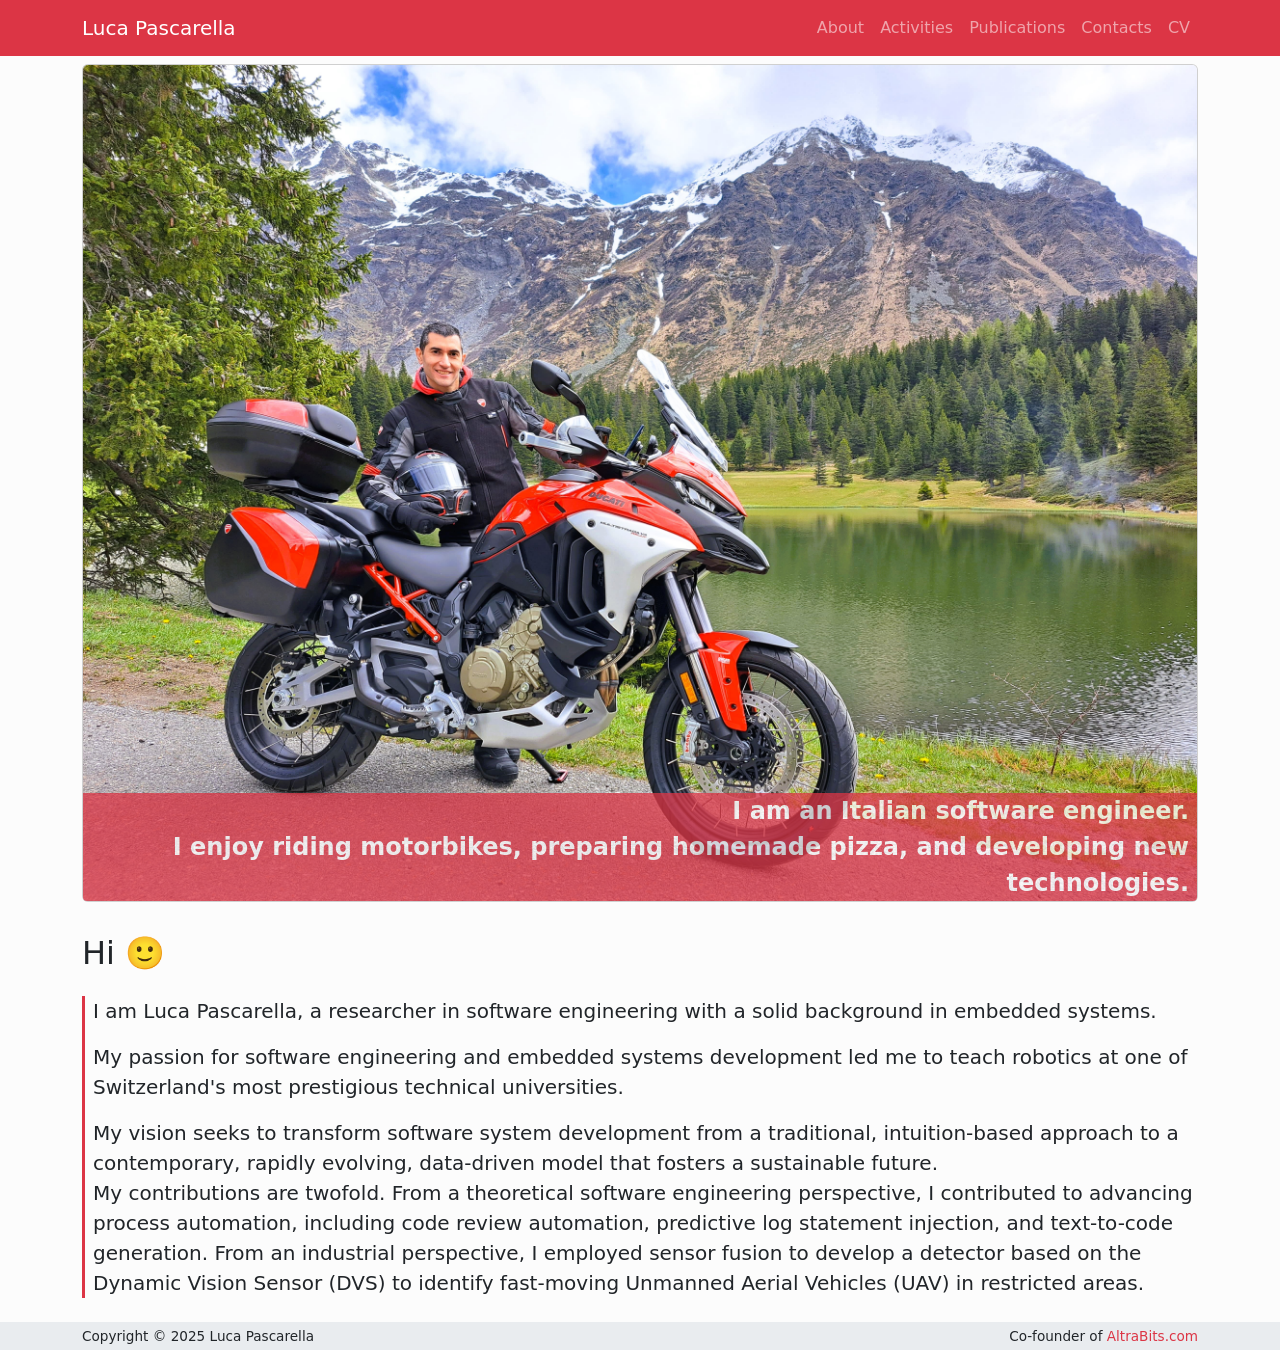
<file: index.html>
<!doctype html>
<html lang="en">
<head>
    <meta charset="UTF-8"/>

    <link rel="apple-touch-icon" sizes="180x180" href="/apple-touch-icon.png">
    <link rel="icon" type="image/png" sizes="32x32" href="/favicon-32x32.png">
    <link rel="icon" type="image/png" sizes="16x16" href="/favicon-16x16.png">

    <meta name="viewport" content="width=device-width, initial-scale=1.0"/>
    <meta name="theme-color" content="#dc3545"/>
    <!--
      manifest.json provides metadata used when your web app is installed on a
      user's mobile manage or desktop. See https://developers.google.com/web/fundamentals/web-app-manifest/
    -->
    <link rel="manifest" href="/manifest.json"/>

    <title>Luca Pascarella</title>
  <script type="module" crossorigin src="/assets/index-nh4qBogZ.js"></script>
  <link rel="stylesheet" crossorigin href="/assets/index-DZHImUOv.css">
</head>
<body>
<div id="root"></div>
</body>
</html>
</file>
<file: assets/index-DZHImUOv.css>
@charset "UTF-8";.form-select{--bs-form-select-bg-img: url("data:image/svg+xml,%3csvg xmlns='http://www.w3.org/2000/svg' viewBox='0 0 16 16'%3e%3cpath fill='none' stroke='%23343a40' stroke-linecap='round' stroke-linejoin='round' stroke-width='2' d='m2 5 6 6 6-6'/%3e%3c/svg%3e");display:block;width:100%;padding:.375rem 2.25rem .375rem .75rem;font-size:1rem;font-weight:400;line-height:1.5;color:var(--bs-body-color);-webkit-appearance:none;-moz-appearance:none;appearance:none;background-color:var(--bs-body-bg);background-image:var(--bs-form-select-bg-img),var(--bs-form-select-bg-icon, none);background-repeat:no-repeat;background-position:right .75rem center;background-size:16px 12px;border:var(--bs-border-width) solid var(--bs-border-color);border-radius:var(--bs-border-radius);transition:border-color .15s ease-in-out,box-shadow .15s ease-in-out}[data-bs-theme=dark] .form-select{--bs-form-select-bg-img: url("data:image/svg+xml,%3csvg xmlns='http://www.w3.org/2000/svg' viewBox='0 0 16 16'%3e%3cpath fill='none' stroke='%23dee2e6' stroke-linecap='round' stroke-linejoin='round' stroke-width='2' d='m2 5 6 6 6-6'/%3e%3c/svg%3e")}.form-check-input:checked[type=checkbox]{--bs-form-check-bg-image: url("data:image/svg+xml,%3csvg xmlns='http://www.w3.org/2000/svg' viewBox='0 0 20 20'%3e%3cpath fill='none' stroke='%23fff' stroke-linecap='round' stroke-linejoin='round' stroke-width='3' d='m6 10 3 3 6-6'/%3e%3c/svg%3e")}.form-check-input:checked[type=radio]{--bs-form-check-bg-image: url("data:image/svg+xml,%3csvg xmlns='http://www.w3.org/2000/svg' viewBox='-4 -4 8 8'%3e%3ccircle r='2' fill='%23fff'/%3e%3c/svg%3e")}.form-check-input[type=checkbox]:indeterminate{background-color:#dc3545;border-color:#dc3545;--bs-form-check-bg-image: url("data:image/svg+xml,%3csvg xmlns='http://www.w3.org/2000/svg' viewBox='0 0 20 20'%3e%3cpath fill='none' stroke='%23fff' stroke-linecap='round' stroke-linejoin='round' stroke-width='3' d='M6 10h8'/%3e%3c/svg%3e")}.form-switch .form-check-input{--bs-form-switch-bg: url("data:image/svg+xml,%3csvg xmlns='http://www.w3.org/2000/svg' viewBox='-4 -4 8 8'%3e%3ccircle r='3' fill='rgba%280, 0, 0, 0.25%29'/%3e%3c/svg%3e");width:2em;margin-left:-2.5em;background-image:var(--bs-form-switch-bg);background-position:left center;border-radius:2em;transition:background-position .15s ease-in-out}.form-switch .form-check-input:focus{--bs-form-switch-bg: url("data:image/svg+xml,%3csvg xmlns='http://www.w3.org/2000/svg' viewBox='-4 -4 8 8'%3e%3ccircle r='3' fill='rgb%28237.5, 154, 162%29'/%3e%3c/svg%3e")}.form-switch .form-check-input:checked{background-position:right center;--bs-form-switch-bg: url("data:image/svg+xml,%3csvg xmlns='http://www.w3.org/2000/svg' viewBox='-4 -4 8 8'%3e%3ccircle r='3' fill='%23fff'/%3e%3c/svg%3e")}[data-bs-theme=dark] .form-switch .form-check-input:not(:checked):not(:focus){--bs-form-switch-bg: url("data:image/svg+xml,%3csvg xmlns='http://www.w3.org/2000/svg' viewBox='-4 -4 8 8'%3e%3ccircle r='3' fill='rgba%28255, 255, 255, 0.25%29'/%3e%3c/svg%3e")}.was-validated .form-control:valid,.form-control.is-valid{border-color:var(--bs-form-valid-border-color);padding-right:calc(1.5em + .75rem);background-image:url("data:image/svg+xml,%3csvg xmlns='http://www.w3.org/2000/svg' viewBox='0 0 8 8'%3e%3cpath fill='%23198754' d='M2.3 6.73.6 4.53c-.4-1.04.46-1.4 1.1-.8l1.1 1.4 3.4-3.8c.6-.63 1.6-.27 1.2.7l-4 4.6c-.43.5-.8.4-1.1.1z'/%3e%3c/svg%3e");background-repeat:no-repeat;background-position:right calc(.375em + .1875rem) center;background-size:calc(.75em + .375rem) calc(.75em + .375rem)}.was-validated .form-select:valid:not([multiple]):not([size]),.was-validated .form-select:valid:not([multiple])[size="1"],.form-select.is-valid:not([multiple]):not([size]),.form-select.is-valid:not([multiple])[size="1"]{--bs-form-select-bg-icon: url("data:image/svg+xml,%3csvg xmlns='http://www.w3.org/2000/svg' viewBox='0 0 8 8'%3e%3cpath fill='%23198754' d='M2.3 6.73.6 4.53c-.4-1.04.46-1.4 1.1-.8l1.1 1.4 3.4-3.8c.6-.63 1.6-.27 1.2.7l-4 4.6c-.43.5-.8.4-1.1.1z'/%3e%3c/svg%3e");padding-right:4.125rem;background-position:right .75rem center,center right 2.25rem;background-size:16px 12px,calc(.75em + .375rem) calc(.75em + .375rem)}.was-validated .form-control:invalid,.form-control.is-invalid{border-color:var(--bs-form-invalid-border-color);padding-right:calc(1.5em + .75rem);background-image:url("data:image/svg+xml,%3csvg xmlns='http://www.w3.org/2000/svg' viewBox='0 0 12 12' width='12' height='12' fill='none' stroke='%23dc3545'%3e%3ccircle cx='6' cy='6' r='4.5'/%3e%3cpath stroke-linejoin='round' d='M5.8 3.6h.4L6 6.5z'/%3e%3ccircle cx='6' cy='8.2' r='.6' fill='%23dc3545' stroke='none'/%3e%3c/svg%3e");background-repeat:no-repeat;background-position:right calc(.375em + .1875rem) center;background-size:calc(.75em + .375rem) calc(.75em + .375rem)}.was-validated .form-select:invalid:not([multiple]):not([size]),.was-validated .form-select:invalid:not([multiple])[size="1"],.form-select.is-invalid:not([multiple]):not([size]),.form-select.is-invalid:not([multiple])[size="1"]{--bs-form-select-bg-icon: url("data:image/svg+xml,%3csvg xmlns='http://www.w3.org/2000/svg' viewBox='0 0 12 12' width='12' height='12' fill='none' stroke='%23dc3545'%3e%3ccircle cx='6' cy='6' r='4.5'/%3e%3cpath stroke-linejoin='round' d='M5.8 3.6h.4L6 6.5z'/%3e%3ccircle cx='6' cy='8.2' r='.6' fill='%23dc3545' stroke='none'/%3e%3c/svg%3e");padding-right:4.125rem;background-position:right .75rem center,center right 2.25rem;background-size:16px 12px,calc(.75em + .375rem) calc(.75em + .375rem)}.navbar{--bs-navbar-padding-x: 0;--bs-navbar-padding-y: .5rem;--bs-navbar-color: rgba(var(--bs-emphasis-color-rgb), .65);--bs-navbar-hover-color: rgba(var(--bs-emphasis-color-rgb), .8);--bs-navbar-disabled-color: rgba(var(--bs-emphasis-color-rgb), .3);--bs-navbar-active-color: rgba(var(--bs-emphasis-color-rgb), 1);--bs-navbar-brand-padding-y: .3125rem;--bs-navbar-brand-margin-end: 1rem;--bs-navbar-brand-font-size: 1.25rem;--bs-navbar-brand-color: rgba(var(--bs-emphasis-color-rgb), 1);--bs-navbar-brand-hover-color: rgba(var(--bs-emphasis-color-rgb), 1);--bs-navbar-nav-link-padding-x: .5rem;--bs-navbar-toggler-padding-y: .25rem;--bs-navbar-toggler-padding-x: .75rem;--bs-navbar-toggler-font-size: 1.25rem;--bs-navbar-toggler-icon-bg: url("data:image/svg+xml,%3csvg xmlns='http://www.w3.org/2000/svg' viewBox='0 0 30 30'%3e%3cpath stroke='rgba%2833, 37, 41, 0.75%29' stroke-linecap='round' stroke-miterlimit='10' stroke-width='2' d='M4 7h22M4 15h22M4 23h22'/%3e%3c/svg%3e");--bs-navbar-toggler-border-color: rgba(var(--bs-emphasis-color-rgb), .15);--bs-navbar-toggler-border-radius: var(--bs-border-radius);--bs-navbar-toggler-focus-width: .25rem;--bs-navbar-toggler-transition: box-shadow .15s ease-in-out;position:relative;display:flex;flex-wrap:wrap;align-items:center;justify-content:space-between;padding:var(--bs-navbar-padding-y) var(--bs-navbar-padding-x)}.navbar-dark,.navbar[data-bs-theme=dark]{--bs-navbar-color: rgba(255, 255, 255, .55);--bs-navbar-hover-color: rgba(255, 255, 255, .75);--bs-navbar-disabled-color: rgba(255, 255, 255, .25);--bs-navbar-active-color: #fff;--bs-navbar-brand-color: #fff;--bs-navbar-brand-hover-color: #fff;--bs-navbar-toggler-border-color: rgba(255, 255, 255, .1);--bs-navbar-toggler-icon-bg: url("data:image/svg+xml,%3csvg xmlns='http://www.w3.org/2000/svg' viewBox='0 0 30 30'%3e%3cpath stroke='rgba%28255, 255, 255, 0.55%29' stroke-linecap='round' stroke-miterlimit='10' stroke-width='2' d='M4 7h22M4 15h22M4 23h22'/%3e%3c/svg%3e")}[data-bs-theme=dark] .navbar-toggler-icon{--bs-navbar-toggler-icon-bg: url("data:image/svg+xml,%3csvg xmlns='http://www.w3.org/2000/svg' viewBox='0 0 30 30'%3e%3cpath stroke='rgba%28255, 255, 255, 0.55%29' stroke-linecap='round' stroke-miterlimit='10' stroke-width='2' d='M4 7h22M4 15h22M4 23h22'/%3e%3c/svg%3e")}.accordion{--bs-accordion-color: var(--bs-body-color);--bs-accordion-bg: var(--bs-body-bg);--bs-accordion-transition: color .15s ease-in-out, background-color .15s ease-in-out, border-color .15s ease-in-out, box-shadow .15s ease-in-out, border-radius .15s ease;--bs-accordion-border-color: var(--bs-border-color);--bs-accordion-border-width: var(--bs-border-width);--bs-accordion-border-radius: var(--bs-border-radius);--bs-accordion-inner-border-radius: calc(var(--bs-border-radius) - (var(--bs-border-width)));--bs-accordion-btn-padding-x: 1.25rem;--bs-accordion-btn-padding-y: 1rem;--bs-accordion-btn-color: var(--bs-body-color);--bs-accordion-btn-bg: var(--bs-accordion-bg);--bs-accordion-btn-icon: url("data:image/svg+xml,%3csvg xmlns='http://www.w3.org/2000/svg' viewBox='0 0 16 16' fill='none' stroke='%23212529' stroke-linecap='round' stroke-linejoin='round'%3e%3cpath d='M2 5L8 11L14 5'/%3e%3c/svg%3e");--bs-accordion-btn-icon-width: 1.25rem;--bs-accordion-btn-icon-transform: rotate(-180deg);--bs-accordion-btn-icon-transition: transform .2s ease-in-out;--bs-accordion-btn-active-icon: url("data:image/svg+xml,%3csvg xmlns='http://www.w3.org/2000/svg' viewBox='0 0 16 16' fill='none' stroke='rgb%2888, 21.2, 27.6%29' stroke-linecap='round' stroke-linejoin='round'%3e%3cpath d='M2 5L8 11L14 5'/%3e%3c/svg%3e");--bs-accordion-btn-focus-box-shadow: 0 0 0 .25rem rgba(220, 53, 69, .25);--bs-accordion-body-padding-x: 1.25rem;--bs-accordion-body-padding-y: 1rem;--bs-accordion-active-color: var(--bs-primary-text-emphasis);--bs-accordion-active-bg: var(--bs-primary-bg-subtle)}[data-bs-theme=dark] .accordion-button:after{--bs-accordion-btn-icon: url("data:image/svg+xml,%3csvg xmlns='http://www.w3.org/2000/svg' viewBox='0 0 16 16' fill='rgb%28234, 133.8, 143.4%29'%3e%3cpath fill-rule='evenodd' d='M1.646 4.646a.5.5 0 0 1 .708 0L8 10.293l5.646-5.647a.5.5 0 0 1 .708.708l-6 6a.5.5 0 0 1-.708 0l-6-6a.5.5 0 0 1 0-.708z'/%3e%3c/svg%3e");--bs-accordion-btn-active-icon: url("data:image/svg+xml,%3csvg xmlns='http://www.w3.org/2000/svg' viewBox='0 0 16 16' fill='rgb%28234, 133.8, 143.4%29'%3e%3cpath fill-rule='evenodd' d='M1.646 4.646a.5.5 0 0 1 .708 0L8 10.293l5.646-5.647a.5.5 0 0 1 .708.708l-6 6a.5.5 0 0 1-.708 0l-6-6a.5.5 0 0 1 0-.708z'/%3e%3c/svg%3e")}.btn-close{--bs-btn-close-color: #000;--bs-btn-close-bg: url("data:image/svg+xml,%3csvg xmlns='http://www.w3.org/2000/svg' viewBox='0 0 16 16' fill='%23000'%3e%3cpath d='M.293.293a1 1 0 0 1 1.414 0L8 6.586 14.293.293a1 1 0 1 1 1.414 1.414L9.414 8l6.293 6.293a1 1 0 0 1-1.414 1.414L8 9.414l-6.293 6.293a1 1 0 0 1-1.414-1.414L6.586 8 .293 1.707a1 1 0 0 1 0-1.414z'/%3e%3c/svg%3e");--bs-btn-close-opacity: .5;--bs-btn-close-hover-opacity: .75;--bs-btn-close-focus-shadow: 0 0 0 .25rem rgba(220, 53, 69, .25);--bs-btn-close-focus-opacity: 1;--bs-btn-close-disabled-opacity: .25;--bs-btn-close-white-filter: invert(1) grayscale(100%) brightness(200%);box-sizing:content-box;width:1em;height:1em;padding:.25em;color:var(--bs-btn-close-color);background:transparent var(--bs-btn-close-bg) center/1em auto no-repeat;border:0;border-radius:.375rem;opacity:var(--bs-btn-close-opacity)}.carousel-control-prev-icon{background-image:url("data:image/svg+xml,%3csvg xmlns='http://www.w3.org/2000/svg' viewBox='0 0 16 16' fill='%23fff'%3e%3cpath d='M11.354 1.646a.5.5 0 0 1 0 .708L5.707 8l5.647 5.646a.5.5 0 0 1-.708.708l-6-6a.5.5 0 0 1 0-.708l6-6a.5.5 0 0 1 .708 0z'/%3e%3c/svg%3e")}.carousel-control-next-icon{background-image:url("data:image/svg+xml,%3csvg xmlns='http://www.w3.org/2000/svg' viewBox='0 0 16 16' fill='%23fff'%3e%3cpath d='M4.646 1.646a.5.5 0 0 1 .708 0l6 6a.5.5 0 0 1 0 .708l-6 6a.5.5 0 0 1-.708-.708L10.293 8 4.646 2.354a.5.5 0 0 1 0-.708z'/%3e%3c/svg%3e")}/*!
 * Bootstrap  v5.3.3 (https://getbootstrap.com/)
 * Copyright 2011-2024 The Bootstrap Authors
 * Licensed under MIT (https://github.com/twbs/bootstrap/blob/main/LICENSE)
 */:root,[data-bs-theme=light]{--bs-blue: #0d6efd;--bs-indigo: #6610f2;--bs-purple: #6f42c1;--bs-pink: #d63384;--bs-red: #dc3545;--bs-orange: #fd7e14;--bs-yellow: #ffc107;--bs-green: #198754;--bs-teal: #20c997;--bs-cyan: #0dcaf0;--bs-black: #000;--bs-white: #fff;--bs-gray: #6c757d;--bs-gray-dark: #343a40;--bs-gray-100: #f8f9fa;--bs-gray-200: #e9ecef;--bs-gray-300: #dee2e6;--bs-gray-400: #ced4da;--bs-gray-500: #adb5bd;--bs-gray-600: #6c757d;--bs-gray-700: #495057;--bs-gray-800: #343a40;--bs-gray-900: #212529;--bs-primary: #dc3545;--bs-secondary: #6c757d;--bs-success: #198754;--bs-info: #0dcaf0;--bs-warning: #ffc107;--bs-danger: #dc3545;--bs-light: #f8f9fa;--bs-dark: #212529;--bs-primary-rgb: 220, 53, 69;--bs-secondary-rgb: 108, 117, 125;--bs-success-rgb: 25, 135, 84;--bs-info-rgb: 13, 202, 240;--bs-warning-rgb: 255, 193, 7;--bs-danger-rgb: 220, 53, 69;--bs-light-rgb: 248, 249, 250;--bs-dark-rgb: 33, 37, 41;--bs-primary-text-emphasis: rgb(88, 21.2, 27.6);--bs-secondary-text-emphasis: rgb(43.2, 46.8, 50);--bs-success-text-emphasis: rgb(10, 54, 33.6);--bs-info-text-emphasis: rgb(5.2, 80.8, 96);--bs-warning-text-emphasis: rgb(102, 77.2, 2.8);--bs-danger-text-emphasis: rgb(88, 21.2, 27.6);--bs-light-text-emphasis: #495057;--bs-dark-text-emphasis: #495057;--bs-primary-bg-subtle: rgb(248, 214.6, 217.8);--bs-secondary-bg-subtle: rgb(225.6, 227.4, 229);--bs-success-bg-subtle: rgb(209, 231, 220.8);--bs-info-bg-subtle: rgb(206.6, 244.4, 252);--bs-warning-bg-subtle: rgb(255, 242.6, 205.4);--bs-danger-bg-subtle: rgb(248, 214.6, 217.8);--bs-light-bg-subtle: rgb(251.5, 252, 252.5);--bs-dark-bg-subtle: #ced4da;--bs-primary-border-subtle: rgb(241, 174.2, 180.6);--bs-secondary-border-subtle: rgb(196.2, 199.8, 203);--bs-success-border-subtle: rgb(163, 207, 186.6);--bs-info-border-subtle: rgb(158.2, 233.8, 249);--bs-warning-border-subtle: rgb(255, 230.2, 155.8);--bs-danger-border-subtle: rgb(241, 174.2, 180.6);--bs-light-border-subtle: #e9ecef;--bs-dark-border-subtle: #adb5bd;--bs-white-rgb: 255, 255, 255;--bs-black-rgb: 0, 0, 0;--bs-font-sans-serif: system-ui, -apple-system, "Segoe UI", Roboto, "Helvetica Neue", "Noto Sans", "Liberation Sans", Arial, sans-serif, "Apple Color Emoji", "Segoe UI Emoji", "Segoe UI Symbol", "Noto Color Emoji";--bs-font-monospace: SFMono-Regular, Menlo, Monaco, Consolas, "Liberation Mono", "Courier New", monospace;--bs-gradient: linear-gradient(180deg, rgba(255, 255, 255, .15), rgba(255, 255, 255, 0));--bs-body-font-family: var(--bs-font-sans-serif);--bs-body-font-size: 1rem;--bs-body-font-weight: 400;--bs-body-line-height: 1.5;--bs-body-color: #212529;--bs-body-color-rgb: 33, 37, 41;--bs-body-bg: #FCFCFC;--bs-body-bg-rgb: 252, 252, 252;--bs-emphasis-color: #000;--bs-emphasis-color-rgb: 0, 0, 0;--bs-secondary-color: rgba(33, 37, 41, .75);--bs-secondary-color-rgb: 33, 37, 41;--bs-secondary-bg: #e9ecef;--bs-secondary-bg-rgb: 233, 236, 239;--bs-tertiary-color: rgba(33, 37, 41, .5);--bs-tertiary-color-rgb: 33, 37, 41;--bs-tertiary-bg: #f8f9fa;--bs-tertiary-bg-rgb: 248, 249, 250;--bs-heading-color: inherit;--bs-link-color: #dc3545;--bs-link-color-rgb: 220, 53, 69;--bs-link-decoration: underline;--bs-link-hover-color: rgb(176, 42.4, 55.2);--bs-link-hover-color-rgb: 176, 42, 55;--bs-code-color: #d63384;--bs-highlight-color: #212529;--bs-highlight-bg: rgb(255, 242.6, 205.4);--bs-border-width: 1px;--bs-border-style: solid;--bs-border-color: #dee2e6;--bs-border-color-translucent: rgba(0, 0, 0, .175);--bs-border-radius: .375rem;--bs-border-radius-sm: .25rem;--bs-border-radius-lg: .5rem;--bs-border-radius-xl: 1rem;--bs-border-radius-xxl: 2rem;--bs-border-radius-2xl: var(--bs-border-radius-xxl);--bs-border-radius-pill: 50rem;--bs-box-shadow: 0 .5rem 1rem rgba(0, 0, 0, .15);--bs-box-shadow-sm: 0 .125rem .25rem rgba(0, 0, 0, .075);--bs-box-shadow-lg: 0 1rem 3rem rgba(0, 0, 0, .175);--bs-box-shadow-inset: inset 0 1px 2px rgba(0, 0, 0, .075);--bs-focus-ring-width: .25rem;--bs-focus-ring-opacity: .25;--bs-focus-ring-color: rgba(220, 53, 69, .25);--bs-form-valid-color: #198754;--bs-form-valid-border-color: #198754;--bs-form-invalid-color: #dc3545;--bs-form-invalid-border-color: #dc3545}[data-bs-theme=dark]{color-scheme:dark;--bs-body-color: #dee2e6;--bs-body-color-rgb: 222, 226, 230;--bs-body-bg: #212529;--bs-body-bg-rgb: 33, 37, 41;--bs-emphasis-color: #fff;--bs-emphasis-color-rgb: 255, 255, 255;--bs-secondary-color: rgba(222, 226, 230, .75);--bs-secondary-color-rgb: 222, 226, 230;--bs-secondary-bg: #343a40;--bs-secondary-bg-rgb: 52, 58, 64;--bs-tertiary-color: rgba(222, 226, 230, .5);--bs-tertiary-color-rgb: 222, 226, 230;--bs-tertiary-bg: rgb(42.5, 47.5, 52.5);--bs-tertiary-bg-rgb: 43, 48, 53;--bs-primary-text-emphasis: rgb(234, 133.8, 143.4);--bs-secondary-text-emphasis: rgb(166.8, 172.2, 177);--bs-success-text-emphasis: rgb(117, 183, 152.4);--bs-info-text-emphasis: rgb(109.8, 223.2, 246);--bs-warning-text-emphasis: rgb(255, 217.8, 106.2);--bs-danger-text-emphasis: rgb(234, 133.8, 143.4);--bs-light-text-emphasis: #f8f9fa;--bs-dark-text-emphasis: #dee2e6;--bs-primary-bg-subtle: rgb(44, 10.6, 13.8);--bs-secondary-bg-subtle: rgb(21.6, 23.4, 25);--bs-success-bg-subtle: rgb(5, 27, 16.8);--bs-info-bg-subtle: rgb(2.6, 40.4, 48);--bs-warning-bg-subtle: rgb(51, 38.6, 1.4);--bs-danger-bg-subtle: rgb(44, 10.6, 13.8);--bs-light-bg-subtle: #343a40;--bs-dark-bg-subtle: #1a1d20;--bs-primary-border-subtle: rgb(132, 31.8, 41.4);--bs-secondary-border-subtle: rgb(64.8, 70.2, 75);--bs-success-border-subtle: rgb(15, 81, 50.4);--bs-info-border-subtle: rgb(7.8, 121.2, 144);--bs-warning-border-subtle: rgb(153, 115.8, 4.2);--bs-danger-border-subtle: rgb(132, 31.8, 41.4);--bs-light-border-subtle: #495057;--bs-dark-border-subtle: #343a40;--bs-heading-color: inherit;--bs-link-color: rgb(234, 133.8, 143.4);--bs-link-hover-color: rgb(238.2, 158.04, 165.72);--bs-link-color-rgb: 234, 134, 143;--bs-link-hover-color-rgb: 238, 158, 166;--bs-code-color: rgb(230.4, 132.6, 181.2);--bs-highlight-color: #dee2e6;--bs-highlight-bg: rgb(102, 77.2, 2.8);--bs-border-color: #495057;--bs-border-color-translucent: rgba(255, 255, 255, .15);--bs-form-valid-color: rgb(117, 183, 152.4);--bs-form-valid-border-color: rgb(117, 183, 152.4);--bs-form-invalid-color: rgb(234, 133.8, 143.4);--bs-form-invalid-border-color: rgb(234, 133.8, 143.4)}*,*:before,*:after{box-sizing:border-box}@media (prefers-reduced-motion: no-preference){:root{scroll-behavior:smooth}}body{margin:0;font-family:var(--bs-body-font-family);font-size:var(--bs-body-font-size);font-weight:var(--bs-body-font-weight);line-height:var(--bs-body-line-height);color:var(--bs-body-color);text-align:var(--bs-body-text-align);background-color:var(--bs-body-bg);-webkit-text-size-adjust:100%;-webkit-tap-highlight-color:rgba(0,0,0,0)}hr{margin:1rem 0;color:inherit;border:0;border-top:var(--bs-border-width) solid;opacity:.25}h6,.h6,h5,.h5,h4,.h4,h3,.h3,h2,.h2,h1,.h1{margin-top:0;margin-bottom:.5rem;font-weight:500;line-height:1.2;color:var(--bs-heading-color)}h1,.h1{font-size:calc(1.375rem + 1.5vw)}@media (min-width: 1200px){h1,.h1{font-size:2.5rem}}h2,.h2{font-size:calc(1.325rem + .9vw)}@media (min-width: 1200px){h2,.h2{font-size:2rem}}h3,.h3{font-size:calc(1.3rem + .6vw)}@media (min-width: 1200px){h3,.h3{font-size:1.75rem}}h4,.h4{font-size:calc(1.275rem + .3vw)}@media (min-width: 1200px){h4,.h4{font-size:1.5rem}}h5,.h5{font-size:1.25rem}h6,.h6{font-size:1rem}p{margin-top:0;margin-bottom:1rem}abbr[title]{text-decoration:underline dotted;cursor:help;text-decoration-skip-ink:none}address{margin-bottom:1rem;font-style:normal;line-height:inherit}ol,ul{padding-left:2rem}ol,ul,dl{margin-top:0;margin-bottom:1rem}ol ol,ul ul,ol ul,ul ol{margin-bottom:0}dt{font-weight:700}dd{margin-bottom:.5rem;margin-left:0}blockquote{margin:0 0 1rem}b,strong{font-weight:bolder}small,.small{font-size:.875em}mark,.mark{padding:.1875em;color:var(--bs-highlight-color);background-color:var(--bs-highlight-bg)}sub,sup{position:relative;font-size:.75em;line-height:0;vertical-align:baseline}sub{bottom:-.25em}sup{top:-.5em}a{color:rgba(var(--bs-link-color-rgb),var(--bs-link-opacity, 1));text-decoration:underline}a:hover{--bs-link-color-rgb: var(--bs-link-hover-color-rgb)}a:not([href]):not([class]),a:not([href]):not([class]):hover{color:inherit;text-decoration:none}pre,code,kbd,samp{font-family:var(--bs-font-monospace);font-size:1em}pre{display:block;margin-top:0;margin-bottom:1rem;overflow:auto;font-size:.875em}pre code{font-size:inherit;color:inherit;word-break:normal}code{font-size:.875em;color:var(--bs-code-color);word-wrap:break-word}a>code{color:inherit}kbd{padding:.1875rem .375rem;font-size:.875em;color:var(--bs-body-bg);background-color:var(--bs-body-color);border-radius:.25rem}kbd kbd{padding:0;font-size:1em}figure{margin:0 0 1rem}img,svg{vertical-align:middle}table{caption-side:bottom;border-collapse:collapse}caption{padding-top:.5rem;padding-bottom:.5rem;color:var(--bs-secondary-color);text-align:left}th{text-align:inherit;text-align:-webkit-match-parent}thead,tbody,tfoot,tr,td,th{border-color:inherit;border-style:solid;border-width:0}label{display:inline-block}button{border-radius:0}button:focus:not(:focus-visible){outline:0}input,button,select,optgroup,textarea{margin:0;font-family:inherit;font-size:inherit;line-height:inherit}button,select{text-transform:none}[role=button]{cursor:pointer}select{word-wrap:normal}select:disabled{opacity:1}[list]:not([type=date]):not([type=datetime-local]):not([type=month]):not([type=week]):not([type=time])::-webkit-calendar-picker-indicator{display:none!important}button,[type=button],[type=reset],[type=submit]{-webkit-appearance:button}button:not(:disabled),[type=button]:not(:disabled),[type=reset]:not(:disabled),[type=submit]:not(:disabled){cursor:pointer}::-moz-focus-inner{padding:0;border-style:none}textarea{resize:vertical}fieldset{min-width:0;padding:0;margin:0;border:0}legend{float:left;width:100%;padding:0;margin-bottom:.5rem;font-size:calc(1.275rem + .3vw);line-height:inherit}@media (min-width: 1200px){legend{font-size:1.5rem}}legend+*{clear:left}::-webkit-datetime-edit-fields-wrapper,::-webkit-datetime-edit-text,::-webkit-datetime-edit-minute,::-webkit-datetime-edit-hour-field,::-webkit-datetime-edit-day-field,::-webkit-datetime-edit-month-field,::-webkit-datetime-edit-year-field{padding:0}::-webkit-inner-spin-button{height:auto}[type=search]{-webkit-appearance:textfield;outline-offset:-2px}::-webkit-search-decoration{-webkit-appearance:none}::-webkit-color-swatch-wrapper{padding:0}::file-selector-button{font:inherit;-webkit-appearance:button}output{display:inline-block}iframe{border:0}summary{display:list-item;cursor:pointer}progress{vertical-align:baseline}[hidden]{display:none!important}.lead{font-size:1.25rem;font-weight:300}.display-1{font-size:calc(1.625rem + 4.5vw);font-weight:300;line-height:1.2}@media (min-width: 1200px){.display-1{font-size:5rem}}.display-2{font-size:calc(1.575rem + 3.9vw);font-weight:300;line-height:1.2}@media (min-width: 1200px){.display-2{font-size:4.5rem}}.display-3{font-size:calc(1.525rem + 3.3vw);font-weight:300;line-height:1.2}@media (min-width: 1200px){.display-3{font-size:4rem}}.display-4{font-size:calc(1.475rem + 2.7vw);font-weight:300;line-height:1.2}@media (min-width: 1200px){.display-4{font-size:3.5rem}}.display-5{font-size:calc(1.425rem + 2.1vw);font-weight:300;line-height:1.2}@media (min-width: 1200px){.display-5{font-size:3rem}}.display-6{font-size:calc(1.375rem + 1.5vw);font-weight:300;line-height:1.2}@media (min-width: 1200px){.display-6{font-size:2.5rem}}.list-unstyled,.list-inline{padding-left:0;list-style:none}.list-inline-item{display:inline-block}.list-inline-item:not(:last-child){margin-right:.5rem}.initialism{font-size:.875em;text-transform:uppercase}.blockquote{margin-bottom:1rem;font-size:1.25rem}.blockquote>:last-child{margin-bottom:0}.blockquote-footer{margin-top:-1rem;margin-bottom:1rem;font-size:.875em;color:#6c757d}.blockquote-footer:before{content:"— "}.img-fluid{max-width:100%;height:auto}.img-thumbnail{padding:.25rem;background-color:var(--bs-body-bg);border:var(--bs-border-width) solid var(--bs-border-color);border-radius:var(--bs-border-radius);max-width:100%;height:auto}.figure{display:inline-block}.figure-img{margin-bottom:.5rem;line-height:1}.figure-caption{font-size:.875em;color:var(--bs-secondary-color)}.container,.container-fluid,.container-xxl,.container-xl,.container-lg,.container-md,.container-sm{--bs-gutter-x: 1.5rem;--bs-gutter-y: 0;width:100%;padding-right:calc(var(--bs-gutter-x) * .5);padding-left:calc(var(--bs-gutter-x) * .5);margin-right:auto;margin-left:auto}@media (min-width: 576px){.container-sm,.container{max-width:540px}}@media (min-width: 768px){.container-md,.container-sm,.container{max-width:720px}}@media (min-width: 992px){.container-lg,.container-md,.container-sm,.container{max-width:960px}}@media (min-width: 1200px){.container-xl,.container-lg,.container-md,.container-sm,.container{max-width:1140px}}@media (min-width: 1400px){.container-xxl,.container-xl,.container-lg,.container-md,.container-sm,.container{max-width:1320px}}:root{--bs-breakpoint-xs: 0;--bs-breakpoint-sm: 576px;--bs-breakpoint-md: 768px;--bs-breakpoint-lg: 992px;--bs-breakpoint-xl: 1200px;--bs-breakpoint-xxl: 1400px}.row{--bs-gutter-x: 1.5rem;--bs-gutter-y: 0;display:flex;flex-wrap:wrap;margin-top:calc(-1 * var(--bs-gutter-y));margin-right:calc(-.5 * var(--bs-gutter-x));margin-left:calc(-.5 * var(--bs-gutter-x))}.row>*{flex-shrink:0;width:100%;max-width:100%;padding-right:calc(var(--bs-gutter-x) * .5);padding-left:calc(var(--bs-gutter-x) * .5);margin-top:var(--bs-gutter-y)}.col{flex:1 0 0%}.row-cols-auto>*{flex:0 0 auto;width:auto}.row-cols-1>*{flex:0 0 auto;width:100%}.row-cols-2>*{flex:0 0 auto;width:50%}.row-cols-3>*{flex:0 0 auto;width:33.33333333%}.row-cols-4>*{flex:0 0 auto;width:25%}.row-cols-5>*{flex:0 0 auto;width:20%}.row-cols-6>*{flex:0 0 auto;width:16.66666667%}.col-auto{flex:0 0 auto;width:auto}.col-1{flex:0 0 auto;width:8.33333333%}.col-2{flex:0 0 auto;width:16.66666667%}.col-3{flex:0 0 auto;width:25%}.col-4{flex:0 0 auto;width:33.33333333%}.col-5{flex:0 0 auto;width:41.66666667%}.col-6{flex:0 0 auto;width:50%}.col-7{flex:0 0 auto;width:58.33333333%}.col-8{flex:0 0 auto;width:66.66666667%}.col-9{flex:0 0 auto;width:75%}.col-10{flex:0 0 auto;width:83.33333333%}.col-11{flex:0 0 auto;width:91.66666667%}.col-12{flex:0 0 auto;width:100%}.offset-1{margin-left:8.33333333%}.offset-2{margin-left:16.66666667%}.offset-3{margin-left:25%}.offset-4{margin-left:33.33333333%}.offset-5{margin-left:41.66666667%}.offset-6{margin-left:50%}.offset-7{margin-left:58.33333333%}.offset-8{margin-left:66.66666667%}.offset-9{margin-left:75%}.offset-10{margin-left:83.33333333%}.offset-11{margin-left:91.66666667%}.g-0,.gx-0{--bs-gutter-x: 0}.g-0,.gy-0{--bs-gutter-y: 0}.g-1,.gx-1{--bs-gutter-x: .25rem}.g-1,.gy-1{--bs-gutter-y: .25rem}.g-2,.gx-2{--bs-gutter-x: .5rem}.g-2,.gy-2{--bs-gutter-y: .5rem}.g-3,.gx-3{--bs-gutter-x: 1rem}.g-3,.gy-3{--bs-gutter-y: 1rem}.g-4,.gx-4{--bs-gutter-x: 1.5rem}.g-4,.gy-4{--bs-gutter-y: 1.5rem}.g-5,.gx-5{--bs-gutter-x: 3rem}.g-5,.gy-5{--bs-gutter-y: 3rem}@media (min-width: 576px){.col-sm{flex:1 0 0%}.row-cols-sm-auto>*{flex:0 0 auto;width:auto}.row-cols-sm-1>*{flex:0 0 auto;width:100%}.row-cols-sm-2>*{flex:0 0 auto;width:50%}.row-cols-sm-3>*{flex:0 0 auto;width:33.33333333%}.row-cols-sm-4>*{flex:0 0 auto;width:25%}.row-cols-sm-5>*{flex:0 0 auto;width:20%}.row-cols-sm-6>*{flex:0 0 auto;width:16.66666667%}.col-sm-auto{flex:0 0 auto;width:auto}.col-sm-1{flex:0 0 auto;width:8.33333333%}.col-sm-2{flex:0 0 auto;width:16.66666667%}.col-sm-3{flex:0 0 auto;width:25%}.col-sm-4{flex:0 0 auto;width:33.33333333%}.col-sm-5{flex:0 0 auto;width:41.66666667%}.col-sm-6{flex:0 0 auto;width:50%}.col-sm-7{flex:0 0 auto;width:58.33333333%}.col-sm-8{flex:0 0 auto;width:66.66666667%}.col-sm-9{flex:0 0 auto;width:75%}.col-sm-10{flex:0 0 auto;width:83.33333333%}.col-sm-11{flex:0 0 auto;width:91.66666667%}.col-sm-12{flex:0 0 auto;width:100%}.offset-sm-0{margin-left:0}.offset-sm-1{margin-left:8.33333333%}.offset-sm-2{margin-left:16.66666667%}.offset-sm-3{margin-left:25%}.offset-sm-4{margin-left:33.33333333%}.offset-sm-5{margin-left:41.66666667%}.offset-sm-6{margin-left:50%}.offset-sm-7{margin-left:58.33333333%}.offset-sm-8{margin-left:66.66666667%}.offset-sm-9{margin-left:75%}.offset-sm-10{margin-left:83.33333333%}.offset-sm-11{margin-left:91.66666667%}.g-sm-0,.gx-sm-0{--bs-gutter-x: 0}.g-sm-0,.gy-sm-0{--bs-gutter-y: 0}.g-sm-1,.gx-sm-1{--bs-gutter-x: .25rem}.g-sm-1,.gy-sm-1{--bs-gutter-y: .25rem}.g-sm-2,.gx-sm-2{--bs-gutter-x: .5rem}.g-sm-2,.gy-sm-2{--bs-gutter-y: .5rem}.g-sm-3,.gx-sm-3{--bs-gutter-x: 1rem}.g-sm-3,.gy-sm-3{--bs-gutter-y: 1rem}.g-sm-4,.gx-sm-4{--bs-gutter-x: 1.5rem}.g-sm-4,.gy-sm-4{--bs-gutter-y: 1.5rem}.g-sm-5,.gx-sm-5{--bs-gutter-x: 3rem}.g-sm-5,.gy-sm-5{--bs-gutter-y: 3rem}}@media (min-width: 768px){.col-md{flex:1 0 0%}.row-cols-md-auto>*{flex:0 0 auto;width:auto}.row-cols-md-1>*{flex:0 0 auto;width:100%}.row-cols-md-2>*{flex:0 0 auto;width:50%}.row-cols-md-3>*{flex:0 0 auto;width:33.33333333%}.row-cols-md-4>*{flex:0 0 auto;width:25%}.row-cols-md-5>*{flex:0 0 auto;width:20%}.row-cols-md-6>*{flex:0 0 auto;width:16.66666667%}.col-md-auto{flex:0 0 auto;width:auto}.col-md-1{flex:0 0 auto;width:8.33333333%}.col-md-2{flex:0 0 auto;width:16.66666667%}.col-md-3{flex:0 0 auto;width:25%}.col-md-4{flex:0 0 auto;width:33.33333333%}.col-md-5{flex:0 0 auto;width:41.66666667%}.col-md-6{flex:0 0 auto;width:50%}.col-md-7{flex:0 0 auto;width:58.33333333%}.col-md-8{flex:0 0 auto;width:66.66666667%}.col-md-9{flex:0 0 auto;width:75%}.col-md-10{flex:0 0 auto;width:83.33333333%}.col-md-11{flex:0 0 auto;width:91.66666667%}.col-md-12{flex:0 0 auto;width:100%}.offset-md-0{margin-left:0}.offset-md-1{margin-left:8.33333333%}.offset-md-2{margin-left:16.66666667%}.offset-md-3{margin-left:25%}.offset-md-4{margin-left:33.33333333%}.offset-md-5{margin-left:41.66666667%}.offset-md-6{margin-left:50%}.offset-md-7{margin-left:58.33333333%}.offset-md-8{margin-left:66.66666667%}.offset-md-9{margin-left:75%}.offset-md-10{margin-left:83.33333333%}.offset-md-11{margin-left:91.66666667%}.g-md-0,.gx-md-0{--bs-gutter-x: 0}.g-md-0,.gy-md-0{--bs-gutter-y: 0}.g-md-1,.gx-md-1{--bs-gutter-x: .25rem}.g-md-1,.gy-md-1{--bs-gutter-y: .25rem}.g-md-2,.gx-md-2{--bs-gutter-x: .5rem}.g-md-2,.gy-md-2{--bs-gutter-y: .5rem}.g-md-3,.gx-md-3{--bs-gutter-x: 1rem}.g-md-3,.gy-md-3{--bs-gutter-y: 1rem}.g-md-4,.gx-md-4{--bs-gutter-x: 1.5rem}.g-md-4,.gy-md-4{--bs-gutter-y: 1.5rem}.g-md-5,.gx-md-5{--bs-gutter-x: 3rem}.g-md-5,.gy-md-5{--bs-gutter-y: 3rem}}@media (min-width: 992px){.col-lg{flex:1 0 0%}.row-cols-lg-auto>*{flex:0 0 auto;width:auto}.row-cols-lg-1>*{flex:0 0 auto;width:100%}.row-cols-lg-2>*{flex:0 0 auto;width:50%}.row-cols-lg-3>*{flex:0 0 auto;width:33.33333333%}.row-cols-lg-4>*{flex:0 0 auto;width:25%}.row-cols-lg-5>*{flex:0 0 auto;width:20%}.row-cols-lg-6>*{flex:0 0 auto;width:16.66666667%}.col-lg-auto{flex:0 0 auto;width:auto}.col-lg-1{flex:0 0 auto;width:8.33333333%}.col-lg-2{flex:0 0 auto;width:16.66666667%}.col-lg-3{flex:0 0 auto;width:25%}.col-lg-4{flex:0 0 auto;width:33.33333333%}.col-lg-5{flex:0 0 auto;width:41.66666667%}.col-lg-6{flex:0 0 auto;width:50%}.col-lg-7{flex:0 0 auto;width:58.33333333%}.col-lg-8{flex:0 0 auto;width:66.66666667%}.col-lg-9{flex:0 0 auto;width:75%}.col-lg-10{flex:0 0 auto;width:83.33333333%}.col-lg-11{flex:0 0 auto;width:91.66666667%}.col-lg-12{flex:0 0 auto;width:100%}.offset-lg-0{margin-left:0}.offset-lg-1{margin-left:8.33333333%}.offset-lg-2{margin-left:16.66666667%}.offset-lg-3{margin-left:25%}.offset-lg-4{margin-left:33.33333333%}.offset-lg-5{margin-left:41.66666667%}.offset-lg-6{margin-left:50%}.offset-lg-7{margin-left:58.33333333%}.offset-lg-8{margin-left:66.66666667%}.offset-lg-9{margin-left:75%}.offset-lg-10{margin-left:83.33333333%}.offset-lg-11{margin-left:91.66666667%}.g-lg-0,.gx-lg-0{--bs-gutter-x: 0}.g-lg-0,.gy-lg-0{--bs-gutter-y: 0}.g-lg-1,.gx-lg-1{--bs-gutter-x: .25rem}.g-lg-1,.gy-lg-1{--bs-gutter-y: .25rem}.g-lg-2,.gx-lg-2{--bs-gutter-x: .5rem}.g-lg-2,.gy-lg-2{--bs-gutter-y: .5rem}.g-lg-3,.gx-lg-3{--bs-gutter-x: 1rem}.g-lg-3,.gy-lg-3{--bs-gutter-y: 1rem}.g-lg-4,.gx-lg-4{--bs-gutter-x: 1.5rem}.g-lg-4,.gy-lg-4{--bs-gutter-y: 1.5rem}.g-lg-5,.gx-lg-5{--bs-gutter-x: 3rem}.g-lg-5,.gy-lg-5{--bs-gutter-y: 3rem}}@media (min-width: 1200px){.col-xl{flex:1 0 0%}.row-cols-xl-auto>*{flex:0 0 auto;width:auto}.row-cols-xl-1>*{flex:0 0 auto;width:100%}.row-cols-xl-2>*{flex:0 0 auto;width:50%}.row-cols-xl-3>*{flex:0 0 auto;width:33.33333333%}.row-cols-xl-4>*{flex:0 0 auto;width:25%}.row-cols-xl-5>*{flex:0 0 auto;width:20%}.row-cols-xl-6>*{flex:0 0 auto;width:16.66666667%}.col-xl-auto{flex:0 0 auto;width:auto}.col-xl-1{flex:0 0 auto;width:8.33333333%}.col-xl-2{flex:0 0 auto;width:16.66666667%}.col-xl-3{flex:0 0 auto;width:25%}.col-xl-4{flex:0 0 auto;width:33.33333333%}.col-xl-5{flex:0 0 auto;width:41.66666667%}.col-xl-6{flex:0 0 auto;width:50%}.col-xl-7{flex:0 0 auto;width:58.33333333%}.col-xl-8{flex:0 0 auto;width:66.66666667%}.col-xl-9{flex:0 0 auto;width:75%}.col-xl-10{flex:0 0 auto;width:83.33333333%}.col-xl-11{flex:0 0 auto;width:91.66666667%}.col-xl-12{flex:0 0 auto;width:100%}.offset-xl-0{margin-left:0}.offset-xl-1{margin-left:8.33333333%}.offset-xl-2{margin-left:16.66666667%}.offset-xl-3{margin-left:25%}.offset-xl-4{margin-left:33.33333333%}.offset-xl-5{margin-left:41.66666667%}.offset-xl-6{margin-left:50%}.offset-xl-7{margin-left:58.33333333%}.offset-xl-8{margin-left:66.66666667%}.offset-xl-9{margin-left:75%}.offset-xl-10{margin-left:83.33333333%}.offset-xl-11{margin-left:91.66666667%}.g-xl-0,.gx-xl-0{--bs-gutter-x: 0}.g-xl-0,.gy-xl-0{--bs-gutter-y: 0}.g-xl-1,.gx-xl-1{--bs-gutter-x: .25rem}.g-xl-1,.gy-xl-1{--bs-gutter-y: .25rem}.g-xl-2,.gx-xl-2{--bs-gutter-x: .5rem}.g-xl-2,.gy-xl-2{--bs-gutter-y: .5rem}.g-xl-3,.gx-xl-3{--bs-gutter-x: 1rem}.g-xl-3,.gy-xl-3{--bs-gutter-y: 1rem}.g-xl-4,.gx-xl-4{--bs-gutter-x: 1.5rem}.g-xl-4,.gy-xl-4{--bs-gutter-y: 1.5rem}.g-xl-5,.gx-xl-5{--bs-gutter-x: 3rem}.g-xl-5,.gy-xl-5{--bs-gutter-y: 3rem}}@media (min-width: 1400px){.col-xxl{flex:1 0 0%}.row-cols-xxl-auto>*{flex:0 0 auto;width:auto}.row-cols-xxl-1>*{flex:0 0 auto;width:100%}.row-cols-xxl-2>*{flex:0 0 auto;width:50%}.row-cols-xxl-3>*{flex:0 0 auto;width:33.33333333%}.row-cols-xxl-4>*{flex:0 0 auto;width:25%}.row-cols-xxl-5>*{flex:0 0 auto;width:20%}.row-cols-xxl-6>*{flex:0 0 auto;width:16.66666667%}.col-xxl-auto{flex:0 0 auto;width:auto}.col-xxl-1{flex:0 0 auto;width:8.33333333%}.col-xxl-2{flex:0 0 auto;width:16.66666667%}.col-xxl-3{flex:0 0 auto;width:25%}.col-xxl-4{flex:0 0 auto;width:33.33333333%}.col-xxl-5{flex:0 0 auto;width:41.66666667%}.col-xxl-6{flex:0 0 auto;width:50%}.col-xxl-7{flex:0 0 auto;width:58.33333333%}.col-xxl-8{flex:0 0 auto;width:66.66666667%}.col-xxl-9{flex:0 0 auto;width:75%}.col-xxl-10{flex:0 0 auto;width:83.33333333%}.col-xxl-11{flex:0 0 auto;width:91.66666667%}.col-xxl-12{flex:0 0 auto;width:100%}.offset-xxl-0{margin-left:0}.offset-xxl-1{margin-left:8.33333333%}.offset-xxl-2{margin-left:16.66666667%}.offset-xxl-3{margin-left:25%}.offset-xxl-4{margin-left:33.33333333%}.offset-xxl-5{margin-left:41.66666667%}.offset-xxl-6{margin-left:50%}.offset-xxl-7{margin-left:58.33333333%}.offset-xxl-8{margin-left:66.66666667%}.offset-xxl-9{margin-left:75%}.offset-xxl-10{margin-left:83.33333333%}.offset-xxl-11{margin-left:91.66666667%}.g-xxl-0,.gx-xxl-0{--bs-gutter-x: 0}.g-xxl-0,.gy-xxl-0{--bs-gutter-y: 0}.g-xxl-1,.gx-xxl-1{--bs-gutter-x: .25rem}.g-xxl-1,.gy-xxl-1{--bs-gutter-y: .25rem}.g-xxl-2,.gx-xxl-2{--bs-gutter-x: .5rem}.g-xxl-2,.gy-xxl-2{--bs-gutter-y: .5rem}.g-xxl-3,.gx-xxl-3{--bs-gutter-x: 1rem}.g-xxl-3,.gy-xxl-3{--bs-gutter-y: 1rem}.g-xxl-4,.gx-xxl-4{--bs-gutter-x: 1.5rem}.g-xxl-4,.gy-xxl-4{--bs-gutter-y: 1.5rem}.g-xxl-5,.gx-xxl-5{--bs-gutter-x: 3rem}.g-xxl-5,.gy-xxl-5{--bs-gutter-y: 3rem}}.table{--bs-table-color-type: initial;--bs-table-bg-type: initial;--bs-table-color-state: initial;--bs-table-bg-state: initial;--bs-table-color: var(--bs-emphasis-color);--bs-table-bg: var(--bs-body-bg);--bs-table-border-color: var(--bs-border-color);--bs-table-accent-bg: transparent;--bs-table-striped-color: var(--bs-emphasis-color);--bs-table-striped-bg: rgba(var(--bs-emphasis-color-rgb), .05);--bs-table-active-color: var(--bs-emphasis-color);--bs-table-active-bg: rgba(var(--bs-emphasis-color-rgb), .1);--bs-table-hover-color: var(--bs-emphasis-color);--bs-table-hover-bg: rgba(var(--bs-emphasis-color-rgb), .075);width:100%;margin-bottom:1rem;vertical-align:top;border-color:var(--bs-table-border-color)}.table>:not(caption)>*>*{padding:.5rem;color:var(--bs-table-color-state, var(--bs-table-color-type, var(--bs-table-color)));background-color:var(--bs-table-bg);border-bottom-width:var(--bs-border-width);box-shadow:inset 0 0 0 9999px var(--bs-table-bg-state, var(--bs-table-bg-type, var(--bs-table-accent-bg)))}.table>tbody{vertical-align:inherit}.table>thead{vertical-align:bottom}.table-group-divider{border-top:calc(var(--bs-border-width) * 2) solid currentcolor}.caption-top{caption-side:top}.table-sm>:not(caption)>*>*{padding:.25rem}.table-bordered>:not(caption)>*{border-width:var(--bs-border-width) 0}.table-bordered>:not(caption)>*>*{border-width:0 var(--bs-border-width)}.table-borderless>:not(caption)>*>*{border-bottom-width:0}.table-borderless>:not(:first-child){border-top-width:0}.table-striped>tbody>tr:nth-of-type(odd)>*{--bs-table-color-type: var(--bs-table-striped-color);--bs-table-bg-type: var(--bs-table-striped-bg)}.table-striped-columns>:not(caption)>tr>:nth-child(2n){--bs-table-color-type: var(--bs-table-striped-color);--bs-table-bg-type: var(--bs-table-striped-bg)}.table-active{--bs-table-color-state: var(--bs-table-active-color);--bs-table-bg-state: var(--bs-table-active-bg)}.table-hover>tbody>tr:hover>*{--bs-table-color-state: var(--bs-table-hover-color);--bs-table-bg-state: var(--bs-table-hover-bg)}.table-primary{--bs-table-color: #000;--bs-table-bg: rgb(248, 214.6, 217.8);--bs-table-border-color: rgb(198.4, 171.68, 174.24);--bs-table-striped-bg: rgb(235.6, 203.87, 206.91);--bs-table-striped-color: #000;--bs-table-active-bg: rgb(223.2, 193.14, 196.02);--bs-table-active-color: #000;--bs-table-hover-bg: rgb(229.4, 198.505, 201.465);--bs-table-hover-color: #000;color:var(--bs-table-color);border-color:var(--bs-table-border-color)}.table-secondary{--bs-table-color: #000;--bs-table-bg: rgb(225.6, 227.4, 229);--bs-table-border-color: rgb(180.48, 181.92, 183.2);--bs-table-striped-bg: rgb(214.32, 216.03, 217.55);--bs-table-striped-color: #000;--bs-table-active-bg: rgb(203.04, 204.66, 206.1);--bs-table-active-color: #000;--bs-table-hover-bg: rgb(208.68, 210.345, 211.825);--bs-table-hover-color: #000;color:var(--bs-table-color);border-color:var(--bs-table-border-color)}.table-success{--bs-table-color: #000;--bs-table-bg: rgb(209, 231, 220.8);--bs-table-border-color: rgb(167.2, 184.8, 176.64);--bs-table-striped-bg: rgb(198.55, 219.45, 209.76);--bs-table-striped-color: #000;--bs-table-active-bg: rgb(188.1, 207.9, 198.72);--bs-table-active-color: #000;--bs-table-hover-bg: rgb(193.325, 213.675, 204.24);--bs-table-hover-color: #000;color:var(--bs-table-color);border-color:var(--bs-table-border-color)}.table-info{--bs-table-color: #000;--bs-table-bg: rgb(206.6, 244.4, 252);--bs-table-border-color: rgb(165.28, 195.52, 201.6);--bs-table-striped-bg: rgb(196.27, 232.18, 239.4);--bs-table-striped-color: #000;--bs-table-active-bg: rgb(185.94, 219.96, 226.8);--bs-table-active-color: #000;--bs-table-hover-bg: rgb(191.105, 226.07, 233.1);--bs-table-hover-color: #000;color:var(--bs-table-color);border-color:var(--bs-table-border-color)}.table-warning{--bs-table-color: #000;--bs-table-bg: rgb(255, 242.6, 205.4);--bs-table-border-color: rgb(204, 194.08, 164.32);--bs-table-striped-bg: rgb(242.25, 230.47, 195.13);--bs-table-striped-color: #000;--bs-table-active-bg: rgb(229.5, 218.34, 184.86);--bs-table-active-color: #000;--bs-table-hover-bg: rgb(235.875, 224.405, 189.995);--bs-table-hover-color: #000;color:var(--bs-table-color);border-color:var(--bs-table-border-color)}.table-danger{--bs-table-color: #000;--bs-table-bg: rgb(248, 214.6, 217.8);--bs-table-border-color: rgb(198.4, 171.68, 174.24);--bs-table-striped-bg: rgb(235.6, 203.87, 206.91);--bs-table-striped-color: #000;--bs-table-active-bg: rgb(223.2, 193.14, 196.02);--bs-table-active-color: #000;--bs-table-hover-bg: rgb(229.4, 198.505, 201.465);--bs-table-hover-color: #000;color:var(--bs-table-color);border-color:var(--bs-table-border-color)}.table-light{--bs-table-color: #000;--bs-table-bg: #f8f9fa;--bs-table-border-color: rgb(198.4, 199.2, 200);--bs-table-striped-bg: rgb(235.6, 236.55, 237.5);--bs-table-striped-color: #000;--bs-table-active-bg: rgb(223.2, 224.1, 225);--bs-table-active-color: #000;--bs-table-hover-bg: rgb(229.4, 230.325, 231.25);--bs-table-hover-color: #000;color:var(--bs-table-color);border-color:var(--bs-table-border-color)}.table-dark{--bs-table-color: #fff;--bs-table-bg: #212529;--bs-table-border-color: rgb(77.4, 80.6, 83.8);--bs-table-striped-bg: rgb(44.1, 47.9, 51.7);--bs-table-striped-color: #fff;--bs-table-active-bg: rgb(55.2, 58.8, 62.4);--bs-table-active-color: #fff;--bs-table-hover-bg: rgb(49.65, 53.35, 57.05);--bs-table-hover-color: #fff;color:var(--bs-table-color);border-color:var(--bs-table-border-color)}.table-responsive{overflow-x:auto;-webkit-overflow-scrolling:touch}@media (max-width: 575.98px){.table-responsive-sm{overflow-x:auto;-webkit-overflow-scrolling:touch}}@media (max-width: 767.98px){.table-responsive-md{overflow-x:auto;-webkit-overflow-scrolling:touch}}@media (max-width: 991.98px){.table-responsive-lg{overflow-x:auto;-webkit-overflow-scrolling:touch}}@media (max-width: 1199.98px){.table-responsive-xl{overflow-x:auto;-webkit-overflow-scrolling:touch}}@media (max-width: 1399.98px){.table-responsive-xxl{overflow-x:auto;-webkit-overflow-scrolling:touch}}.form-label{margin-bottom:.5rem}.col-form-label{padding-top:calc(.375rem + var(--bs-border-width));padding-bottom:calc(.375rem + var(--bs-border-width));margin-bottom:0;font-size:inherit;line-height:1.5}.col-form-label-lg{padding-top:calc(.5rem + var(--bs-border-width));padding-bottom:calc(.5rem + var(--bs-border-width));font-size:1.25rem}.col-form-label-sm{padding-top:calc(.25rem + var(--bs-border-width));padding-bottom:calc(.25rem + var(--bs-border-width));font-size:.875rem}.form-text{margin-top:.25rem;font-size:.875em;color:var(--bs-secondary-color)}.form-control{display:block;width:100%;padding:.375rem .75rem;font-size:1rem;font-weight:400;line-height:1.5;color:var(--bs-body-color);-webkit-appearance:none;-moz-appearance:none;appearance:none;background-color:var(--bs-body-bg);background-clip:padding-box;border:var(--bs-border-width) solid var(--bs-border-color);border-radius:var(--bs-border-radius);transition:border-color .15s ease-in-out,box-shadow .15s ease-in-out}@media (prefers-reduced-motion: reduce){.form-control{transition:none}}.form-control[type=file]{overflow:hidden}.form-control[type=file]:not(:disabled):not([readonly]){cursor:pointer}.form-control:focus{color:var(--bs-body-color);background-color:var(--bs-body-bg);border-color:#ee9aa2;outline:0;box-shadow:0 0 0 .25rem #dc354540}.form-control::-webkit-date-and-time-value{min-width:85px;height:1.5em;margin:0}.form-control::-webkit-datetime-edit{display:block;padding:0}.form-control::placeholder{color:var(--bs-secondary-color);opacity:1}.form-control:disabled{background-color:var(--bs-secondary-bg);opacity:1}.form-control::file-selector-button{padding:.375rem .75rem;margin:-.375rem -.75rem;margin-inline-end:.75rem;color:var(--bs-body-color);background-color:var(--bs-tertiary-bg);pointer-events:none;border-color:inherit;border-style:solid;border-width:0;border-inline-end-width:var(--bs-border-width);border-radius:0;transition:color .15s ease-in-out,background-color .15s ease-in-out,border-color .15s ease-in-out,box-shadow .15s ease-in-out}@media (prefers-reduced-motion: reduce){.form-control::file-selector-button{transition:none}}.form-control:hover:not(:disabled):not([readonly])::file-selector-button{background-color:var(--bs-secondary-bg)}.form-control-plaintext{display:block;width:100%;padding:.375rem 0;margin-bottom:0;line-height:1.5;color:var(--bs-body-color);background-color:transparent;border:solid transparent;border-width:var(--bs-border-width) 0}.form-control-plaintext:focus{outline:0}.form-control-plaintext.form-control-sm,.form-control-plaintext.form-control-lg{padding-right:0;padding-left:0}.form-control-sm{min-height:calc(1.5em + .5rem + calc(var(--bs-border-width) * 2));padding:.25rem .5rem;font-size:.875rem;border-radius:var(--bs-border-radius-sm)}.form-control-sm::file-selector-button{padding:.25rem .5rem;margin:-.25rem -.5rem;margin-inline-end:.5rem}.form-control-lg{min-height:calc(1.5em + 1rem + calc(var(--bs-border-width) * 2));padding:.5rem 1rem;font-size:1.25rem;border-radius:var(--bs-border-radius-lg)}.form-control-lg::file-selector-button{padding:.5rem 1rem;margin:-.5rem -1rem;margin-inline-end:1rem}textarea.form-control{min-height:calc(1.5em + .75rem + calc(var(--bs-border-width) * 2))}textarea.form-control-sm{min-height:calc(1.5em + .5rem + calc(var(--bs-border-width) * 2))}textarea.form-control-lg{min-height:calc(1.5em + 1rem + calc(var(--bs-border-width) * 2))}.form-control-color{width:3rem;height:calc(1.5em + .75rem + calc(var(--bs-border-width) * 2));padding:.375rem}.form-control-color:not(:disabled):not([readonly]){cursor:pointer}.form-control-color::-moz-color-swatch{border:0!important;border-radius:var(--bs-border-radius)}.form-control-color::-webkit-color-swatch{border:0!important;border-radius:var(--bs-border-radius)}.form-control-color.form-control-sm{height:calc(1.5em + .5rem + calc(var(--bs-border-width) * 2))}.form-control-color.form-control-lg{height:calc(1.5em + 1rem + calc(var(--bs-border-width) * 2))}.form-select{--bs-form-select-bg-img: url("data:image/svg+xml,%3csvg xmlns='http://www.w3.org/2000/svg' viewBox='0 0 16 16'%3e%3cpath fill='none' stroke='%23343a40' stroke-linecap='round' stroke-linejoin='round' stroke-width='2' d='m2 5 6 6 6-6'/%3e%3c/svg%3e");display:block;width:100%;padding:.375rem 2.25rem .375rem .75rem;font-size:1rem;font-weight:400;line-height:1.5;color:var(--bs-body-color);-webkit-appearance:none;-moz-appearance:none;appearance:none;background-color:var(--bs-body-bg);background-image:var(--bs-form-select-bg-img),var(--bs-form-select-bg-icon, none);background-repeat:no-repeat;background-position:right .75rem center;background-size:16px 12px;border:var(--bs-border-width) solid var(--bs-border-color);border-radius:var(--bs-border-radius);transition:border-color .15s ease-in-out,box-shadow .15s ease-in-out}@media (prefers-reduced-motion: reduce){.form-select{transition:none}}.form-select:focus{border-color:#ee9aa2;outline:0;box-shadow:0 0 0 .25rem #dc354540}.form-select[multiple],.form-select[size]:not([size="1"]){padding-right:.75rem;background-image:none}.form-select:disabled{background-color:var(--bs-secondary-bg)}.form-select:-moz-focusring{color:transparent;text-shadow:0 0 0 var(--bs-body-color)}.form-select-sm{padding-top:.25rem;padding-bottom:.25rem;padding-left:.5rem;font-size:.875rem;border-radius:var(--bs-border-radius-sm)}.form-select-lg{padding-top:.5rem;padding-bottom:.5rem;padding-left:1rem;font-size:1.25rem;border-radius:var(--bs-border-radius-lg)}[data-bs-theme=dark] .form-select{--bs-form-select-bg-img: url("data:image/svg+xml,%3csvg xmlns='http://www.w3.org/2000/svg' viewBox='0 0 16 16'%3e%3cpath fill='none' stroke='%23dee2e6' stroke-linecap='round' stroke-linejoin='round' stroke-width='2' d='m2 5 6 6 6-6'/%3e%3c/svg%3e")}.form-check{display:block;min-height:1.5rem;padding-left:1.5em;margin-bottom:.125rem}.form-check .form-check-input{float:left;margin-left:-1.5em}.form-check-reverse{padding-right:1.5em;padding-left:0;text-align:right}.form-check-reverse .form-check-input{float:right;margin-right:-1.5em;margin-left:0}.form-check-input{--bs-form-check-bg: var(--bs-body-bg);flex-shrink:0;width:1em;height:1em;margin-top:.25em;vertical-align:top;-webkit-appearance:none;-moz-appearance:none;appearance:none;background-color:var(--bs-form-check-bg);background-image:var(--bs-form-check-bg-image);background-repeat:no-repeat;background-position:center;background-size:contain;border:var(--bs-border-width) solid var(--bs-border-color);-webkit-print-color-adjust:exact;print-color-adjust:exact}.form-check-input[type=checkbox]{border-radius:.25em}.form-check-input[type=radio]{border-radius:50%}.form-check-input:active{filter:brightness(90%)}.form-check-input:focus{border-color:#ee9aa2;outline:0;box-shadow:0 0 0 .25rem #dc354540}.form-check-input:checked{background-color:#dc3545;border-color:#dc3545}.form-check-input:checked[type=checkbox]{--bs-form-check-bg-image: url("data:image/svg+xml,%3csvg xmlns='http://www.w3.org/2000/svg' viewBox='0 0 20 20'%3e%3cpath fill='none' stroke='%23fff' stroke-linecap='round' stroke-linejoin='round' stroke-width='3' d='m6 10 3 3 6-6'/%3e%3c/svg%3e")}.form-check-input:checked[type=radio]{--bs-form-check-bg-image: url("data:image/svg+xml,%3csvg xmlns='http://www.w3.org/2000/svg' viewBox='-4 -4 8 8'%3e%3ccircle r='2' fill='%23fff'/%3e%3c/svg%3e")}.form-check-input[type=checkbox]:indeterminate{background-color:#dc3545;border-color:#dc3545;--bs-form-check-bg-image: url("data:image/svg+xml,%3csvg xmlns='http://www.w3.org/2000/svg' viewBox='0 0 20 20'%3e%3cpath fill='none' stroke='%23fff' stroke-linecap='round' stroke-linejoin='round' stroke-width='3' d='M6 10h8'/%3e%3c/svg%3e")}.form-check-input:disabled{pointer-events:none;filter:none;opacity:.5}.form-check-input[disabled]~.form-check-label,.form-check-input:disabled~.form-check-label{cursor:default;opacity:.5}.form-switch{padding-left:2.5em}.form-switch .form-check-input{--bs-form-switch-bg: url("data:image/svg+xml,%3csvg xmlns='http://www.w3.org/2000/svg' viewBox='-4 -4 8 8'%3e%3ccircle r='3' fill='rgba%280, 0, 0, 0.25%29'/%3e%3c/svg%3e");width:2em;margin-left:-2.5em;background-image:var(--bs-form-switch-bg);background-position:left center;border-radius:2em;transition:background-position .15s ease-in-out}@media (prefers-reduced-motion: reduce){.form-switch .form-check-input{transition:none}}.form-switch .form-check-input:focus{--bs-form-switch-bg: url("data:image/svg+xml,%3csvg xmlns='http://www.w3.org/2000/svg' viewBox='-4 -4 8 8'%3e%3ccircle r='3' fill='rgb%28237.5, 154, 162%29'/%3e%3c/svg%3e")}.form-switch .form-check-input:checked{background-position:right center;--bs-form-switch-bg: url("data:image/svg+xml,%3csvg xmlns='http://www.w3.org/2000/svg' viewBox='-4 -4 8 8'%3e%3ccircle r='3' fill='%23fff'/%3e%3c/svg%3e")}.form-switch.form-check-reverse{padding-right:2.5em;padding-left:0}.form-switch.form-check-reverse .form-check-input{margin-right:-2.5em;margin-left:0}.form-check-inline{display:inline-block;margin-right:1rem}.btn-check{position:absolute;clip:rect(0,0,0,0);pointer-events:none}.btn-check[disabled]+.btn,.btn-check:disabled+.btn{pointer-events:none;filter:none;opacity:.65}[data-bs-theme=dark] .form-switch .form-check-input:not(:checked):not(:focus){--bs-form-switch-bg: url("data:image/svg+xml,%3csvg xmlns='http://www.w3.org/2000/svg' viewBox='-4 -4 8 8'%3e%3ccircle r='3' fill='rgba%28255, 255, 255, 0.25%29'/%3e%3c/svg%3e")}.form-range{width:100%;height:1.5rem;padding:0;-webkit-appearance:none;-moz-appearance:none;appearance:none;background-color:transparent}.form-range:focus{outline:0}.form-range:focus::-webkit-slider-thumb{box-shadow:0 0 0 1px #fcfcfc,0 0 0 .25rem #dc354540}.form-range:focus::-moz-range-thumb{box-shadow:0 0 0 1px #fcfcfc,0 0 0 .25rem #dc354540}.form-range::-moz-focus-outer{border:0}.form-range::-webkit-slider-thumb{width:1rem;height:1rem;margin-top:-.25rem;-webkit-appearance:none;-moz-appearance:none;appearance:none;background-color:#dc3545;border:0;border-radius:1rem;transition:background-color .15s ease-in-out,border-color .15s ease-in-out,box-shadow .15s ease-in-out}@media (prefers-reduced-motion: reduce){.form-range::-webkit-slider-thumb{transition:none}}.form-range::-webkit-slider-thumb:active{background-color:#f5c2c7}.form-range::-webkit-slider-runnable-track{width:100%;height:.5rem;color:transparent;cursor:pointer;background-color:var(--bs-secondary-bg);border-color:transparent;border-radius:1rem}.form-range::-moz-range-thumb{width:1rem;height:1rem;-webkit-appearance:none;-moz-appearance:none;appearance:none;background-color:#dc3545;border:0;border-radius:1rem;transition:background-color .15s ease-in-out,border-color .15s ease-in-out,box-shadow .15s ease-in-out}@media (prefers-reduced-motion: reduce){.form-range::-moz-range-thumb{transition:none}}.form-range::-moz-range-thumb:active{background-color:#f5c2c7}.form-range::-moz-range-track{width:100%;height:.5rem;color:transparent;cursor:pointer;background-color:var(--bs-secondary-bg);border-color:transparent;border-radius:1rem}.form-range:disabled{pointer-events:none}.form-range:disabled::-webkit-slider-thumb{background-color:var(--bs-secondary-color)}.form-range:disabled::-moz-range-thumb{background-color:var(--bs-secondary-color)}.form-floating{position:relative}.form-floating>.form-control,.form-floating>.form-control-plaintext,.form-floating>.form-select{height:calc(3.5rem + calc(var(--bs-border-width) * 2));min-height:calc(3.5rem + calc(var(--bs-border-width) * 2));line-height:1.25}.form-floating>label{position:absolute;top:0;left:0;z-index:2;height:100%;padding:1rem .75rem;overflow:hidden;text-align:start;text-overflow:ellipsis;white-space:nowrap;pointer-events:none;border:var(--bs-border-width) solid transparent;transform-origin:0 0;transition:opacity .1s ease-in-out,transform .1s ease-in-out}@media (prefers-reduced-motion: reduce){.form-floating>label{transition:none}}.form-floating>.form-control,.form-floating>.form-control-plaintext{padding:1rem .75rem}.form-floating>.form-control::placeholder,.form-floating>.form-control-plaintext::placeholder{color:transparent}.form-floating>.form-control:focus,.form-floating>.form-control:not(:placeholder-shown),.form-floating>.form-control-plaintext:focus,.form-floating>.form-control-plaintext:not(:placeholder-shown){padding-top:1.625rem;padding-bottom:.625rem}.form-floating>.form-control:-webkit-autofill,.form-floating>.form-control-plaintext:-webkit-autofill{padding-top:1.625rem;padding-bottom:.625rem}.form-floating>.form-select{padding-top:1.625rem;padding-bottom:.625rem}.form-floating>.form-control:focus~label,.form-floating>.form-control:not(:placeholder-shown)~label,.form-floating>.form-control-plaintext~label,.form-floating>.form-select~label{color:rgba(var(--bs-body-color-rgb),.65);transform:scale(.85) translateY(-.5rem) translate(.15rem)}.form-floating>.form-control:focus~label:after,.form-floating>.form-control:not(:placeholder-shown)~label:after,.form-floating>.form-control-plaintext~label:after,.form-floating>.form-select~label:after{position:absolute;top:1rem;right:.375rem;bottom:1rem;left:.375rem;z-index:-1;height:1.5em;content:"";background-color:var(--bs-body-bg);border-radius:var(--bs-border-radius)}.form-floating>.form-control:-webkit-autofill~label{color:rgba(var(--bs-body-color-rgb),.65);transform:scale(.85) translateY(-.5rem) translate(.15rem)}.form-floating>.form-control-plaintext~label{border-width:var(--bs-border-width) 0}.form-floating>:disabled~label,.form-floating>.form-control:disabled~label{color:#6c757d}.form-floating>:disabled~label:after,.form-floating>.form-control:disabled~label:after{background-color:var(--bs-secondary-bg)}.input-group{position:relative;display:flex;flex-wrap:wrap;align-items:stretch;width:100%}.input-group>.form-control,.input-group>.form-select,.input-group>.form-floating{position:relative;flex:1 1 auto;width:1%;min-width:0}.input-group>.form-control:focus,.input-group>.form-select:focus,.input-group>.form-floating:focus-within{z-index:5}.input-group .btn{position:relative;z-index:2}.input-group .btn:focus{z-index:5}.input-group-text{display:flex;align-items:center;padding:.375rem .75rem;font-size:1rem;font-weight:400;line-height:1.5;color:var(--bs-body-color);text-align:center;white-space:nowrap;background-color:var(--bs-tertiary-bg);border:var(--bs-border-width) solid var(--bs-border-color);border-radius:var(--bs-border-radius)}.input-group-lg>.form-control,.input-group-lg>.form-select,.input-group-lg>.input-group-text,.input-group-lg>.btn{padding:.5rem 1rem;font-size:1.25rem;border-radius:var(--bs-border-radius-lg)}.input-group-sm>.form-control,.input-group-sm>.form-select,.input-group-sm>.input-group-text,.input-group-sm>.btn{padding:.25rem .5rem;font-size:.875rem;border-radius:var(--bs-border-radius-sm)}.input-group-lg>.form-select,.input-group-sm>.form-select{padding-right:3rem}.input-group:not(.has-validation)>:not(:last-child):not(.dropdown-toggle):not(.dropdown-menu):not(.form-floating),.input-group:not(.has-validation)>.dropdown-toggle:nth-last-child(n+3),.input-group:not(.has-validation)>.form-floating:not(:last-child)>.form-control,.input-group:not(.has-validation)>.form-floating:not(:last-child)>.form-select{border-top-right-radius:0;border-bottom-right-radius:0}.input-group.has-validation>:nth-last-child(n+3):not(.dropdown-toggle):not(.dropdown-menu):not(.form-floating),.input-group.has-validation>.dropdown-toggle:nth-last-child(n+4),.input-group.has-validation>.form-floating:nth-last-child(n+3)>.form-control,.input-group.has-validation>.form-floating:nth-last-child(n+3)>.form-select{border-top-right-radius:0;border-bottom-right-radius:0}.input-group>:not(:first-child):not(.dropdown-menu):not(.valid-tooltip):not(.valid-feedback):not(.invalid-tooltip):not(.invalid-feedback){margin-left:calc(var(--bs-border-width) * -1);border-top-left-radius:0;border-bottom-left-radius:0}.input-group>.form-floating:not(:first-child)>.form-control,.input-group>.form-floating:not(:first-child)>.form-select{border-top-left-radius:0;border-bottom-left-radius:0}.valid-feedback{display:none;width:100%;margin-top:.25rem;font-size:.875em;color:var(--bs-form-valid-color)}.valid-tooltip{position:absolute;top:100%;z-index:5;display:none;max-width:100%;padding:.25rem .5rem;margin-top:.1rem;font-size:.875rem;color:#fff;background-color:var(--bs-success);border-radius:var(--bs-border-radius)}.was-validated :valid~.valid-feedback,.was-validated :valid~.valid-tooltip,.is-valid~.valid-feedback,.is-valid~.valid-tooltip{display:block}.was-validated .form-control:valid,.form-control.is-valid{border-color:var(--bs-form-valid-border-color);padding-right:calc(1.5em + .75rem);background-image:url("data:image/svg+xml,%3csvg xmlns='http://www.w3.org/2000/svg' viewBox='0 0 8 8'%3e%3cpath fill='%23198754' d='M2.3 6.73.6 4.53c-.4-1.04.46-1.4 1.1-.8l1.1 1.4 3.4-3.8c.6-.63 1.6-.27 1.2.7l-4 4.6c-.43.5-.8.4-1.1.1z'/%3e%3c/svg%3e");background-repeat:no-repeat;background-position:right calc(.375em + .1875rem) center;background-size:calc(.75em + .375rem) calc(.75em + .375rem)}.was-validated .form-control:valid:focus,.form-control.is-valid:focus{border-color:var(--bs-form-valid-border-color);box-shadow:0 0 0 .25rem rgba(var(--bs-success-rgb),.25)}.was-validated textarea.form-control:valid,textarea.form-control.is-valid{padding-right:calc(1.5em + .75rem);background-position:top calc(.375em + .1875rem) right calc(.375em + .1875rem)}.was-validated .form-select:valid,.form-select.is-valid{border-color:var(--bs-form-valid-border-color)}.was-validated .form-select:valid:not([multiple]):not([size]),.was-validated .form-select:valid:not([multiple])[size="1"],.form-select.is-valid:not([multiple]):not([size]),.form-select.is-valid:not([multiple])[size="1"]{--bs-form-select-bg-icon: url("data:image/svg+xml,%3csvg xmlns='http://www.w3.org/2000/svg' viewBox='0 0 8 8'%3e%3cpath fill='%23198754' d='M2.3 6.73.6 4.53c-.4-1.04.46-1.4 1.1-.8l1.1 1.4 3.4-3.8c.6-.63 1.6-.27 1.2.7l-4 4.6c-.43.5-.8.4-1.1.1z'/%3e%3c/svg%3e");padding-right:4.125rem;background-position:right .75rem center,center right 2.25rem;background-size:16px 12px,calc(.75em + .375rem) calc(.75em + .375rem)}.was-validated .form-select:valid:focus,.form-select.is-valid:focus{border-color:var(--bs-form-valid-border-color);box-shadow:0 0 0 .25rem rgba(var(--bs-success-rgb),.25)}.was-validated .form-control-color:valid,.form-control-color.is-valid{width:calc(3.75rem + 1.5em)}.was-validated .form-check-input:valid,.form-check-input.is-valid{border-color:var(--bs-form-valid-border-color)}.was-validated .form-check-input:valid:checked,.form-check-input.is-valid:checked{background-color:var(--bs-form-valid-color)}.was-validated .form-check-input:valid:focus,.form-check-input.is-valid:focus{box-shadow:0 0 0 .25rem rgba(var(--bs-success-rgb),.25)}.was-validated .form-check-input:valid~.form-check-label,.form-check-input.is-valid~.form-check-label{color:var(--bs-form-valid-color)}.form-check-inline .form-check-input~.valid-feedback{margin-left:.5em}.was-validated .input-group>.form-control:not(:focus):valid,.input-group>.form-control:not(:focus).is-valid,.was-validated .input-group>.form-select:not(:focus):valid,.input-group>.form-select:not(:focus).is-valid,.was-validated .input-group>.form-floating:not(:focus-within):valid,.input-group>.form-floating:not(:focus-within).is-valid{z-index:3}.invalid-feedback{display:none;width:100%;margin-top:.25rem;font-size:.875em;color:var(--bs-form-invalid-color)}.invalid-tooltip{position:absolute;top:100%;z-index:5;display:none;max-width:100%;padding:.25rem .5rem;margin-top:.1rem;font-size:.875rem;color:#fff;background-color:var(--bs-danger);border-radius:var(--bs-border-radius)}.was-validated :invalid~.invalid-feedback,.was-validated :invalid~.invalid-tooltip,.is-invalid~.invalid-feedback,.is-invalid~.invalid-tooltip{display:block}.was-validated .form-control:invalid,.form-control.is-invalid{border-color:var(--bs-form-invalid-border-color);padding-right:calc(1.5em + .75rem);background-image:url("data:image/svg+xml,%3csvg xmlns='http://www.w3.org/2000/svg' viewBox='0 0 12 12' width='12' height='12' fill='none' stroke='%23dc3545'%3e%3ccircle cx='6' cy='6' r='4.5'/%3e%3cpath stroke-linejoin='round' d='M5.8 3.6h.4L6 6.5z'/%3e%3ccircle cx='6' cy='8.2' r='.6' fill='%23dc3545' stroke='none'/%3e%3c/svg%3e");background-repeat:no-repeat;background-position:right calc(.375em + .1875rem) center;background-size:calc(.75em + .375rem) calc(.75em + .375rem)}.was-validated .form-control:invalid:focus,.form-control.is-invalid:focus{border-color:var(--bs-form-invalid-border-color);box-shadow:0 0 0 .25rem rgba(var(--bs-danger-rgb),.25)}.was-validated textarea.form-control:invalid,textarea.form-control.is-invalid{padding-right:calc(1.5em + .75rem);background-position:top calc(.375em + .1875rem) right calc(.375em + .1875rem)}.was-validated .form-select:invalid,.form-select.is-invalid{border-color:var(--bs-form-invalid-border-color)}.was-validated .form-select:invalid:not([multiple]):not([size]),.was-validated .form-select:invalid:not([multiple])[size="1"],.form-select.is-invalid:not([multiple]):not([size]),.form-select.is-invalid:not([multiple])[size="1"]{--bs-form-select-bg-icon: url("data:image/svg+xml,%3csvg xmlns='http://www.w3.org/2000/svg' viewBox='0 0 12 12' width='12' height='12' fill='none' stroke='%23dc3545'%3e%3ccircle cx='6' cy='6' r='4.5'/%3e%3cpath stroke-linejoin='round' d='M5.8 3.6h.4L6 6.5z'/%3e%3ccircle cx='6' cy='8.2' r='.6' fill='%23dc3545' stroke='none'/%3e%3c/svg%3e");padding-right:4.125rem;background-position:right .75rem center,center right 2.25rem;background-size:16px 12px,calc(.75em + .375rem) calc(.75em + .375rem)}.was-validated .form-select:invalid:focus,.form-select.is-invalid:focus{border-color:var(--bs-form-invalid-border-color);box-shadow:0 0 0 .25rem rgba(var(--bs-danger-rgb),.25)}.was-validated .form-control-color:invalid,.form-control-color.is-invalid{width:calc(3.75rem + 1.5em)}.was-validated .form-check-input:invalid,.form-check-input.is-invalid{border-color:var(--bs-form-invalid-border-color)}.was-validated .form-check-input:invalid:checked,.form-check-input.is-invalid:checked{background-color:var(--bs-form-invalid-color)}.was-validated .form-check-input:invalid:focus,.form-check-input.is-invalid:focus{box-shadow:0 0 0 .25rem rgba(var(--bs-danger-rgb),.25)}.was-validated .form-check-input:invalid~.form-check-label,.form-check-input.is-invalid~.form-check-label{color:var(--bs-form-invalid-color)}.form-check-inline .form-check-input~.invalid-feedback{margin-left:.5em}.was-validated .input-group>.form-control:not(:focus):invalid,.input-group>.form-control:not(:focus).is-invalid,.was-validated .input-group>.form-select:not(:focus):invalid,.input-group>.form-select:not(:focus).is-invalid,.was-validated .input-group>.form-floating:not(:focus-within):invalid,.input-group>.form-floating:not(:focus-within).is-invalid{z-index:4}.btn{--bs-btn-padding-x: .75rem;--bs-btn-padding-y: .375rem;--bs-btn-font-family: ;--bs-btn-font-size: 1rem;--bs-btn-font-weight: 400;--bs-btn-line-height: 1.5;--bs-btn-color: var(--bs-body-color);--bs-btn-bg: transparent;--bs-btn-border-width: var(--bs-border-width);--bs-btn-border-color: transparent;--bs-btn-border-radius: var(--bs-border-radius);--bs-btn-hover-border-color: transparent;--bs-btn-box-shadow: inset 0 1px 0 rgba(255, 255, 255, .15), 0 1px 1px rgba(0, 0, 0, .075);--bs-btn-disabled-opacity: .65;--bs-btn-focus-box-shadow: 0 0 0 .25rem rgba(var(--bs-btn-focus-shadow-rgb), .5);display:inline-block;padding:var(--bs-btn-padding-y) var(--bs-btn-padding-x);font-family:var(--bs-btn-font-family);font-size:var(--bs-btn-font-size);font-weight:var(--bs-btn-font-weight);line-height:var(--bs-btn-line-height);color:var(--bs-btn-color);text-align:center;text-decoration:none;vertical-align:middle;cursor:pointer;-webkit-user-select:none;user-select:none;border:var(--bs-btn-border-width) solid var(--bs-btn-border-color);border-radius:var(--bs-btn-border-radius);background-color:var(--bs-btn-bg);transition:color .15s ease-in-out,background-color .15s ease-in-out,border-color .15s ease-in-out,box-shadow .15s ease-in-out}@media (prefers-reduced-motion: reduce){.btn{transition:none}}.btn:hover{color:var(--bs-btn-hover-color);background-color:var(--bs-btn-hover-bg);border-color:var(--bs-btn-hover-border-color)}.btn-check+.btn:hover{color:var(--bs-btn-color);background-color:var(--bs-btn-bg);border-color:var(--bs-btn-border-color)}.btn:focus-visible{color:var(--bs-btn-hover-color);background-color:var(--bs-btn-hover-bg);border-color:var(--bs-btn-hover-border-color);outline:0;box-shadow:var(--bs-btn-focus-box-shadow)}.btn-check:focus-visible+.btn{border-color:var(--bs-btn-hover-border-color);outline:0;box-shadow:var(--bs-btn-focus-box-shadow)}.btn-check:checked+.btn,:not(.btn-check)+.btn:active,.btn:first-child:active,.btn.active,.btn.show{color:var(--bs-btn-active-color);background-color:var(--bs-btn-active-bg);border-color:var(--bs-btn-active-border-color)}.btn-check:checked+.btn:focus-visible,:not(.btn-check)+.btn:active:focus-visible,.btn:first-child:active:focus-visible,.btn.active:focus-visible,.btn.show:focus-visible{box-shadow:var(--bs-btn-focus-box-shadow)}.btn-check:checked:focus-visible+.btn{box-shadow:var(--bs-btn-focus-box-shadow)}.btn:disabled,.btn.disabled,fieldset:disabled .btn{color:var(--bs-btn-disabled-color);pointer-events:none;background-color:var(--bs-btn-disabled-bg);border-color:var(--bs-btn-disabled-border-color);opacity:var(--bs-btn-disabled-opacity)}.btn-primary{--bs-btn-color: #fff;--bs-btn-bg: #dc3545;--bs-btn-border-color: #dc3545;--bs-btn-hover-color: #fff;--bs-btn-hover-bg: rgb(187, 45.05, 58.65);--bs-btn-hover-border-color: rgb(176, 42.4, 55.2);--bs-btn-focus-shadow-rgb: 225, 83, 97;--bs-btn-active-color: #fff;--bs-btn-active-bg: rgb(176, 42.4, 55.2);--bs-btn-active-border-color: rgb(165, 39.75, 51.75);--bs-btn-active-shadow: inset 0 3px 5px rgba(0, 0, 0, .125);--bs-btn-disabled-color: #fff;--bs-btn-disabled-bg: #dc3545;--bs-btn-disabled-border-color: #dc3545}.btn-secondary{--bs-btn-color: #fff;--bs-btn-bg: #6c757d;--bs-btn-border-color: #6c757d;--bs-btn-hover-color: #fff;--bs-btn-hover-bg: rgb(91.8, 99.45, 106.25);--bs-btn-hover-border-color: rgb(86.4, 93.6, 100);--bs-btn-focus-shadow-rgb: 130, 138, 145;--bs-btn-active-color: #fff;--bs-btn-active-bg: rgb(86.4, 93.6, 100);--bs-btn-active-border-color: rgb(81, 87.75, 93.75);--bs-btn-active-shadow: inset 0 3px 5px rgba(0, 0, 0, .125);--bs-btn-disabled-color: #fff;--bs-btn-disabled-bg: #6c757d;--bs-btn-disabled-border-color: #6c757d}.btn-success{--bs-btn-color: #fff;--bs-btn-bg: #198754;--bs-btn-border-color: #198754;--bs-btn-hover-color: #fff;--bs-btn-hover-bg: rgb(21.25, 114.75, 71.4);--bs-btn-hover-border-color: rgb(20, 108, 67.2);--bs-btn-focus-shadow-rgb: 60, 153, 110;--bs-btn-active-color: #fff;--bs-btn-active-bg: rgb(20, 108, 67.2);--bs-btn-active-border-color: rgb(18.75, 101.25, 63);--bs-btn-active-shadow: inset 0 3px 5px rgba(0, 0, 0, .125);--bs-btn-disabled-color: #fff;--bs-btn-disabled-bg: #198754;--bs-btn-disabled-border-color: #198754}.btn-info{--bs-btn-color: #000;--bs-btn-bg: #0dcaf0;--bs-btn-border-color: #0dcaf0;--bs-btn-hover-color: #000;--bs-btn-hover-bg: rgb(49.3, 209.95, 242.25);--bs-btn-hover-border-color: rgb(37.2, 207.3, 241.5);--bs-btn-focus-shadow-rgb: 11, 172, 204;--bs-btn-active-color: #000;--bs-btn-active-bg: rgb(61.4, 212.6, 243);--bs-btn-active-border-color: rgb(37.2, 207.3, 241.5);--bs-btn-active-shadow: inset 0 3px 5px rgba(0, 0, 0, .125);--bs-btn-disabled-color: #000;--bs-btn-disabled-bg: #0dcaf0;--bs-btn-disabled-border-color: #0dcaf0}.btn-warning{--bs-btn-color: #000;--bs-btn-bg: #ffc107;--bs-btn-border-color: #ffc107;--bs-btn-hover-color: #000;--bs-btn-hover-bg: rgb(255, 202.3, 44.2);--bs-btn-hover-border-color: rgb(255, 199.2, 31.8);--bs-btn-focus-shadow-rgb: 217, 164, 6;--bs-btn-active-color: #000;--bs-btn-active-bg: rgb(255, 205.4, 56.6);--bs-btn-active-border-color: rgb(255, 199.2, 31.8);--bs-btn-active-shadow: inset 0 3px 5px rgba(0, 0, 0, .125);--bs-btn-disabled-color: #000;--bs-btn-disabled-bg: #ffc107;--bs-btn-disabled-border-color: #ffc107}.btn-danger{--bs-btn-color: #fff;--bs-btn-bg: #dc3545;--bs-btn-border-color: #dc3545;--bs-btn-hover-color: #fff;--bs-btn-hover-bg: rgb(187, 45.05, 58.65);--bs-btn-hover-border-color: rgb(176, 42.4, 55.2);--bs-btn-focus-shadow-rgb: 225, 83, 97;--bs-btn-active-color: #fff;--bs-btn-active-bg: rgb(176, 42.4, 55.2);--bs-btn-active-border-color: rgb(165, 39.75, 51.75);--bs-btn-active-shadow: inset 0 3px 5px rgba(0, 0, 0, .125);--bs-btn-disabled-color: #fff;--bs-btn-disabled-bg: #dc3545;--bs-btn-disabled-border-color: #dc3545}.btn-light{--bs-btn-color: #000;--bs-btn-bg: #f8f9fa;--bs-btn-border-color: #f8f9fa;--bs-btn-hover-color: #000;--bs-btn-hover-bg: rgb(210.8, 211.65, 212.5);--bs-btn-hover-border-color: rgb(198.4, 199.2, 200);--bs-btn-focus-shadow-rgb: 211, 212, 213;--bs-btn-active-color: #000;--bs-btn-active-bg: rgb(198.4, 199.2, 200);--bs-btn-active-border-color: rgb(186, 186.75, 187.5);--bs-btn-active-shadow: inset 0 3px 5px rgba(0, 0, 0, .125);--bs-btn-disabled-color: #000;--bs-btn-disabled-bg: #f8f9fa;--bs-btn-disabled-border-color: #f8f9fa}.btn-dark{--bs-btn-color: #fff;--bs-btn-bg: #212529;--bs-btn-border-color: #212529;--bs-btn-hover-color: #fff;--bs-btn-hover-bg: rgb(66.3, 69.7, 73.1);--bs-btn-hover-border-color: rgb(55.2, 58.8, 62.4);--bs-btn-focus-shadow-rgb: 66, 70, 73;--bs-btn-active-color: #fff;--bs-btn-active-bg: rgb(77.4, 80.6, 83.8);--bs-btn-active-border-color: rgb(55.2, 58.8, 62.4);--bs-btn-active-shadow: inset 0 3px 5px rgba(0, 0, 0, .125);--bs-btn-disabled-color: #fff;--bs-btn-disabled-bg: #212529;--bs-btn-disabled-border-color: #212529}.btn-outline-primary{--bs-btn-color: #dc3545;--bs-btn-border-color: #dc3545;--bs-btn-hover-color: #fff;--bs-btn-hover-bg: #dc3545;--bs-btn-hover-border-color: #dc3545;--bs-btn-focus-shadow-rgb: 220, 53, 69;--bs-btn-active-color: #fff;--bs-btn-active-bg: #dc3545;--bs-btn-active-border-color: #dc3545;--bs-btn-active-shadow: inset 0 3px 5px rgba(0, 0, 0, .125);--bs-btn-disabled-color: #dc3545;--bs-btn-disabled-bg: transparent;--bs-btn-disabled-border-color: #dc3545;--bs-gradient: none}.btn-outline-secondary{--bs-btn-color: #6c757d;--bs-btn-border-color: #6c757d;--bs-btn-hover-color: #fff;--bs-btn-hover-bg: #6c757d;--bs-btn-hover-border-color: #6c757d;--bs-btn-focus-shadow-rgb: 108, 117, 125;--bs-btn-active-color: #fff;--bs-btn-active-bg: #6c757d;--bs-btn-active-border-color: #6c757d;--bs-btn-active-shadow: inset 0 3px 5px rgba(0, 0, 0, .125);--bs-btn-disabled-color: #6c757d;--bs-btn-disabled-bg: transparent;--bs-btn-disabled-border-color: #6c757d;--bs-gradient: none}.btn-outline-success{--bs-btn-color: #198754;--bs-btn-border-color: #198754;--bs-btn-hover-color: #fff;--bs-btn-hover-bg: #198754;--bs-btn-hover-border-color: #198754;--bs-btn-focus-shadow-rgb: 25, 135, 84;--bs-btn-active-color: #fff;--bs-btn-active-bg: #198754;--bs-btn-active-border-color: #198754;--bs-btn-active-shadow: inset 0 3px 5px rgba(0, 0, 0, .125);--bs-btn-disabled-color: #198754;--bs-btn-disabled-bg: transparent;--bs-btn-disabled-border-color: #198754;--bs-gradient: none}.btn-outline-info{--bs-btn-color: #0dcaf0;--bs-btn-border-color: #0dcaf0;--bs-btn-hover-color: #000;--bs-btn-hover-bg: #0dcaf0;--bs-btn-hover-border-color: #0dcaf0;--bs-btn-focus-shadow-rgb: 13, 202, 240;--bs-btn-active-color: #000;--bs-btn-active-bg: #0dcaf0;--bs-btn-active-border-color: #0dcaf0;--bs-btn-active-shadow: inset 0 3px 5px rgba(0, 0, 0, .125);--bs-btn-disabled-color: #0dcaf0;--bs-btn-disabled-bg: transparent;--bs-btn-disabled-border-color: #0dcaf0;--bs-gradient: none}.btn-outline-warning{--bs-btn-color: #ffc107;--bs-btn-border-color: #ffc107;--bs-btn-hover-color: #000;--bs-btn-hover-bg: #ffc107;--bs-btn-hover-border-color: #ffc107;--bs-btn-focus-shadow-rgb: 255, 193, 7;--bs-btn-active-color: #000;--bs-btn-active-bg: #ffc107;--bs-btn-active-border-color: #ffc107;--bs-btn-active-shadow: inset 0 3px 5px rgba(0, 0, 0, .125);--bs-btn-disabled-color: #ffc107;--bs-btn-disabled-bg: transparent;--bs-btn-disabled-border-color: #ffc107;--bs-gradient: none}.btn-outline-danger{--bs-btn-color: #dc3545;--bs-btn-border-color: #dc3545;--bs-btn-hover-color: #fff;--bs-btn-hover-bg: #dc3545;--bs-btn-hover-border-color: #dc3545;--bs-btn-focus-shadow-rgb: 220, 53, 69;--bs-btn-active-color: #fff;--bs-btn-active-bg: #dc3545;--bs-btn-active-border-color: #dc3545;--bs-btn-active-shadow: inset 0 3px 5px rgba(0, 0, 0, .125);--bs-btn-disabled-color: #dc3545;--bs-btn-disabled-bg: transparent;--bs-btn-disabled-border-color: #dc3545;--bs-gradient: none}.btn-outline-light{--bs-btn-color: #f8f9fa;--bs-btn-border-color: #f8f9fa;--bs-btn-hover-color: #000;--bs-btn-hover-bg: #f8f9fa;--bs-btn-hover-border-color: #f8f9fa;--bs-btn-focus-shadow-rgb: 248, 249, 250;--bs-btn-active-color: #000;--bs-btn-active-bg: #f8f9fa;--bs-btn-active-border-color: #f8f9fa;--bs-btn-active-shadow: inset 0 3px 5px rgba(0, 0, 0, .125);--bs-btn-disabled-color: #f8f9fa;--bs-btn-disabled-bg: transparent;--bs-btn-disabled-border-color: #f8f9fa;--bs-gradient: none}.btn-outline-dark{--bs-btn-color: #212529;--bs-btn-border-color: #212529;--bs-btn-hover-color: #fff;--bs-btn-hover-bg: #212529;--bs-btn-hover-border-color: #212529;--bs-btn-focus-shadow-rgb: 33, 37, 41;--bs-btn-active-color: #fff;--bs-btn-active-bg: #212529;--bs-btn-active-border-color: #212529;--bs-btn-active-shadow: inset 0 3px 5px rgba(0, 0, 0, .125);--bs-btn-disabled-color: #212529;--bs-btn-disabled-bg: transparent;--bs-btn-disabled-border-color: #212529;--bs-gradient: none}.btn-link{--bs-btn-font-weight: 400;--bs-btn-color: var(--bs-link-color);--bs-btn-bg: transparent;--bs-btn-border-color: transparent;--bs-btn-hover-color: var(--bs-link-hover-color);--bs-btn-hover-border-color: transparent;--bs-btn-active-color: var(--bs-link-hover-color);--bs-btn-active-border-color: transparent;--bs-btn-disabled-color: #6c757d;--bs-btn-disabled-border-color: transparent;--bs-btn-box-shadow: 0 0 0 #000;--bs-btn-focus-shadow-rgb: 225, 83, 97;text-decoration:underline}.btn-link:focus-visible{color:var(--bs-btn-color)}.btn-link:hover{color:var(--bs-btn-hover-color)}.btn-lg,.btn-group-lg>.btn{--bs-btn-padding-y: .5rem;--bs-btn-padding-x: 1rem;--bs-btn-font-size: 1.25rem;--bs-btn-border-radius: var(--bs-border-radius-lg)}.btn-sm,.btn-group-sm>.btn{--bs-btn-padding-y: .25rem;--bs-btn-padding-x: .5rem;--bs-btn-font-size: .875rem;--bs-btn-border-radius: var(--bs-border-radius-sm)}.fade{transition:opacity .15s linear}@media (prefers-reduced-motion: reduce){.fade{transition:none}}.fade:not(.show){opacity:0}.collapse:not(.show){display:none}.collapsing{height:0;overflow:hidden;transition:height .35s ease}@media (prefers-reduced-motion: reduce){.collapsing{transition:none}}.collapsing.collapse-horizontal{width:0;height:auto;transition:width .35s ease}@media (prefers-reduced-motion: reduce){.collapsing.collapse-horizontal{transition:none}}.dropup,.dropend,.dropdown,.dropstart,.dropup-center,.dropdown-center{position:relative}.dropdown-toggle{white-space:nowrap}.dropdown-toggle:after{display:inline-block;margin-left:.255em;vertical-align:.255em;content:"";border-top:.3em solid;border-right:.3em solid transparent;border-bottom:0;border-left:.3em solid transparent}.dropdown-toggle:empty:after{margin-left:0}.dropdown-menu{--bs-dropdown-zindex: 1000;--bs-dropdown-min-width: 10rem;--bs-dropdown-padding-x: 0;--bs-dropdown-padding-y: .5rem;--bs-dropdown-spacer: .125rem;--bs-dropdown-font-size: 1rem;--bs-dropdown-color: var(--bs-body-color);--bs-dropdown-bg: var(--bs-body-bg);--bs-dropdown-border-color: var(--bs-border-color-translucent);--bs-dropdown-border-radius: var(--bs-border-radius);--bs-dropdown-border-width: var(--bs-border-width);--bs-dropdown-inner-border-radius: calc(var(--bs-border-radius) - var(--bs-border-width));--bs-dropdown-divider-bg: var(--bs-border-color-translucent);--bs-dropdown-divider-margin-y: .5rem;--bs-dropdown-box-shadow: var(--bs-box-shadow);--bs-dropdown-link-color: var(--bs-body-color);--bs-dropdown-link-hover-color: var(--bs-body-color);--bs-dropdown-link-hover-bg: var(--bs-tertiary-bg);--bs-dropdown-link-active-color: #fff;--bs-dropdown-link-active-bg: #dc3545;--bs-dropdown-link-disabled-color: var(--bs-tertiary-color);--bs-dropdown-item-padding-x: 1rem;--bs-dropdown-item-padding-y: .25rem;--bs-dropdown-header-color: #6c757d;--bs-dropdown-header-padding-x: 1rem;--bs-dropdown-header-padding-y: .5rem;position:absolute;z-index:var(--bs-dropdown-zindex);display:none;min-width:var(--bs-dropdown-min-width);padding:var(--bs-dropdown-padding-y) var(--bs-dropdown-padding-x);margin:0;font-size:var(--bs-dropdown-font-size);color:var(--bs-dropdown-color);text-align:left;list-style:none;background-color:var(--bs-dropdown-bg);background-clip:padding-box;border:var(--bs-dropdown-border-width) solid var(--bs-dropdown-border-color);border-radius:var(--bs-dropdown-border-radius)}.dropdown-menu[data-bs-popper]{top:100%;left:0;margin-top:var(--bs-dropdown-spacer)}.dropdown-menu-start{--bs-position: start}.dropdown-menu-start[data-bs-popper]{right:auto;left:0}.dropdown-menu-end{--bs-position: end}.dropdown-menu-end[data-bs-popper]{right:0;left:auto}@media (min-width: 576px){.dropdown-menu-sm-start{--bs-position: start}.dropdown-menu-sm-start[data-bs-popper]{right:auto;left:0}.dropdown-menu-sm-end{--bs-position: end}.dropdown-menu-sm-end[data-bs-popper]{right:0;left:auto}}@media (min-width: 768px){.dropdown-menu-md-start{--bs-position: start}.dropdown-menu-md-start[data-bs-popper]{right:auto;left:0}.dropdown-menu-md-end{--bs-position: end}.dropdown-menu-md-end[data-bs-popper]{right:0;left:auto}}@media (min-width: 992px){.dropdown-menu-lg-start{--bs-position: start}.dropdown-menu-lg-start[data-bs-popper]{right:auto;left:0}.dropdown-menu-lg-end{--bs-position: end}.dropdown-menu-lg-end[data-bs-popper]{right:0;left:auto}}@media (min-width: 1200px){.dropdown-menu-xl-start{--bs-position: start}.dropdown-menu-xl-start[data-bs-popper]{right:auto;left:0}.dropdown-menu-xl-end{--bs-position: end}.dropdown-menu-xl-end[data-bs-popper]{right:0;left:auto}}@media (min-width: 1400px){.dropdown-menu-xxl-start{--bs-position: start}.dropdown-menu-xxl-start[data-bs-popper]{right:auto;left:0}.dropdown-menu-xxl-end{--bs-position: end}.dropdown-menu-xxl-end[data-bs-popper]{right:0;left:auto}}.dropup .dropdown-menu[data-bs-popper]{top:auto;bottom:100%;margin-top:0;margin-bottom:var(--bs-dropdown-spacer)}.dropup .dropdown-toggle:after{display:inline-block;margin-left:.255em;vertical-align:.255em;content:"";border-top:0;border-right:.3em solid transparent;border-bottom:.3em solid;border-left:.3em solid transparent}.dropup .dropdown-toggle:empty:after{margin-left:0}.dropend .dropdown-menu[data-bs-popper]{top:0;right:auto;left:100%;margin-top:0;margin-left:var(--bs-dropdown-spacer)}.dropend .dropdown-toggle:after{display:inline-block;margin-left:.255em;vertical-align:.255em;content:"";border-top:.3em solid transparent;border-right:0;border-bottom:.3em solid transparent;border-left:.3em solid}.dropend .dropdown-toggle:empty:after{margin-left:0}.dropend .dropdown-toggle:after{vertical-align:0}.dropstart .dropdown-menu[data-bs-popper]{top:0;right:100%;left:auto;margin-top:0;margin-right:var(--bs-dropdown-spacer)}.dropstart .dropdown-toggle:after{display:inline-block;margin-left:.255em;vertical-align:.255em;content:""}.dropstart .dropdown-toggle:after{display:none}.dropstart .dropdown-toggle:before{display:inline-block;margin-right:.255em;vertical-align:.255em;content:"";border-top:.3em solid transparent;border-right:.3em solid;border-bottom:.3em solid transparent}.dropstart .dropdown-toggle:empty:after{margin-left:0}.dropstart .dropdown-toggle:before{vertical-align:0}.dropdown-divider{height:0;margin:var(--bs-dropdown-divider-margin-y) 0;overflow:hidden;border-top:1px solid var(--bs-dropdown-divider-bg);opacity:1}.dropdown-item{display:block;width:100%;padding:var(--bs-dropdown-item-padding-y) var(--bs-dropdown-item-padding-x);clear:both;font-weight:400;color:var(--bs-dropdown-link-color);text-align:inherit;text-decoration:none;white-space:nowrap;background-color:transparent;border:0;border-radius:var(--bs-dropdown-item-border-radius, 0)}.dropdown-item:hover,.dropdown-item:focus{color:var(--bs-dropdown-link-hover-color);background-color:var(--bs-dropdown-link-hover-bg)}.dropdown-item.active,.dropdown-item:active{color:var(--bs-dropdown-link-active-color);text-decoration:none;background-color:var(--bs-dropdown-link-active-bg)}.dropdown-item.disabled,.dropdown-item:disabled{color:var(--bs-dropdown-link-disabled-color);pointer-events:none;background-color:transparent}.dropdown-menu.show{display:block}.dropdown-header{display:block;padding:var(--bs-dropdown-header-padding-y) var(--bs-dropdown-header-padding-x);margin-bottom:0;font-size:.875rem;color:var(--bs-dropdown-header-color);white-space:nowrap}.dropdown-item-text{display:block;padding:var(--bs-dropdown-item-padding-y) var(--bs-dropdown-item-padding-x);color:var(--bs-dropdown-link-color)}.dropdown-menu-dark{--bs-dropdown-color: #dee2e6;--bs-dropdown-bg: #343a40;--bs-dropdown-border-color: var(--bs-border-color-translucent);--bs-dropdown-box-shadow: ;--bs-dropdown-link-color: #dee2e6;--bs-dropdown-link-hover-color: #fff;--bs-dropdown-divider-bg: var(--bs-border-color-translucent);--bs-dropdown-link-hover-bg: rgba(255, 255, 255, .15);--bs-dropdown-link-active-color: #fff;--bs-dropdown-link-active-bg: #dc3545;--bs-dropdown-link-disabled-color: #adb5bd;--bs-dropdown-header-color: #adb5bd}.btn-group,.btn-group-vertical{position:relative;display:inline-flex;vertical-align:middle}.btn-group>.btn,.btn-group-vertical>.btn{position:relative;flex:1 1 auto}.btn-group>.btn-check:checked+.btn,.btn-group>.btn-check:focus+.btn,.btn-group>.btn:hover,.btn-group>.btn:focus,.btn-group>.btn:active,.btn-group>.btn.active,.btn-group-vertical>.btn-check:checked+.btn,.btn-group-vertical>.btn-check:focus+.btn,.btn-group-vertical>.btn:hover,.btn-group-vertical>.btn:focus,.btn-group-vertical>.btn:active,.btn-group-vertical>.btn.active{z-index:1}.btn-toolbar{display:flex;flex-wrap:wrap;justify-content:flex-start}.btn-toolbar .input-group{width:auto}.btn-group{border-radius:var(--bs-border-radius)}.btn-group>:not(.btn-check:first-child)+.btn,.btn-group>.btn-group:not(:first-child){margin-left:calc(var(--bs-border-width) * -1)}.btn-group>.btn:not(:last-child):not(.dropdown-toggle),.btn-group>.btn.dropdown-toggle-split:first-child,.btn-group>.btn-group:not(:last-child)>.btn{border-top-right-radius:0;border-bottom-right-radius:0}.btn-group>.btn:nth-child(n+3),.btn-group>:not(.btn-check)+.btn,.btn-group>.btn-group:not(:first-child)>.btn{border-top-left-radius:0;border-bottom-left-radius:0}.dropdown-toggle-split{padding-right:.5625rem;padding-left:.5625rem}.dropdown-toggle-split:after,.dropup .dropdown-toggle-split:after,.dropend .dropdown-toggle-split:after{margin-left:0}.dropstart .dropdown-toggle-split:before{margin-right:0}.btn-sm+.dropdown-toggle-split,.btn-group-sm>.btn+.dropdown-toggle-split{padding-right:.375rem;padding-left:.375rem}.btn-lg+.dropdown-toggle-split,.btn-group-lg>.btn+.dropdown-toggle-split{padding-right:.75rem;padding-left:.75rem}.btn-group-vertical{flex-direction:column;align-items:flex-start;justify-content:center}.btn-group-vertical>.btn,.btn-group-vertical>.btn-group{width:100%}.btn-group-vertical>.btn:not(:first-child),.btn-group-vertical>.btn-group:not(:first-child){margin-top:calc(var(--bs-border-width) * -1)}.btn-group-vertical>.btn:not(:last-child):not(.dropdown-toggle),.btn-group-vertical>.btn-group:not(:last-child)>.btn{border-bottom-right-radius:0;border-bottom-left-radius:0}.btn-group-vertical>.btn~.btn,.btn-group-vertical>.btn-group:not(:first-child)>.btn{border-top-left-radius:0;border-top-right-radius:0}.nav{--bs-nav-link-padding-x: 1rem;--bs-nav-link-padding-y: .5rem;--bs-nav-link-font-weight: ;--bs-nav-link-color: var(--bs-link-color);--bs-nav-link-hover-color: var(--bs-link-hover-color);--bs-nav-link-disabled-color: var(--bs-secondary-color);display:flex;flex-wrap:wrap;padding-left:0;margin-bottom:0;list-style:none}.nav-link{display:block;padding:var(--bs-nav-link-padding-y) var(--bs-nav-link-padding-x);font-size:var(--bs-nav-link-font-size);font-weight:var(--bs-nav-link-font-weight);color:var(--bs-nav-link-color);text-decoration:none;background:none;border:0;transition:color .15s ease-in-out,background-color .15s ease-in-out,border-color .15s ease-in-out}@media (prefers-reduced-motion: reduce){.nav-link{transition:none}}.nav-link:hover,.nav-link:focus{color:var(--bs-nav-link-hover-color)}.nav-link:focus-visible{outline:0;box-shadow:0 0 0 .25rem #dc354540}.nav-link.disabled,.nav-link:disabled{color:var(--bs-nav-link-disabled-color);pointer-events:none;cursor:default}.nav-tabs{--bs-nav-tabs-border-width: var(--bs-border-width);--bs-nav-tabs-border-color: var(--bs-border-color);--bs-nav-tabs-border-radius: var(--bs-border-radius);--bs-nav-tabs-link-hover-border-color: var(--bs-secondary-bg) var(--bs-secondary-bg) var(--bs-border-color);--bs-nav-tabs-link-active-color: var(--bs-emphasis-color);--bs-nav-tabs-link-active-bg: var(--bs-body-bg);--bs-nav-tabs-link-active-border-color: var(--bs-border-color) var(--bs-border-color) var(--bs-body-bg);border-bottom:var(--bs-nav-tabs-border-width) solid var(--bs-nav-tabs-border-color)}.nav-tabs .nav-link{margin-bottom:calc(-1 * var(--bs-nav-tabs-border-width));border:var(--bs-nav-tabs-border-width) solid transparent;border-top-left-radius:var(--bs-nav-tabs-border-radius);border-top-right-radius:var(--bs-nav-tabs-border-radius)}.nav-tabs .nav-link:hover,.nav-tabs .nav-link:focus{isolation:isolate;border-color:var(--bs-nav-tabs-link-hover-border-color)}.nav-tabs .nav-link.active,.nav-tabs .nav-item.show .nav-link{color:var(--bs-nav-tabs-link-active-color);background-color:var(--bs-nav-tabs-link-active-bg);border-color:var(--bs-nav-tabs-link-active-border-color)}.nav-tabs .dropdown-menu{margin-top:calc(-1 * var(--bs-nav-tabs-border-width));border-top-left-radius:0;border-top-right-radius:0}.nav-pills{--bs-nav-pills-border-radius: var(--bs-border-radius);--bs-nav-pills-link-active-color: #fff;--bs-nav-pills-link-active-bg: #dc3545}.nav-pills .nav-link{border-radius:var(--bs-nav-pills-border-radius)}.nav-pills .nav-link.active,.nav-pills .show>.nav-link{color:var(--bs-nav-pills-link-active-color);background-color:var(--bs-nav-pills-link-active-bg)}.nav-underline{--bs-nav-underline-gap: 1rem;--bs-nav-underline-border-width: .125rem;--bs-nav-underline-link-active-color: var(--bs-emphasis-color);gap:var(--bs-nav-underline-gap)}.nav-underline .nav-link{padding-right:0;padding-left:0;border-bottom:var(--bs-nav-underline-border-width) solid transparent}.nav-underline .nav-link:hover,.nav-underline .nav-link:focus{border-bottom-color:currentcolor}.nav-underline .nav-link.active,.nav-underline .show>.nav-link{font-weight:700;color:var(--bs-nav-underline-link-active-color);border-bottom-color:currentcolor}.nav-fill>.nav-link,.nav-fill .nav-item{flex:1 1 auto;text-align:center}.nav-justified>.nav-link,.nav-justified .nav-item{flex-basis:0;flex-grow:1;text-align:center}.nav-fill .nav-item .nav-link,.nav-justified .nav-item .nav-link{width:100%}.tab-content>.tab-pane{display:none}.tab-content>.active{display:block}.navbar{--bs-navbar-padding-x: 0;--bs-navbar-padding-y: .5rem;--bs-navbar-color: rgba(var(--bs-emphasis-color-rgb), .65);--bs-navbar-hover-color: rgba(var(--bs-emphasis-color-rgb), .8);--bs-navbar-disabled-color: rgba(var(--bs-emphasis-color-rgb), .3);--bs-navbar-active-color: rgba(var(--bs-emphasis-color-rgb), 1);--bs-navbar-brand-padding-y: .3125rem;--bs-navbar-brand-margin-end: 1rem;--bs-navbar-brand-font-size: 1.25rem;--bs-navbar-brand-color: rgba(var(--bs-emphasis-color-rgb), 1);--bs-navbar-brand-hover-color: rgba(var(--bs-emphasis-color-rgb), 1);--bs-navbar-nav-link-padding-x: .5rem;--bs-navbar-toggler-padding-y: .25rem;--bs-navbar-toggler-padding-x: .75rem;--bs-navbar-toggler-font-size: 1.25rem;--bs-navbar-toggler-icon-bg: url("data:image/svg+xml,%3csvg xmlns='http://www.w3.org/2000/svg' viewBox='0 0 30 30'%3e%3cpath stroke='rgba%2833, 37, 41, 0.75%29' stroke-linecap='round' stroke-miterlimit='10' stroke-width='2' d='M4 7h22M4 15h22M4 23h22'/%3e%3c/svg%3e");--bs-navbar-toggler-border-color: rgba(var(--bs-emphasis-color-rgb), .15);--bs-navbar-toggler-border-radius: var(--bs-border-radius);--bs-navbar-toggler-focus-width: .25rem;--bs-navbar-toggler-transition: box-shadow .15s ease-in-out;position:relative;display:flex;flex-wrap:wrap;align-items:center;justify-content:space-between;padding:var(--bs-navbar-padding-y) var(--bs-navbar-padding-x)}.navbar>.container,.navbar>.container-fluid,.navbar>.container-sm,.navbar>.container-md,.navbar>.container-lg,.navbar>.container-xl,.navbar>.container-xxl{display:flex;flex-wrap:inherit;align-items:center;justify-content:space-between}.navbar-brand{padding-top:var(--bs-navbar-brand-padding-y);padding-bottom:var(--bs-navbar-brand-padding-y);margin-right:var(--bs-navbar-brand-margin-end);font-size:var(--bs-navbar-brand-font-size);color:var(--bs-navbar-brand-color);text-decoration:none;white-space:nowrap}.navbar-brand:hover,.navbar-brand:focus{color:var(--bs-navbar-brand-hover-color)}.navbar-nav{--bs-nav-link-padding-x: 0;--bs-nav-link-padding-y: .5rem;--bs-nav-link-font-weight: ;--bs-nav-link-color: var(--bs-navbar-color);--bs-nav-link-hover-color: var(--bs-navbar-hover-color);--bs-nav-link-disabled-color: var(--bs-navbar-disabled-color);display:flex;flex-direction:column;padding-left:0;margin-bottom:0;list-style:none}.navbar-nav .nav-link.active,.navbar-nav .nav-link.show{color:var(--bs-navbar-active-color)}.navbar-nav .dropdown-menu{position:static}.navbar-text{padding-top:.5rem;padding-bottom:.5rem;color:var(--bs-navbar-color)}.navbar-text a,.navbar-text a:hover,.navbar-text a:focus{color:var(--bs-navbar-active-color)}.navbar-collapse{flex-basis:100%;flex-grow:1;align-items:center}.navbar-toggler{padding:var(--bs-navbar-toggler-padding-y) var(--bs-navbar-toggler-padding-x);font-size:var(--bs-navbar-toggler-font-size);line-height:1;color:var(--bs-navbar-color);background-color:transparent;border:var(--bs-border-width) solid var(--bs-navbar-toggler-border-color);border-radius:var(--bs-navbar-toggler-border-radius);transition:var(--bs-navbar-toggler-transition)}@media (prefers-reduced-motion: reduce){.navbar-toggler{transition:none}}.navbar-toggler:hover{text-decoration:none}.navbar-toggler:focus{text-decoration:none;outline:0;box-shadow:0 0 0 var(--bs-navbar-toggler-focus-width)}.navbar-toggler-icon{display:inline-block;width:1.5em;height:1.5em;vertical-align:middle;background-image:var(--bs-navbar-toggler-icon-bg);background-repeat:no-repeat;background-position:center;background-size:100%}.navbar-nav-scroll{max-height:var(--bs-scroll-height, 75vh);overflow-y:auto}@media (min-width: 576px){.navbar-expand-sm{flex-wrap:nowrap;justify-content:flex-start}.navbar-expand-sm .navbar-nav{flex-direction:row}.navbar-expand-sm .navbar-nav .dropdown-menu{position:absolute}.navbar-expand-sm .navbar-nav .nav-link{padding-right:var(--bs-navbar-nav-link-padding-x);padding-left:var(--bs-navbar-nav-link-padding-x)}.navbar-expand-sm .navbar-nav-scroll{overflow:visible}.navbar-expand-sm .navbar-collapse{display:flex!important;flex-basis:auto}.navbar-expand-sm .navbar-toggler{display:none}.navbar-expand-sm .offcanvas{position:static;z-index:auto;flex-grow:1;width:auto!important;height:auto!important;visibility:visible!important;background-color:transparent!important;border:0!important;transform:none!important;transition:none}.navbar-expand-sm .offcanvas .offcanvas-header{display:none}.navbar-expand-sm .offcanvas .offcanvas-body{display:flex;flex-grow:0;padding:0;overflow-y:visible}}@media (min-width: 768px){.navbar-expand-md{flex-wrap:nowrap;justify-content:flex-start}.navbar-expand-md .navbar-nav{flex-direction:row}.navbar-expand-md .navbar-nav .dropdown-menu{position:absolute}.navbar-expand-md .navbar-nav .nav-link{padding-right:var(--bs-navbar-nav-link-padding-x);padding-left:var(--bs-navbar-nav-link-padding-x)}.navbar-expand-md .navbar-nav-scroll{overflow:visible}.navbar-expand-md .navbar-collapse{display:flex!important;flex-basis:auto}.navbar-expand-md .navbar-toggler{display:none}.navbar-expand-md .offcanvas{position:static;z-index:auto;flex-grow:1;width:auto!important;height:auto!important;visibility:visible!important;background-color:transparent!important;border:0!important;transform:none!important;transition:none}.navbar-expand-md .offcanvas .offcanvas-header{display:none}.navbar-expand-md .offcanvas .offcanvas-body{display:flex;flex-grow:0;padding:0;overflow-y:visible}}@media (min-width: 992px){.navbar-expand-lg{flex-wrap:nowrap;justify-content:flex-start}.navbar-expand-lg .navbar-nav{flex-direction:row}.navbar-expand-lg .navbar-nav .dropdown-menu{position:absolute}.navbar-expand-lg .navbar-nav .nav-link{padding-right:var(--bs-navbar-nav-link-padding-x);padding-left:var(--bs-navbar-nav-link-padding-x)}.navbar-expand-lg .navbar-nav-scroll{overflow:visible}.navbar-expand-lg .navbar-collapse{display:flex!important;flex-basis:auto}.navbar-expand-lg .navbar-toggler{display:none}.navbar-expand-lg .offcanvas{position:static;z-index:auto;flex-grow:1;width:auto!important;height:auto!important;visibility:visible!important;background-color:transparent!important;border:0!important;transform:none!important;transition:none}.navbar-expand-lg .offcanvas .offcanvas-header{display:none}.navbar-expand-lg .offcanvas .offcanvas-body{display:flex;flex-grow:0;padding:0;overflow-y:visible}}@media (min-width: 1200px){.navbar-expand-xl{flex-wrap:nowrap;justify-content:flex-start}.navbar-expand-xl .navbar-nav{flex-direction:row}.navbar-expand-xl .navbar-nav .dropdown-menu{position:absolute}.navbar-expand-xl .navbar-nav .nav-link{padding-right:var(--bs-navbar-nav-link-padding-x);padding-left:var(--bs-navbar-nav-link-padding-x)}.navbar-expand-xl .navbar-nav-scroll{overflow:visible}.navbar-expand-xl .navbar-collapse{display:flex!important;flex-basis:auto}.navbar-expand-xl .navbar-toggler{display:none}.navbar-expand-xl .offcanvas{position:static;z-index:auto;flex-grow:1;width:auto!important;height:auto!important;visibility:visible!important;background-color:transparent!important;border:0!important;transform:none!important;transition:none}.navbar-expand-xl .offcanvas .offcanvas-header{display:none}.navbar-expand-xl .offcanvas .offcanvas-body{display:flex;flex-grow:0;padding:0;overflow-y:visible}}@media (min-width: 1400px){.navbar-expand-xxl{flex-wrap:nowrap;justify-content:flex-start}.navbar-expand-xxl .navbar-nav{flex-direction:row}.navbar-expand-xxl .navbar-nav .dropdown-menu{position:absolute}.navbar-expand-xxl .navbar-nav .nav-link{padding-right:var(--bs-navbar-nav-link-padding-x);padding-left:var(--bs-navbar-nav-link-padding-x)}.navbar-expand-xxl .navbar-nav-scroll{overflow:visible}.navbar-expand-xxl .navbar-collapse{display:flex!important;flex-basis:auto}.navbar-expand-xxl .navbar-toggler{display:none}.navbar-expand-xxl .offcanvas{position:static;z-index:auto;flex-grow:1;width:auto!important;height:auto!important;visibility:visible!important;background-color:transparent!important;border:0!important;transform:none!important;transition:none}.navbar-expand-xxl .offcanvas .offcanvas-header{display:none}.navbar-expand-xxl .offcanvas .offcanvas-body{display:flex;flex-grow:0;padding:0;overflow-y:visible}}.navbar-expand{flex-wrap:nowrap;justify-content:flex-start}.navbar-expand .navbar-nav{flex-direction:row}.navbar-expand .navbar-nav .dropdown-menu{position:absolute}.navbar-expand .navbar-nav .nav-link{padding-right:var(--bs-navbar-nav-link-padding-x);padding-left:var(--bs-navbar-nav-link-padding-x)}.navbar-expand .navbar-nav-scroll{overflow:visible}.navbar-expand .navbar-collapse{display:flex!important;flex-basis:auto}.navbar-expand .navbar-toggler{display:none}.navbar-expand .offcanvas{position:static;z-index:auto;flex-grow:1;width:auto!important;height:auto!important;visibility:visible!important;background-color:transparent!important;border:0!important;transform:none!important;transition:none}.navbar-expand .offcanvas .offcanvas-header{display:none}.navbar-expand .offcanvas .offcanvas-body{display:flex;flex-grow:0;padding:0;overflow-y:visible}.navbar-dark,.navbar[data-bs-theme=dark]{--bs-navbar-color: rgba(255, 255, 255, .55);--bs-navbar-hover-color: rgba(255, 255, 255, .75);--bs-navbar-disabled-color: rgba(255, 255, 255, .25);--bs-navbar-active-color: #fff;--bs-navbar-brand-color: #fff;--bs-navbar-brand-hover-color: #fff;--bs-navbar-toggler-border-color: rgba(255, 255, 255, .1);--bs-navbar-toggler-icon-bg: url("data:image/svg+xml,%3csvg xmlns='http://www.w3.org/2000/svg' viewBox='0 0 30 30'%3e%3cpath stroke='rgba%28255, 255, 255, 0.55%29' stroke-linecap='round' stroke-miterlimit='10' stroke-width='2' d='M4 7h22M4 15h22M4 23h22'/%3e%3c/svg%3e")}[data-bs-theme=dark] .navbar-toggler-icon{--bs-navbar-toggler-icon-bg: url("data:image/svg+xml,%3csvg xmlns='http://www.w3.org/2000/svg' viewBox='0 0 30 30'%3e%3cpath stroke='rgba%28255, 255, 255, 0.55%29' stroke-linecap='round' stroke-miterlimit='10' stroke-width='2' d='M4 7h22M4 15h22M4 23h22'/%3e%3c/svg%3e")}.card{--bs-card-spacer-y: 1rem;--bs-card-spacer-x: 1rem;--bs-card-title-spacer-y: .5rem;--bs-card-title-color: ;--bs-card-subtitle-color: ;--bs-card-border-width: var(--bs-border-width);--bs-card-border-color: var(--bs-border-color-translucent);--bs-card-border-radius: var(--bs-border-radius);--bs-card-box-shadow: ;--bs-card-inner-border-radius: calc(var(--bs-border-radius) - (var(--bs-border-width)));--bs-card-cap-padding-y: .5rem;--bs-card-cap-padding-x: 1rem;--bs-card-cap-bg: rgba(var(--bs-body-color-rgb), .03);--bs-card-cap-color: ;--bs-card-height: ;--bs-card-color: ;--bs-card-bg: var(--bs-body-bg);--bs-card-img-overlay-padding: 1rem;--bs-card-group-margin: .75rem;position:relative;display:flex;flex-direction:column;min-width:0;height:var(--bs-card-height);color:var(--bs-body-color);word-wrap:break-word;background-color:var(--bs-card-bg);background-clip:border-box;border:var(--bs-card-border-width) solid var(--bs-card-border-color);border-radius:var(--bs-card-border-radius)}.card>hr{margin-right:0;margin-left:0}.card>.list-group{border-top:inherit;border-bottom:inherit}.card>.list-group:first-child{border-top-width:0;border-top-left-radius:var(--bs-card-inner-border-radius);border-top-right-radius:var(--bs-card-inner-border-radius)}.card>.list-group:last-child{border-bottom-width:0;border-bottom-right-radius:var(--bs-card-inner-border-radius);border-bottom-left-radius:var(--bs-card-inner-border-radius)}.card>.card-header+.list-group,.card>.list-group+.card-footer{border-top:0}.card-body{flex:1 1 auto;padding:var(--bs-card-spacer-y) var(--bs-card-spacer-x);color:var(--bs-card-color)}.card-title{margin-bottom:var(--bs-card-title-spacer-y);color:var(--bs-card-title-color)}.card-subtitle{margin-top:calc(-.5 * var(--bs-card-title-spacer-y));margin-bottom:0;color:var(--bs-card-subtitle-color)}.card-text:last-child{margin-bottom:0}.card-link+.card-link{margin-left:var(--bs-card-spacer-x)}.card-header{padding:var(--bs-card-cap-padding-y) var(--bs-card-cap-padding-x);margin-bottom:0;color:var(--bs-card-cap-color);background-color:var(--bs-card-cap-bg);border-bottom:var(--bs-card-border-width) solid var(--bs-card-border-color)}.card-header:first-child{border-radius:var(--bs-card-inner-border-radius) var(--bs-card-inner-border-radius) 0 0}.card-footer{padding:var(--bs-card-cap-padding-y) var(--bs-card-cap-padding-x);color:var(--bs-card-cap-color);background-color:var(--bs-card-cap-bg);border-top:var(--bs-card-border-width) solid var(--bs-card-border-color)}.card-footer:last-child{border-radius:0 0 var(--bs-card-inner-border-radius) var(--bs-card-inner-border-radius)}.card-header-tabs{margin-right:calc(-.5 * var(--bs-card-cap-padding-x));margin-bottom:calc(-1 * var(--bs-card-cap-padding-y));margin-left:calc(-.5 * var(--bs-card-cap-padding-x));border-bottom:0}.card-header-tabs .nav-link.active{background-color:var(--bs-card-bg);border-bottom-color:var(--bs-card-bg)}.card-header-pills{margin-right:calc(-.5 * var(--bs-card-cap-padding-x));margin-left:calc(-.5 * var(--bs-card-cap-padding-x))}.card-img-overlay{position:absolute;top:0;right:0;bottom:0;left:0;padding:var(--bs-card-img-overlay-padding);border-radius:var(--bs-card-inner-border-radius)}.card-img,.card-img-top,.card-img-bottom{width:100%}.card-img,.card-img-top{border-top-left-radius:var(--bs-card-inner-border-radius);border-top-right-radius:var(--bs-card-inner-border-radius)}.card-img,.card-img-bottom{border-bottom-right-radius:var(--bs-card-inner-border-radius);border-bottom-left-radius:var(--bs-card-inner-border-radius)}.card-group>.card{margin-bottom:var(--bs-card-group-margin)}@media (min-width: 576px){.card-group{display:flex;flex-flow:row wrap}.card-group>.card{flex:1 0 0%;margin-bottom:0}.card-group>.card+.card{margin-left:0;border-left:0}.card-group>.card:not(:last-child){border-top-right-radius:0;border-bottom-right-radius:0}.card-group>.card:not(:last-child) .card-img-top,.card-group>.card:not(:last-child) .card-header{border-top-right-radius:0}.card-group>.card:not(:last-child) .card-img-bottom,.card-group>.card:not(:last-child) .card-footer{border-bottom-right-radius:0}.card-group>.card:not(:first-child){border-top-left-radius:0;border-bottom-left-radius:0}.card-group>.card:not(:first-child) .card-img-top,.card-group>.card:not(:first-child) .card-header{border-top-left-radius:0}.card-group>.card:not(:first-child) .card-img-bottom,.card-group>.card:not(:first-child) .card-footer{border-bottom-left-radius:0}}.accordion{--bs-accordion-color: var(--bs-body-color);--bs-accordion-bg: var(--bs-body-bg);--bs-accordion-transition: color .15s ease-in-out, background-color .15s ease-in-out, border-color .15s ease-in-out, box-shadow .15s ease-in-out, border-radius .15s ease;--bs-accordion-border-color: var(--bs-border-color);--bs-accordion-border-width: var(--bs-border-width);--bs-accordion-border-radius: var(--bs-border-radius);--bs-accordion-inner-border-radius: calc(var(--bs-border-radius) - (var(--bs-border-width)));--bs-accordion-btn-padding-x: 1.25rem;--bs-accordion-btn-padding-y: 1rem;--bs-accordion-btn-color: var(--bs-body-color);--bs-accordion-btn-bg: var(--bs-accordion-bg);--bs-accordion-btn-icon: url("data:image/svg+xml,%3csvg xmlns='http://www.w3.org/2000/svg' viewBox='0 0 16 16' fill='none' stroke='%23212529' stroke-linecap='round' stroke-linejoin='round'%3e%3cpath d='M2 5L8 11L14 5'/%3e%3c/svg%3e");--bs-accordion-btn-icon-width: 1.25rem;--bs-accordion-btn-icon-transform: rotate(-180deg);--bs-accordion-btn-icon-transition: transform .2s ease-in-out;--bs-accordion-btn-active-icon: url("data:image/svg+xml,%3csvg xmlns='http://www.w3.org/2000/svg' viewBox='0 0 16 16' fill='none' stroke='rgb%2888, 21.2, 27.6%29' stroke-linecap='round' stroke-linejoin='round'%3e%3cpath d='M2 5L8 11L14 5'/%3e%3c/svg%3e");--bs-accordion-btn-focus-box-shadow: 0 0 0 .25rem rgba(220, 53, 69, .25);--bs-accordion-body-padding-x: 1.25rem;--bs-accordion-body-padding-y: 1rem;--bs-accordion-active-color: var(--bs-primary-text-emphasis);--bs-accordion-active-bg: var(--bs-primary-bg-subtle)}.accordion-button{position:relative;display:flex;align-items:center;width:100%;padding:var(--bs-accordion-btn-padding-y) var(--bs-accordion-btn-padding-x);font-size:1rem;color:var(--bs-accordion-btn-color);text-align:left;background-color:var(--bs-accordion-btn-bg);border:0;border-radius:0;overflow-anchor:none;transition:var(--bs-accordion-transition)}@media (prefers-reduced-motion: reduce){.accordion-button{transition:none}}.accordion-button:not(.collapsed){color:var(--bs-accordion-active-color);background-color:var(--bs-accordion-active-bg);box-shadow:inset 0 calc(-1 * var(--bs-accordion-border-width)) 0 var(--bs-accordion-border-color)}.accordion-button:not(.collapsed):after{background-image:var(--bs-accordion-btn-active-icon);transform:var(--bs-accordion-btn-icon-transform)}.accordion-button:after{flex-shrink:0;width:var(--bs-accordion-btn-icon-width);height:var(--bs-accordion-btn-icon-width);margin-left:auto;content:"";background-image:var(--bs-accordion-btn-icon);background-repeat:no-repeat;background-size:var(--bs-accordion-btn-icon-width);transition:var(--bs-accordion-btn-icon-transition)}@media (prefers-reduced-motion: reduce){.accordion-button:after{transition:none}}.accordion-button:hover{z-index:2}.accordion-button:focus{z-index:3;outline:0;box-shadow:var(--bs-accordion-btn-focus-box-shadow)}.accordion-header{margin-bottom:0}.accordion-item{color:var(--bs-accordion-color);background-color:var(--bs-accordion-bg);border:var(--bs-accordion-border-width) solid var(--bs-accordion-border-color)}.accordion-item:first-of-type{border-top-left-radius:var(--bs-accordion-border-radius);border-top-right-radius:var(--bs-accordion-border-radius)}.accordion-item:first-of-type>.accordion-header .accordion-button{border-top-left-radius:var(--bs-accordion-inner-border-radius);border-top-right-radius:var(--bs-accordion-inner-border-radius)}.accordion-item:not(:first-of-type){border-top:0}.accordion-item:last-of-type{border-bottom-right-radius:var(--bs-accordion-border-radius);border-bottom-left-radius:var(--bs-accordion-border-radius)}.accordion-item:last-of-type>.accordion-header .accordion-button.collapsed{border-bottom-right-radius:var(--bs-accordion-inner-border-radius);border-bottom-left-radius:var(--bs-accordion-inner-border-radius)}.accordion-item:last-of-type>.accordion-collapse{border-bottom-right-radius:var(--bs-accordion-border-radius);border-bottom-left-radius:var(--bs-accordion-border-radius)}.accordion-body{padding:var(--bs-accordion-body-padding-y) var(--bs-accordion-body-padding-x)}.accordion-flush>.accordion-item{border-right:0;border-left:0;border-radius:0}.accordion-flush>.accordion-item:first-child{border-top:0}.accordion-flush>.accordion-item:last-child{border-bottom:0}.accordion-flush>.accordion-item>.accordion-header .accordion-button,.accordion-flush>.accordion-item>.accordion-header .accordion-button.collapsed{border-radius:0}.accordion-flush>.accordion-item>.accordion-collapse{border-radius:0}[data-bs-theme=dark] .accordion-button:after{--bs-accordion-btn-icon: url("data:image/svg+xml,%3csvg xmlns='http://www.w3.org/2000/svg' viewBox='0 0 16 16' fill='rgb%28234, 133.8, 143.4%29'%3e%3cpath fill-rule='evenodd' d='M1.646 4.646a.5.5 0 0 1 .708 0L8 10.293l5.646-5.647a.5.5 0 0 1 .708.708l-6 6a.5.5 0 0 1-.708 0l-6-6a.5.5 0 0 1 0-.708z'/%3e%3c/svg%3e");--bs-accordion-btn-active-icon: url("data:image/svg+xml,%3csvg xmlns='http://www.w3.org/2000/svg' viewBox='0 0 16 16' fill='rgb%28234, 133.8, 143.4%29'%3e%3cpath fill-rule='evenodd' d='M1.646 4.646a.5.5 0 0 1 .708 0L8 10.293l5.646-5.647a.5.5 0 0 1 .708.708l-6 6a.5.5 0 0 1-.708 0l-6-6a.5.5 0 0 1 0-.708z'/%3e%3c/svg%3e")}.breadcrumb{--bs-breadcrumb-padding-x: 0;--bs-breadcrumb-padding-y: 0;--bs-breadcrumb-margin-bottom: 1rem;--bs-breadcrumb-bg: ;--bs-breadcrumb-border-radius: ;--bs-breadcrumb-divider-color: var(--bs-secondary-color);--bs-breadcrumb-item-padding-x: .5rem;--bs-breadcrumb-item-active-color: var(--bs-secondary-color);display:flex;flex-wrap:wrap;padding:var(--bs-breadcrumb-padding-y) var(--bs-breadcrumb-padding-x);margin-bottom:var(--bs-breadcrumb-margin-bottom);font-size:var(--bs-breadcrumb-font-size);list-style:none;background-color:var(--bs-breadcrumb-bg);border-radius:var(--bs-breadcrumb-border-radius)}.breadcrumb-item+.breadcrumb-item{padding-left:var(--bs-breadcrumb-item-padding-x)}.breadcrumb-item+.breadcrumb-item:before{float:left;padding-right:var(--bs-breadcrumb-item-padding-x);color:var(--bs-breadcrumb-divider-color);content:var(--bs-breadcrumb-divider, "/")}.breadcrumb-item.active{color:var(--bs-breadcrumb-item-active-color)}.pagination{--bs-pagination-padding-x: .75rem;--bs-pagination-padding-y: .375rem;--bs-pagination-font-size: 1rem;--bs-pagination-color: var(--bs-link-color);--bs-pagination-bg: var(--bs-body-bg);--bs-pagination-border-width: var(--bs-border-width);--bs-pagination-border-color: var(--bs-border-color);--bs-pagination-border-radius: var(--bs-border-radius);--bs-pagination-hover-color: var(--bs-link-hover-color);--bs-pagination-hover-bg: var(--bs-tertiary-bg);--bs-pagination-hover-border-color: var(--bs-border-color);--bs-pagination-focus-color: var(--bs-link-hover-color);--bs-pagination-focus-bg: var(--bs-secondary-bg);--bs-pagination-focus-box-shadow: 0 0 0 .25rem rgba(220, 53, 69, .25);--bs-pagination-active-color: #fff;--bs-pagination-active-bg: #dc3545;--bs-pagination-active-border-color: #dc3545;--bs-pagination-disabled-color: var(--bs-secondary-color);--bs-pagination-disabled-bg: var(--bs-secondary-bg);--bs-pagination-disabled-border-color: var(--bs-border-color);display:flex;padding-left:0;list-style:none}.page-link{position:relative;display:block;padding:var(--bs-pagination-padding-y) var(--bs-pagination-padding-x);font-size:var(--bs-pagination-font-size);color:var(--bs-pagination-color);text-decoration:none;background-color:var(--bs-pagination-bg);border:var(--bs-pagination-border-width) solid var(--bs-pagination-border-color);transition:color .15s ease-in-out,background-color .15s ease-in-out,border-color .15s ease-in-out,box-shadow .15s ease-in-out}@media (prefers-reduced-motion: reduce){.page-link{transition:none}}.page-link:hover{z-index:2;color:var(--bs-pagination-hover-color);background-color:var(--bs-pagination-hover-bg);border-color:var(--bs-pagination-hover-border-color)}.page-link:focus{z-index:3;color:var(--bs-pagination-focus-color);background-color:var(--bs-pagination-focus-bg);outline:0;box-shadow:var(--bs-pagination-focus-box-shadow)}.page-link.active,.active>.page-link{z-index:3;color:var(--bs-pagination-active-color);background-color:var(--bs-pagination-active-bg);border-color:var(--bs-pagination-active-border-color)}.page-link.disabled,.disabled>.page-link{color:var(--bs-pagination-disabled-color);pointer-events:none;background-color:var(--bs-pagination-disabled-bg);border-color:var(--bs-pagination-disabled-border-color)}.page-item:not(:first-child) .page-link{margin-left:calc(var(--bs-border-width) * -1)}.page-item:first-child .page-link{border-top-left-radius:var(--bs-pagination-border-radius);border-bottom-left-radius:var(--bs-pagination-border-radius)}.page-item:last-child .page-link{border-top-right-radius:var(--bs-pagination-border-radius);border-bottom-right-radius:var(--bs-pagination-border-radius)}.pagination-lg{--bs-pagination-padding-x: 1.5rem;--bs-pagination-padding-y: .75rem;--bs-pagination-font-size: 1.25rem;--bs-pagination-border-radius: var(--bs-border-radius-lg)}.pagination-sm{--bs-pagination-padding-x: .5rem;--bs-pagination-padding-y: .25rem;--bs-pagination-font-size: .875rem;--bs-pagination-border-radius: var(--bs-border-radius-sm)}.badge{--bs-badge-padding-x: .65em;--bs-badge-padding-y: .35em;--bs-badge-font-size: .75em;--bs-badge-font-weight: 700;--bs-badge-color: #fff;--bs-badge-border-radius: var(--bs-border-radius);display:inline-block;padding:var(--bs-badge-padding-y) var(--bs-badge-padding-x);font-size:var(--bs-badge-font-size);font-weight:var(--bs-badge-font-weight);line-height:1;color:var(--bs-badge-color);text-align:center;white-space:nowrap;vertical-align:baseline;border-radius:var(--bs-badge-border-radius)}.badge:empty{display:none}.btn .badge{position:relative;top:-1px}.alert{--bs-alert-bg: transparent;--bs-alert-padding-x: 1rem;--bs-alert-padding-y: 1rem;--bs-alert-margin-bottom: 1rem;--bs-alert-color: inherit;--bs-alert-border-color: transparent;--bs-alert-border: var(--bs-border-width) solid var(--bs-alert-border-color);--bs-alert-border-radius: var(--bs-border-radius);--bs-alert-link-color: inherit;position:relative;padding:var(--bs-alert-padding-y) var(--bs-alert-padding-x);margin-bottom:var(--bs-alert-margin-bottom);color:var(--bs-alert-color);background-color:var(--bs-alert-bg);border:var(--bs-alert-border);border-radius:var(--bs-alert-border-radius)}.alert-heading{color:inherit}.alert-link{font-weight:700;color:var(--bs-alert-link-color)}.alert-dismissible{padding-right:3rem}.alert-dismissible .btn-close{position:absolute;top:0;right:0;z-index:2;padding:1.25rem 1rem}.alert-primary{--bs-alert-color: var(--bs-primary-text-emphasis);--bs-alert-bg: var(--bs-primary-bg-subtle);--bs-alert-border-color: var(--bs-primary-border-subtle);--bs-alert-link-color: var(--bs-primary-text-emphasis)}.alert-secondary{--bs-alert-color: var(--bs-secondary-text-emphasis);--bs-alert-bg: var(--bs-secondary-bg-subtle);--bs-alert-border-color: var(--bs-secondary-border-subtle);--bs-alert-link-color: var(--bs-secondary-text-emphasis)}.alert-success{--bs-alert-color: var(--bs-success-text-emphasis);--bs-alert-bg: var(--bs-success-bg-subtle);--bs-alert-border-color: var(--bs-success-border-subtle);--bs-alert-link-color: var(--bs-success-text-emphasis)}.alert-info{--bs-alert-color: var(--bs-info-text-emphasis);--bs-alert-bg: var(--bs-info-bg-subtle);--bs-alert-border-color: var(--bs-info-border-subtle);--bs-alert-link-color: var(--bs-info-text-emphasis)}.alert-warning{--bs-alert-color: var(--bs-warning-text-emphasis);--bs-alert-bg: var(--bs-warning-bg-subtle);--bs-alert-border-color: var(--bs-warning-border-subtle);--bs-alert-link-color: var(--bs-warning-text-emphasis)}.alert-danger{--bs-alert-color: var(--bs-danger-text-emphasis);--bs-alert-bg: var(--bs-danger-bg-subtle);--bs-alert-border-color: var(--bs-danger-border-subtle);--bs-alert-link-color: var(--bs-danger-text-emphasis)}.alert-light{--bs-alert-color: var(--bs-light-text-emphasis);--bs-alert-bg: var(--bs-light-bg-subtle);--bs-alert-border-color: var(--bs-light-border-subtle);--bs-alert-link-color: var(--bs-light-text-emphasis)}.alert-dark{--bs-alert-color: var(--bs-dark-text-emphasis);--bs-alert-bg: var(--bs-dark-bg-subtle);--bs-alert-border-color: var(--bs-dark-border-subtle);--bs-alert-link-color: var(--bs-dark-text-emphasis)}@keyframes progress-bar-stripes{0%{background-position-x:1rem}}.progress,.progress-stacked{--bs-progress-height: 1rem;--bs-progress-font-size: .75rem;--bs-progress-bg: var(--bs-secondary-bg);--bs-progress-border-radius: var(--bs-border-radius);--bs-progress-box-shadow: var(--bs-box-shadow-inset);--bs-progress-bar-color: #fff;--bs-progress-bar-bg: #dc3545;--bs-progress-bar-transition: width .6s ease;display:flex;height:var(--bs-progress-height);overflow:hidden;font-size:var(--bs-progress-font-size);background-color:var(--bs-progress-bg);border-radius:var(--bs-progress-border-radius)}.progress-bar{display:flex;flex-direction:column;justify-content:center;overflow:hidden;color:var(--bs-progress-bar-color);text-align:center;white-space:nowrap;background-color:var(--bs-progress-bar-bg);transition:var(--bs-progress-bar-transition)}@media (prefers-reduced-motion: reduce){.progress-bar{transition:none}}.progress-bar-striped{background-image:linear-gradient(45deg,rgba(255,255,255,.15) 25%,transparent 25%,transparent 50%,rgba(255,255,255,.15) 50%,rgba(255,255,255,.15) 75%,transparent 75%,transparent);background-size:var(--bs-progress-height) var(--bs-progress-height)}.progress-stacked>.progress{overflow:visible}.progress-stacked>.progress>.progress-bar{width:100%}.progress-bar-animated{animation:1s linear infinite progress-bar-stripes}@media (prefers-reduced-motion: reduce){.progress-bar-animated{animation:none}}.list-group{--bs-list-group-color: var(--bs-body-color);--bs-list-group-bg: var(--bs-body-bg);--bs-list-group-border-color: var(--bs-border-color);--bs-list-group-border-width: var(--bs-border-width);--bs-list-group-border-radius: var(--bs-border-radius);--bs-list-group-item-padding-x: 1rem;--bs-list-group-item-padding-y: .5rem;--bs-list-group-action-color: var(--bs-secondary-color);--bs-list-group-action-hover-color: var(--bs-emphasis-color);--bs-list-group-action-hover-bg: var(--bs-tertiary-bg);--bs-list-group-action-active-color: var(--bs-body-color);--bs-list-group-action-active-bg: var(--bs-secondary-bg);--bs-list-group-disabled-color: var(--bs-secondary-color);--bs-list-group-disabled-bg: var(--bs-body-bg);--bs-list-group-active-color: #fff;--bs-list-group-active-bg: #dc3545;--bs-list-group-active-border-color: #dc3545;display:flex;flex-direction:column;padding-left:0;margin-bottom:0;border-radius:var(--bs-list-group-border-radius)}.list-group-numbered{list-style-type:none;counter-reset:section}.list-group-numbered>.list-group-item:before{content:counters(section,".") ". ";counter-increment:section}.list-group-item-action{width:100%;color:var(--bs-list-group-action-color);text-align:inherit}.list-group-item-action:hover,.list-group-item-action:focus{z-index:1;color:var(--bs-list-group-action-hover-color);text-decoration:none;background-color:var(--bs-list-group-action-hover-bg)}.list-group-item-action:active{color:var(--bs-list-group-action-active-color);background-color:var(--bs-list-group-action-active-bg)}.list-group-item{position:relative;display:block;padding:var(--bs-list-group-item-padding-y) var(--bs-list-group-item-padding-x);color:var(--bs-list-group-color);text-decoration:none;background-color:var(--bs-list-group-bg);border:var(--bs-list-group-border-width) solid var(--bs-list-group-border-color)}.list-group-item:first-child{border-top-left-radius:inherit;border-top-right-radius:inherit}.list-group-item:last-child{border-bottom-right-radius:inherit;border-bottom-left-radius:inherit}.list-group-item.disabled,.list-group-item:disabled{color:var(--bs-list-group-disabled-color);pointer-events:none;background-color:var(--bs-list-group-disabled-bg)}.list-group-item.active{z-index:2;color:var(--bs-list-group-active-color);background-color:var(--bs-list-group-active-bg);border-color:var(--bs-list-group-active-border-color)}.list-group-item+.list-group-item{border-top-width:0}.list-group-item+.list-group-item.active{margin-top:calc(-1 * var(--bs-list-group-border-width));border-top-width:var(--bs-list-group-border-width)}.list-group-horizontal{flex-direction:row}.list-group-horizontal>.list-group-item:first-child:not(:last-child){border-bottom-left-radius:var(--bs-list-group-border-radius);border-top-right-radius:0}.list-group-horizontal>.list-group-item:last-child:not(:first-child){border-top-right-radius:var(--bs-list-group-border-radius);border-bottom-left-radius:0}.list-group-horizontal>.list-group-item.active{margin-top:0}.list-group-horizontal>.list-group-item+.list-group-item{border-top-width:var(--bs-list-group-border-width);border-left-width:0}.list-group-horizontal>.list-group-item+.list-group-item.active{margin-left:calc(-1 * var(--bs-list-group-border-width));border-left-width:var(--bs-list-group-border-width)}@media (min-width: 576px){.list-group-horizontal-sm{flex-direction:row}.list-group-horizontal-sm>.list-group-item:first-child:not(:last-child){border-bottom-left-radius:var(--bs-list-group-border-radius);border-top-right-radius:0}.list-group-horizontal-sm>.list-group-item:last-child:not(:first-child){border-top-right-radius:var(--bs-list-group-border-radius);border-bottom-left-radius:0}.list-group-horizontal-sm>.list-group-item.active{margin-top:0}.list-group-horizontal-sm>.list-group-item+.list-group-item{border-top-width:var(--bs-list-group-border-width);border-left-width:0}.list-group-horizontal-sm>.list-group-item+.list-group-item.active{margin-left:calc(-1 * var(--bs-list-group-border-width));border-left-width:var(--bs-list-group-border-width)}}@media (min-width: 768px){.list-group-horizontal-md{flex-direction:row}.list-group-horizontal-md>.list-group-item:first-child:not(:last-child){border-bottom-left-radius:var(--bs-list-group-border-radius);border-top-right-radius:0}.list-group-horizontal-md>.list-group-item:last-child:not(:first-child){border-top-right-radius:var(--bs-list-group-border-radius);border-bottom-left-radius:0}.list-group-horizontal-md>.list-group-item.active{margin-top:0}.list-group-horizontal-md>.list-group-item+.list-group-item{border-top-width:var(--bs-list-group-border-width);border-left-width:0}.list-group-horizontal-md>.list-group-item+.list-group-item.active{margin-left:calc(-1 * var(--bs-list-group-border-width));border-left-width:var(--bs-list-group-border-width)}}@media (min-width: 992px){.list-group-horizontal-lg{flex-direction:row}.list-group-horizontal-lg>.list-group-item:first-child:not(:last-child){border-bottom-left-radius:var(--bs-list-group-border-radius);border-top-right-radius:0}.list-group-horizontal-lg>.list-group-item:last-child:not(:first-child){border-top-right-radius:var(--bs-list-group-border-radius);border-bottom-left-radius:0}.list-group-horizontal-lg>.list-group-item.active{margin-top:0}.list-group-horizontal-lg>.list-group-item+.list-group-item{border-top-width:var(--bs-list-group-border-width);border-left-width:0}.list-group-horizontal-lg>.list-group-item+.list-group-item.active{margin-left:calc(-1 * var(--bs-list-group-border-width));border-left-width:var(--bs-list-group-border-width)}}@media (min-width: 1200px){.list-group-horizontal-xl{flex-direction:row}.list-group-horizontal-xl>.list-group-item:first-child:not(:last-child){border-bottom-left-radius:var(--bs-list-group-border-radius);border-top-right-radius:0}.list-group-horizontal-xl>.list-group-item:last-child:not(:first-child){border-top-right-radius:var(--bs-list-group-border-radius);border-bottom-left-radius:0}.list-group-horizontal-xl>.list-group-item.active{margin-top:0}.list-group-horizontal-xl>.list-group-item+.list-group-item{border-top-width:var(--bs-list-group-border-width);border-left-width:0}.list-group-horizontal-xl>.list-group-item+.list-group-item.active{margin-left:calc(-1 * var(--bs-list-group-border-width));border-left-width:var(--bs-list-group-border-width)}}@media (min-width: 1400px){.list-group-horizontal-xxl{flex-direction:row}.list-group-horizontal-xxl>.list-group-item:first-child:not(:last-child){border-bottom-left-radius:var(--bs-list-group-border-radius);border-top-right-radius:0}.list-group-horizontal-xxl>.list-group-item:last-child:not(:first-child){border-top-right-radius:var(--bs-list-group-border-radius);border-bottom-left-radius:0}.list-group-horizontal-xxl>.list-group-item.active{margin-top:0}.list-group-horizontal-xxl>.list-group-item+.list-group-item{border-top-width:var(--bs-list-group-border-width);border-left-width:0}.list-group-horizontal-xxl>.list-group-item+.list-group-item.active{margin-left:calc(-1 * var(--bs-list-group-border-width));border-left-width:var(--bs-list-group-border-width)}}.list-group-flush{border-radius:0}.list-group-flush>.list-group-item{border-width:0 0 var(--bs-list-group-border-width)}.list-group-flush>.list-group-item:last-child{border-bottom-width:0}.list-group-item-primary{--bs-list-group-color: var(--bs-primary-text-emphasis);--bs-list-group-bg: var(--bs-primary-bg-subtle);--bs-list-group-border-color: var(--bs-primary-border-subtle);--bs-list-group-action-hover-color: var(--bs-emphasis-color);--bs-list-group-action-hover-bg: var(--bs-primary-border-subtle);--bs-list-group-action-active-color: var(--bs-emphasis-color);--bs-list-group-action-active-bg: var(--bs-primary-border-subtle);--bs-list-group-active-color: var(--bs-primary-bg-subtle);--bs-list-group-active-bg: var(--bs-primary-text-emphasis);--bs-list-group-active-border-color: var(--bs-primary-text-emphasis)}.list-group-item-secondary{--bs-list-group-color: var(--bs-secondary-text-emphasis);--bs-list-group-bg: var(--bs-secondary-bg-subtle);--bs-list-group-border-color: var(--bs-secondary-border-subtle);--bs-list-group-action-hover-color: var(--bs-emphasis-color);--bs-list-group-action-hover-bg: var(--bs-secondary-border-subtle);--bs-list-group-action-active-color: var(--bs-emphasis-color);--bs-list-group-action-active-bg: var(--bs-secondary-border-subtle);--bs-list-group-active-color: var(--bs-secondary-bg-subtle);--bs-list-group-active-bg: var(--bs-secondary-text-emphasis);--bs-list-group-active-border-color: var(--bs-secondary-text-emphasis)}.list-group-item-success{--bs-list-group-color: var(--bs-success-text-emphasis);--bs-list-group-bg: var(--bs-success-bg-subtle);--bs-list-group-border-color: var(--bs-success-border-subtle);--bs-list-group-action-hover-color: var(--bs-emphasis-color);--bs-list-group-action-hover-bg: var(--bs-success-border-subtle);--bs-list-group-action-active-color: var(--bs-emphasis-color);--bs-list-group-action-active-bg: var(--bs-success-border-subtle);--bs-list-group-active-color: var(--bs-success-bg-subtle);--bs-list-group-active-bg: var(--bs-success-text-emphasis);--bs-list-group-active-border-color: var(--bs-success-text-emphasis)}.list-group-item-info{--bs-list-group-color: var(--bs-info-text-emphasis);--bs-list-group-bg: var(--bs-info-bg-subtle);--bs-list-group-border-color: var(--bs-info-border-subtle);--bs-list-group-action-hover-color: var(--bs-emphasis-color);--bs-list-group-action-hover-bg: var(--bs-info-border-subtle);--bs-list-group-action-active-color: var(--bs-emphasis-color);--bs-list-group-action-active-bg: var(--bs-info-border-subtle);--bs-list-group-active-color: var(--bs-info-bg-subtle);--bs-list-group-active-bg: var(--bs-info-text-emphasis);--bs-list-group-active-border-color: var(--bs-info-text-emphasis)}.list-group-item-warning{--bs-list-group-color: var(--bs-warning-text-emphasis);--bs-list-group-bg: var(--bs-warning-bg-subtle);--bs-list-group-border-color: var(--bs-warning-border-subtle);--bs-list-group-action-hover-color: var(--bs-emphasis-color);--bs-list-group-action-hover-bg: var(--bs-warning-border-subtle);--bs-list-group-action-active-color: var(--bs-emphasis-color);--bs-list-group-action-active-bg: var(--bs-warning-border-subtle);--bs-list-group-active-color: var(--bs-warning-bg-subtle);--bs-list-group-active-bg: var(--bs-warning-text-emphasis);--bs-list-group-active-border-color: var(--bs-warning-text-emphasis)}.list-group-item-danger{--bs-list-group-color: var(--bs-danger-text-emphasis);--bs-list-group-bg: var(--bs-danger-bg-subtle);--bs-list-group-border-color: var(--bs-danger-border-subtle);--bs-list-group-action-hover-color: var(--bs-emphasis-color);--bs-list-group-action-hover-bg: var(--bs-danger-border-subtle);--bs-list-group-action-active-color: var(--bs-emphasis-color);--bs-list-group-action-active-bg: var(--bs-danger-border-subtle);--bs-list-group-active-color: var(--bs-danger-bg-subtle);--bs-list-group-active-bg: var(--bs-danger-text-emphasis);--bs-list-group-active-border-color: var(--bs-danger-text-emphasis)}.list-group-item-light{--bs-list-group-color: var(--bs-light-text-emphasis);--bs-list-group-bg: var(--bs-light-bg-subtle);--bs-list-group-border-color: var(--bs-light-border-subtle);--bs-list-group-action-hover-color: var(--bs-emphasis-color);--bs-list-group-action-hover-bg: var(--bs-light-border-subtle);--bs-list-group-action-active-color: var(--bs-emphasis-color);--bs-list-group-action-active-bg: var(--bs-light-border-subtle);--bs-list-group-active-color: var(--bs-light-bg-subtle);--bs-list-group-active-bg: var(--bs-light-text-emphasis);--bs-list-group-active-border-color: var(--bs-light-text-emphasis)}.list-group-item-dark{--bs-list-group-color: var(--bs-dark-text-emphasis);--bs-list-group-bg: var(--bs-dark-bg-subtle);--bs-list-group-border-color: var(--bs-dark-border-subtle);--bs-list-group-action-hover-color: var(--bs-emphasis-color);--bs-list-group-action-hover-bg: var(--bs-dark-border-subtle);--bs-list-group-action-active-color: var(--bs-emphasis-color);--bs-list-group-action-active-bg: var(--bs-dark-border-subtle);--bs-list-group-active-color: var(--bs-dark-bg-subtle);--bs-list-group-active-bg: var(--bs-dark-text-emphasis);--bs-list-group-active-border-color: var(--bs-dark-text-emphasis)}.btn-close{--bs-btn-close-color: #000;--bs-btn-close-bg: url("data:image/svg+xml,%3csvg xmlns='http://www.w3.org/2000/svg' viewBox='0 0 16 16' fill='%23000'%3e%3cpath d='M.293.293a1 1 0 0 1 1.414 0L8 6.586 14.293.293a1 1 0 1 1 1.414 1.414L9.414 8l6.293 6.293a1 1 0 0 1-1.414 1.414L8 9.414l-6.293 6.293a1 1 0 0 1-1.414-1.414L6.586 8 .293 1.707a1 1 0 0 1 0-1.414z'/%3e%3c/svg%3e");--bs-btn-close-opacity: .5;--bs-btn-close-hover-opacity: .75;--bs-btn-close-focus-shadow: 0 0 0 .25rem rgba(220, 53, 69, .25);--bs-btn-close-focus-opacity: 1;--bs-btn-close-disabled-opacity: .25;--bs-btn-close-white-filter: invert(1) grayscale(100%) brightness(200%);box-sizing:content-box;width:1em;height:1em;padding:.25em;color:var(--bs-btn-close-color);background:transparent var(--bs-btn-close-bg) center/1em auto no-repeat;border:0;border-radius:.375rem;opacity:var(--bs-btn-close-opacity)}.btn-close:hover{color:var(--bs-btn-close-color);text-decoration:none;opacity:var(--bs-btn-close-hover-opacity)}.btn-close:focus{outline:0;box-shadow:var(--bs-btn-close-focus-shadow);opacity:var(--bs-btn-close-focus-opacity)}.btn-close:disabled,.btn-close.disabled{pointer-events:none;-webkit-user-select:none;user-select:none;opacity:var(--bs-btn-close-disabled-opacity)}.btn-close-white,[data-bs-theme=dark] .btn-close{filter:var(--bs-btn-close-white-filter)}.toast{--bs-toast-zindex: 1090;--bs-toast-padding-x: .75rem;--bs-toast-padding-y: .5rem;--bs-toast-spacing: 1.5rem;--bs-toast-max-width: 350px;--bs-toast-font-size: .875rem;--bs-toast-color: ;--bs-toast-bg: rgba(var(--bs-body-bg-rgb), .85);--bs-toast-border-width: var(--bs-border-width);--bs-toast-border-color: var(--bs-border-color-translucent);--bs-toast-border-radius: var(--bs-border-radius);--bs-toast-box-shadow: var(--bs-box-shadow);--bs-toast-header-color: var(--bs-secondary-color);--bs-toast-header-bg: rgba(var(--bs-body-bg-rgb), .85);--bs-toast-header-border-color: var(--bs-border-color-translucent);width:var(--bs-toast-max-width);max-width:100%;font-size:var(--bs-toast-font-size);color:var(--bs-toast-color);pointer-events:auto;background-color:var(--bs-toast-bg);background-clip:padding-box;border:var(--bs-toast-border-width) solid var(--bs-toast-border-color);box-shadow:var(--bs-toast-box-shadow);border-radius:var(--bs-toast-border-radius)}.toast.showing{opacity:0}.toast:not(.show){display:none}.toast-container{--bs-toast-zindex: 1090;position:absolute;z-index:var(--bs-toast-zindex);width:max-content;max-width:100%;pointer-events:none}.toast-container>:not(:last-child){margin-bottom:var(--bs-toast-spacing)}.toast-header{display:flex;align-items:center;padding:var(--bs-toast-padding-y) var(--bs-toast-padding-x);color:var(--bs-toast-header-color);background-color:var(--bs-toast-header-bg);background-clip:padding-box;border-bottom:var(--bs-toast-border-width) solid var(--bs-toast-header-border-color);border-top-left-radius:calc(var(--bs-toast-border-radius) - var(--bs-toast-border-width));border-top-right-radius:calc(var(--bs-toast-border-radius) - var(--bs-toast-border-width))}.toast-header .btn-close{margin-right:calc(-.5 * var(--bs-toast-padding-x));margin-left:var(--bs-toast-padding-x)}.toast-body{padding:var(--bs-toast-padding-x);word-wrap:break-word}.modal{--bs-modal-zindex: 1055;--bs-modal-width: 500px;--bs-modal-padding: 1rem;--bs-modal-margin: .5rem;--bs-modal-color: ;--bs-modal-bg: var(--bs-body-bg);--bs-modal-border-color: var(--bs-border-color-translucent);--bs-modal-border-width: var(--bs-border-width);--bs-modal-border-radius: var(--bs-border-radius-lg);--bs-modal-box-shadow: var(--bs-box-shadow-sm);--bs-modal-inner-border-radius: calc(var(--bs-border-radius-lg) - (var(--bs-border-width)));--bs-modal-header-padding-x: 1rem;--bs-modal-header-padding-y: 1rem;--bs-modal-header-padding: 1rem 1rem;--bs-modal-header-border-color: var(--bs-border-color);--bs-modal-header-border-width: var(--bs-border-width);--bs-modal-title-line-height: 1.5;--bs-modal-footer-gap: .5rem;--bs-modal-footer-bg: ;--bs-modal-footer-border-color: var(--bs-border-color);--bs-modal-footer-border-width: var(--bs-border-width);position:fixed;top:0;left:0;z-index:var(--bs-modal-zindex);display:none;width:100%;height:100%;overflow-x:hidden;overflow-y:auto;outline:0}.modal-dialog{position:relative;width:auto;margin:var(--bs-modal-margin);pointer-events:none}.modal.fade .modal-dialog{transition:transform .3s ease-out;transform:translateY(-50px)}@media (prefers-reduced-motion: reduce){.modal.fade .modal-dialog{transition:none}}.modal.show .modal-dialog{transform:none}.modal.modal-static .modal-dialog{transform:scale(1.02)}.modal-dialog-scrollable{height:calc(100% - var(--bs-modal-margin) * 2)}.modal-dialog-scrollable .modal-content{max-height:100%;overflow:hidden}.modal-dialog-scrollable .modal-body{overflow-y:auto}.modal-dialog-centered{display:flex;align-items:center;min-height:calc(100% - var(--bs-modal-margin) * 2)}.modal-content{position:relative;display:flex;flex-direction:column;width:100%;color:var(--bs-modal-color);pointer-events:auto;background-color:var(--bs-modal-bg);background-clip:padding-box;border:var(--bs-modal-border-width) solid var(--bs-modal-border-color);border-radius:var(--bs-modal-border-radius);outline:0}.modal-backdrop{--bs-backdrop-zindex: 1050;--bs-backdrop-bg: #000;--bs-backdrop-opacity: .5;position:fixed;top:0;left:0;z-index:var(--bs-backdrop-zindex);width:100vw;height:100vh;background-color:var(--bs-backdrop-bg)}.modal-backdrop.fade{opacity:0}.modal-backdrop.show{opacity:var(--bs-backdrop-opacity)}.modal-header{display:flex;flex-shrink:0;align-items:center;padding:var(--bs-modal-header-padding);border-bottom:var(--bs-modal-header-border-width) solid var(--bs-modal-header-border-color);border-top-left-radius:var(--bs-modal-inner-border-radius);border-top-right-radius:var(--bs-modal-inner-border-radius)}.modal-header .btn-close{padding:calc(var(--bs-modal-header-padding-y) * .5) calc(var(--bs-modal-header-padding-x) * .5);margin:calc(-.5 * var(--bs-modal-header-padding-y)) calc(-.5 * var(--bs-modal-header-padding-x)) calc(-.5 * var(--bs-modal-header-padding-y)) auto}.modal-title{margin-bottom:0;line-height:var(--bs-modal-title-line-height)}.modal-body{position:relative;flex:1 1 auto;padding:var(--bs-modal-padding)}.modal-footer{display:flex;flex-shrink:0;flex-wrap:wrap;align-items:center;justify-content:flex-end;padding:calc(var(--bs-modal-padding) - var(--bs-modal-footer-gap) * .5);background-color:var(--bs-modal-footer-bg);border-top:var(--bs-modal-footer-border-width) solid var(--bs-modal-footer-border-color);border-bottom-right-radius:var(--bs-modal-inner-border-radius);border-bottom-left-radius:var(--bs-modal-inner-border-radius)}.modal-footer>*{margin:calc(var(--bs-modal-footer-gap) * .5)}@media (min-width: 576px){.modal{--bs-modal-margin: 1.75rem;--bs-modal-box-shadow: var(--bs-box-shadow)}.modal-dialog{max-width:var(--bs-modal-width);margin-right:auto;margin-left:auto}.modal-sm{--bs-modal-width: 300px}}@media (min-width: 992px){.modal-lg,.modal-xl{--bs-modal-width: 800px}}@media (min-width: 1200px){.modal-xl{--bs-modal-width: 1140px}}.modal-fullscreen{width:100vw;max-width:none;height:100%;margin:0}.modal-fullscreen .modal-content{height:100%;border:0;border-radius:0}.modal-fullscreen .modal-header,.modal-fullscreen .modal-footer{border-radius:0}.modal-fullscreen .modal-body{overflow-y:auto}@media (max-width: 575.98px){.modal-fullscreen-sm-down{width:100vw;max-width:none;height:100%;margin:0}.modal-fullscreen-sm-down .modal-content{height:100%;border:0;border-radius:0}.modal-fullscreen-sm-down .modal-header,.modal-fullscreen-sm-down .modal-footer{border-radius:0}.modal-fullscreen-sm-down .modal-body{overflow-y:auto}}@media (max-width: 767.98px){.modal-fullscreen-md-down{width:100vw;max-width:none;height:100%;margin:0}.modal-fullscreen-md-down .modal-content{height:100%;border:0;border-radius:0}.modal-fullscreen-md-down .modal-header,.modal-fullscreen-md-down .modal-footer{border-radius:0}.modal-fullscreen-md-down .modal-body{overflow-y:auto}}@media (max-width: 991.98px){.modal-fullscreen-lg-down{width:100vw;max-width:none;height:100%;margin:0}.modal-fullscreen-lg-down .modal-content{height:100%;border:0;border-radius:0}.modal-fullscreen-lg-down .modal-header,.modal-fullscreen-lg-down .modal-footer{border-radius:0}.modal-fullscreen-lg-down .modal-body{overflow-y:auto}}@media (max-width: 1199.98px){.modal-fullscreen-xl-down{width:100vw;max-width:none;height:100%;margin:0}.modal-fullscreen-xl-down .modal-content{height:100%;border:0;border-radius:0}.modal-fullscreen-xl-down .modal-header,.modal-fullscreen-xl-down .modal-footer{border-radius:0}.modal-fullscreen-xl-down .modal-body{overflow-y:auto}}@media (max-width: 1399.98px){.modal-fullscreen-xxl-down{width:100vw;max-width:none;height:100%;margin:0}.modal-fullscreen-xxl-down .modal-content{height:100%;border:0;border-radius:0}.modal-fullscreen-xxl-down .modal-header,.modal-fullscreen-xxl-down .modal-footer{border-radius:0}.modal-fullscreen-xxl-down .modal-body{overflow-y:auto}}.tooltip{--bs-tooltip-zindex: 1080;--bs-tooltip-max-width: 200px;--bs-tooltip-padding-x: .5rem;--bs-tooltip-padding-y: .25rem;--bs-tooltip-margin: ;--bs-tooltip-font-size: .875rem;--bs-tooltip-color: var(--bs-body-bg);--bs-tooltip-bg: var(--bs-emphasis-color);--bs-tooltip-border-radius: var(--bs-border-radius);--bs-tooltip-opacity: .9;--bs-tooltip-arrow-width: .8rem;--bs-tooltip-arrow-height: .4rem;z-index:var(--bs-tooltip-zindex);display:block;margin:var(--bs-tooltip-margin);font-family:var(--bs-font-sans-serif);font-style:normal;font-weight:400;line-height:1.5;text-align:left;text-align:start;text-decoration:none;text-shadow:none;text-transform:none;letter-spacing:normal;word-break:normal;white-space:normal;word-spacing:normal;line-break:auto;font-size:var(--bs-tooltip-font-size);word-wrap:break-word;opacity:0}.tooltip.show{opacity:var(--bs-tooltip-opacity)}.tooltip .tooltip-arrow{display:block;width:var(--bs-tooltip-arrow-width);height:var(--bs-tooltip-arrow-height)}.tooltip .tooltip-arrow:before{position:absolute;content:"";border-color:transparent;border-style:solid}.bs-tooltip-top .tooltip-arrow,.bs-tooltip-auto[data-popper-placement^=top] .tooltip-arrow{bottom:calc(-1 * var(--bs-tooltip-arrow-height))}.bs-tooltip-top .tooltip-arrow:before,.bs-tooltip-auto[data-popper-placement^=top] .tooltip-arrow:before{top:-1px;border-width:var(--bs-tooltip-arrow-height) calc(var(--bs-tooltip-arrow-width) * .5) 0;border-top-color:var(--bs-tooltip-bg)}.bs-tooltip-end .tooltip-arrow,.bs-tooltip-auto[data-popper-placement^=right] .tooltip-arrow{left:calc(-1 * var(--bs-tooltip-arrow-height));width:var(--bs-tooltip-arrow-height);height:var(--bs-tooltip-arrow-width)}.bs-tooltip-end .tooltip-arrow:before,.bs-tooltip-auto[data-popper-placement^=right] .tooltip-arrow:before{right:-1px;border-width:calc(var(--bs-tooltip-arrow-width) * .5) var(--bs-tooltip-arrow-height) calc(var(--bs-tooltip-arrow-width) * .5) 0;border-right-color:var(--bs-tooltip-bg)}.bs-tooltip-bottom .tooltip-arrow,.bs-tooltip-auto[data-popper-placement^=bottom] .tooltip-arrow{top:calc(-1 * var(--bs-tooltip-arrow-height))}.bs-tooltip-bottom .tooltip-arrow:before,.bs-tooltip-auto[data-popper-placement^=bottom] .tooltip-arrow:before{bottom:-1px;border-width:0 calc(var(--bs-tooltip-arrow-width) * .5) var(--bs-tooltip-arrow-height);border-bottom-color:var(--bs-tooltip-bg)}.bs-tooltip-start .tooltip-arrow,.bs-tooltip-auto[data-popper-placement^=left] .tooltip-arrow{right:calc(-1 * var(--bs-tooltip-arrow-height));width:var(--bs-tooltip-arrow-height);height:var(--bs-tooltip-arrow-width)}.bs-tooltip-start .tooltip-arrow:before,.bs-tooltip-auto[data-popper-placement^=left] .tooltip-arrow:before{left:-1px;border-width:calc(var(--bs-tooltip-arrow-width) * .5) 0 calc(var(--bs-tooltip-arrow-width) * .5) var(--bs-tooltip-arrow-height);border-left-color:var(--bs-tooltip-bg)}.tooltip-inner{max-width:var(--bs-tooltip-max-width);padding:var(--bs-tooltip-padding-y) var(--bs-tooltip-padding-x);color:var(--bs-tooltip-color);text-align:center;background-color:var(--bs-tooltip-bg);border-radius:var(--bs-tooltip-border-radius)}.popover{--bs-popover-zindex: 1070;--bs-popover-max-width: 276px;--bs-popover-font-size: .875rem;--bs-popover-bg: var(--bs-body-bg);--bs-popover-border-width: var(--bs-border-width);--bs-popover-border-color: var(--bs-border-color-translucent);--bs-popover-border-radius: var(--bs-border-radius-lg);--bs-popover-inner-border-radius: calc(var(--bs-border-radius-lg) - var(--bs-border-width));--bs-popover-box-shadow: var(--bs-box-shadow);--bs-popover-header-padding-x: 1rem;--bs-popover-header-padding-y: .5rem;--bs-popover-header-font-size: 1rem;--bs-popover-header-color: inherit;--bs-popover-header-bg: var(--bs-secondary-bg);--bs-popover-body-padding-x: 1rem;--bs-popover-body-padding-y: 1rem;--bs-popover-body-color: var(--bs-body-color);--bs-popover-arrow-width: 1rem;--bs-popover-arrow-height: .5rem;--bs-popover-arrow-border: var(--bs-popover-border-color);z-index:var(--bs-popover-zindex);display:block;max-width:var(--bs-popover-max-width);font-family:var(--bs-font-sans-serif);font-style:normal;font-weight:400;line-height:1.5;text-align:left;text-align:start;text-decoration:none;text-shadow:none;text-transform:none;letter-spacing:normal;word-break:normal;white-space:normal;word-spacing:normal;line-break:auto;font-size:var(--bs-popover-font-size);word-wrap:break-word;background-color:var(--bs-popover-bg);background-clip:padding-box;border:var(--bs-popover-border-width) solid var(--bs-popover-border-color);border-radius:var(--bs-popover-border-radius)}.popover .popover-arrow{display:block;width:var(--bs-popover-arrow-width);height:var(--bs-popover-arrow-height)}.popover .popover-arrow:before,.popover .popover-arrow:after{position:absolute;display:block;content:"";border-color:transparent;border-style:solid;border-width:0}.bs-popover-top>.popover-arrow,.bs-popover-auto[data-popper-placement^=top]>.popover-arrow{bottom:calc(-1 * (var(--bs-popover-arrow-height)) - var(--bs-popover-border-width))}.bs-popover-top>.popover-arrow:before,.bs-popover-auto[data-popper-placement^=top]>.popover-arrow:before,.bs-popover-top>.popover-arrow:after,.bs-popover-auto[data-popper-placement^=top]>.popover-arrow:after{border-width:var(--bs-popover-arrow-height) calc(var(--bs-popover-arrow-width) * .5) 0}.bs-popover-top>.popover-arrow:before,.bs-popover-auto[data-popper-placement^=top]>.popover-arrow:before{bottom:0;border-top-color:var(--bs-popover-arrow-border)}.bs-popover-top>.popover-arrow:after,.bs-popover-auto[data-popper-placement^=top]>.popover-arrow:after{bottom:var(--bs-popover-border-width);border-top-color:var(--bs-popover-bg)}.bs-popover-end>.popover-arrow,.bs-popover-auto[data-popper-placement^=right]>.popover-arrow{left:calc(-1 * (var(--bs-popover-arrow-height)) - var(--bs-popover-border-width));width:var(--bs-popover-arrow-height);height:var(--bs-popover-arrow-width)}.bs-popover-end>.popover-arrow:before,.bs-popover-auto[data-popper-placement^=right]>.popover-arrow:before,.bs-popover-end>.popover-arrow:after,.bs-popover-auto[data-popper-placement^=right]>.popover-arrow:after{border-width:calc(var(--bs-popover-arrow-width) * .5) var(--bs-popover-arrow-height) calc(var(--bs-popover-arrow-width) * .5) 0}.bs-popover-end>.popover-arrow:before,.bs-popover-auto[data-popper-placement^=right]>.popover-arrow:before{left:0;border-right-color:var(--bs-popover-arrow-border)}.bs-popover-end>.popover-arrow:after,.bs-popover-auto[data-popper-placement^=right]>.popover-arrow:after{left:var(--bs-popover-border-width);border-right-color:var(--bs-popover-bg)}.bs-popover-bottom>.popover-arrow,.bs-popover-auto[data-popper-placement^=bottom]>.popover-arrow{top:calc(-1 * (var(--bs-popover-arrow-height)) - var(--bs-popover-border-width))}.bs-popover-bottom>.popover-arrow:before,.bs-popover-auto[data-popper-placement^=bottom]>.popover-arrow:before,.bs-popover-bottom>.popover-arrow:after,.bs-popover-auto[data-popper-placement^=bottom]>.popover-arrow:after{border-width:0 calc(var(--bs-popover-arrow-width) * .5) var(--bs-popover-arrow-height)}.bs-popover-bottom>.popover-arrow:before,.bs-popover-auto[data-popper-placement^=bottom]>.popover-arrow:before{top:0;border-bottom-color:var(--bs-popover-arrow-border)}.bs-popover-bottom>.popover-arrow:after,.bs-popover-auto[data-popper-placement^=bottom]>.popover-arrow:after{top:var(--bs-popover-border-width);border-bottom-color:var(--bs-popover-bg)}.bs-popover-bottom .popover-header:before,.bs-popover-auto[data-popper-placement^=bottom] .popover-header:before{position:absolute;top:0;left:50%;display:block;width:var(--bs-popover-arrow-width);margin-left:calc(-.5 * var(--bs-popover-arrow-width));content:"";border-bottom:var(--bs-popover-border-width) solid var(--bs-popover-header-bg)}.bs-popover-start>.popover-arrow,.bs-popover-auto[data-popper-placement^=left]>.popover-arrow{right:calc(-1 * (var(--bs-popover-arrow-height)) - var(--bs-popover-border-width));width:var(--bs-popover-arrow-height);height:var(--bs-popover-arrow-width)}.bs-popover-start>.popover-arrow:before,.bs-popover-auto[data-popper-placement^=left]>.popover-arrow:before,.bs-popover-start>.popover-arrow:after,.bs-popover-auto[data-popper-placement^=left]>.popover-arrow:after{border-width:calc(var(--bs-popover-arrow-width) * .5) 0 calc(var(--bs-popover-arrow-width) * .5) var(--bs-popover-arrow-height)}.bs-popover-start>.popover-arrow:before,.bs-popover-auto[data-popper-placement^=left]>.popover-arrow:before{right:0;border-left-color:var(--bs-popover-arrow-border)}.bs-popover-start>.popover-arrow:after,.bs-popover-auto[data-popper-placement^=left]>.popover-arrow:after{right:var(--bs-popover-border-width);border-left-color:var(--bs-popover-bg)}.popover-header{padding:var(--bs-popover-header-padding-y) var(--bs-popover-header-padding-x);margin-bottom:0;font-size:var(--bs-popover-header-font-size);color:var(--bs-popover-header-color);background-color:var(--bs-popover-header-bg);border-bottom:var(--bs-popover-border-width) solid var(--bs-popover-border-color);border-top-left-radius:var(--bs-popover-inner-border-radius);border-top-right-radius:var(--bs-popover-inner-border-radius)}.popover-header:empty{display:none}.popover-body{padding:var(--bs-popover-body-padding-y) var(--bs-popover-body-padding-x);color:var(--bs-popover-body-color)}.carousel{position:relative}.carousel.pointer-event{touch-action:pan-y}.carousel-inner{position:relative;width:100%;overflow:hidden}.carousel-inner:after{display:block;clear:both;content:""}.carousel-item{position:relative;display:none;float:left;width:100%;margin-right:-100%;backface-visibility:hidden;transition:transform .6s ease-in-out}@media (prefers-reduced-motion: reduce){.carousel-item{transition:none}}.carousel-item.active,.carousel-item-next,.carousel-item-prev{display:block}.carousel-item-next:not(.carousel-item-start),.active.carousel-item-end{transform:translate(100%)}.carousel-item-prev:not(.carousel-item-end),.active.carousel-item-start{transform:translate(-100%)}.carousel-fade .carousel-item{opacity:0;transition-property:opacity;transform:none}.carousel-fade .carousel-item.active,.carousel-fade .carousel-item-next.carousel-item-start,.carousel-fade .carousel-item-prev.carousel-item-end{z-index:1;opacity:1}.carousel-fade .active.carousel-item-start,.carousel-fade .active.carousel-item-end{z-index:0;opacity:0;transition:opacity 0s .6s}@media (prefers-reduced-motion: reduce){.carousel-fade .active.carousel-item-start,.carousel-fade .active.carousel-item-end{transition:none}}.carousel-control-prev,.carousel-control-next{position:absolute;top:0;bottom:0;z-index:1;display:flex;align-items:center;justify-content:center;width:15%;padding:0;color:#fff;text-align:center;background:none;border:0;opacity:.5;transition:opacity .15s ease}@media (prefers-reduced-motion: reduce){.carousel-control-prev,.carousel-control-next{transition:none}}.carousel-control-prev:hover,.carousel-control-prev:focus,.carousel-control-next:hover,.carousel-control-next:focus{color:#fff;text-decoration:none;outline:0;opacity:.9}.carousel-control-prev{left:0}.carousel-control-next{right:0}.carousel-control-prev-icon,.carousel-control-next-icon{display:inline-block;width:2rem;height:2rem;background-repeat:no-repeat;background-position:50%;background-size:100% 100%}.carousel-control-prev-icon{background-image:url("data:image/svg+xml,%3csvg xmlns='http://www.w3.org/2000/svg' viewBox='0 0 16 16' fill='%23fff'%3e%3cpath d='M11.354 1.646a.5.5 0 0 1 0 .708L5.707 8l5.647 5.646a.5.5 0 0 1-.708.708l-6-6a.5.5 0 0 1 0-.708l6-6a.5.5 0 0 1 .708 0z'/%3e%3c/svg%3e")}.carousel-control-next-icon{background-image:url("data:image/svg+xml,%3csvg xmlns='http://www.w3.org/2000/svg' viewBox='0 0 16 16' fill='%23fff'%3e%3cpath d='M4.646 1.646a.5.5 0 0 1 .708 0l6 6a.5.5 0 0 1 0 .708l-6 6a.5.5 0 0 1-.708-.708L10.293 8 4.646 2.354a.5.5 0 0 1 0-.708z'/%3e%3c/svg%3e")}.carousel-indicators{position:absolute;right:0;bottom:0;left:0;z-index:2;display:flex;justify-content:center;padding:0;margin-right:15%;margin-bottom:1rem;margin-left:15%}.carousel-indicators [data-bs-target]{box-sizing:content-box;flex:0 1 auto;width:30px;height:3px;padding:0;margin-right:3px;margin-left:3px;text-indent:-999px;cursor:pointer;background-color:#fff;background-clip:padding-box;border:0;border-top:10px solid transparent;border-bottom:10px solid transparent;opacity:.5;transition:opacity .6s ease}@media (prefers-reduced-motion: reduce){.carousel-indicators [data-bs-target]{transition:none}}.carousel-indicators .active{opacity:1}.carousel-caption{position:absolute;right:15%;bottom:1.25rem;left:15%;padding-top:1.25rem;padding-bottom:1.25rem;color:#fff;text-align:center}.carousel-dark .carousel-control-prev-icon,.carousel-dark .carousel-control-next-icon{filter:invert(1) grayscale(100)}.carousel-dark .carousel-indicators [data-bs-target]{background-color:#000}.carousel-dark .carousel-caption{color:#000}[data-bs-theme=dark] .carousel .carousel-control-prev-icon,[data-bs-theme=dark] .carousel .carousel-control-next-icon,[data-bs-theme=dark].carousel .carousel-control-prev-icon,[data-bs-theme=dark].carousel .carousel-control-next-icon{filter:invert(1) grayscale(100)}[data-bs-theme=dark] .carousel .carousel-indicators [data-bs-target],[data-bs-theme=dark].carousel .carousel-indicators [data-bs-target]{background-color:#000}[data-bs-theme=dark] .carousel .carousel-caption,[data-bs-theme=dark].carousel .carousel-caption{color:#000}.spinner-grow,.spinner-border{display:inline-block;width:var(--bs-spinner-width);height:var(--bs-spinner-height);vertical-align:var(--bs-spinner-vertical-align);border-radius:50%;animation:var(--bs-spinner-animation-speed) linear infinite var(--bs-spinner-animation-name)}@keyframes spinner-border{to{transform:rotate(360deg)}}.spinner-border{--bs-spinner-width: 2rem;--bs-spinner-height: 2rem;--bs-spinner-vertical-align: -.125em;--bs-spinner-border-width: .25em;--bs-spinner-animation-speed: .75s;--bs-spinner-animation-name: spinner-border;border:var(--bs-spinner-border-width) solid currentcolor;border-right-color:transparent}.spinner-border-sm{--bs-spinner-width: 1rem;--bs-spinner-height: 1rem;--bs-spinner-border-width: .2em}@keyframes spinner-grow{0%{transform:scale(0)}50%{opacity:1;transform:none}}.spinner-grow{--bs-spinner-width: 2rem;--bs-spinner-height: 2rem;--bs-spinner-vertical-align: -.125em;--bs-spinner-animation-speed: .75s;--bs-spinner-animation-name: spinner-grow;background-color:currentcolor;opacity:0}.spinner-grow-sm{--bs-spinner-width: 1rem;--bs-spinner-height: 1rem}@media (prefers-reduced-motion: reduce){.spinner-border,.spinner-grow{--bs-spinner-animation-speed: 1.5s}}.offcanvas,.offcanvas-xxl,.offcanvas-xl,.offcanvas-lg,.offcanvas-md,.offcanvas-sm{--bs-offcanvas-zindex: 1045;--bs-offcanvas-width: 400px;--bs-offcanvas-height: 30vh;--bs-offcanvas-padding-x: 1rem;--bs-offcanvas-padding-y: 1rem;--bs-offcanvas-color: var(--bs-body-color);--bs-offcanvas-bg: var(--bs-body-bg);--bs-offcanvas-border-width: var(--bs-border-width);--bs-offcanvas-border-color: var(--bs-border-color-translucent);--bs-offcanvas-box-shadow: var(--bs-box-shadow-sm);--bs-offcanvas-transition: transform .3s ease-in-out;--bs-offcanvas-title-line-height: 1.5}@media (max-width: 575.98px){.offcanvas-sm{position:fixed;bottom:0;z-index:var(--bs-offcanvas-zindex);display:flex;flex-direction:column;max-width:100%;color:var(--bs-offcanvas-color);visibility:hidden;background-color:var(--bs-offcanvas-bg);background-clip:padding-box;outline:0;transition:var(--bs-offcanvas-transition)}}@media (max-width: 575.98px) and (prefers-reduced-motion: reduce){.offcanvas-sm{transition:none}}@media (max-width: 575.98px){.offcanvas-sm.offcanvas-start{top:0;left:0;width:var(--bs-offcanvas-width);border-right:var(--bs-offcanvas-border-width) solid var(--bs-offcanvas-border-color);transform:translate(-100%)}.offcanvas-sm.offcanvas-end{top:0;right:0;width:var(--bs-offcanvas-width);border-left:var(--bs-offcanvas-border-width) solid var(--bs-offcanvas-border-color);transform:translate(100%)}.offcanvas-sm.offcanvas-top{top:0;right:0;left:0;height:var(--bs-offcanvas-height);max-height:100%;border-bottom:var(--bs-offcanvas-border-width) solid var(--bs-offcanvas-border-color);transform:translateY(-100%)}.offcanvas-sm.offcanvas-bottom{right:0;left:0;height:var(--bs-offcanvas-height);max-height:100%;border-top:var(--bs-offcanvas-border-width) solid var(--bs-offcanvas-border-color);transform:translateY(100%)}.offcanvas-sm.showing,.offcanvas-sm.show:not(.hiding){transform:none}.offcanvas-sm.showing,.offcanvas-sm.hiding,.offcanvas-sm.show{visibility:visible}}@media (min-width: 576px){.offcanvas-sm{--bs-offcanvas-height: auto;--bs-offcanvas-border-width: 0;background-color:transparent!important}.offcanvas-sm .offcanvas-header{display:none}.offcanvas-sm .offcanvas-body{display:flex;flex-grow:0;padding:0;overflow-y:visible;background-color:transparent!important}}@media (max-width: 767.98px){.offcanvas-md{position:fixed;bottom:0;z-index:var(--bs-offcanvas-zindex);display:flex;flex-direction:column;max-width:100%;color:var(--bs-offcanvas-color);visibility:hidden;background-color:var(--bs-offcanvas-bg);background-clip:padding-box;outline:0;transition:var(--bs-offcanvas-transition)}}@media (max-width: 767.98px) and (prefers-reduced-motion: reduce){.offcanvas-md{transition:none}}@media (max-width: 767.98px){.offcanvas-md.offcanvas-start{top:0;left:0;width:var(--bs-offcanvas-width);border-right:var(--bs-offcanvas-border-width) solid var(--bs-offcanvas-border-color);transform:translate(-100%)}.offcanvas-md.offcanvas-end{top:0;right:0;width:var(--bs-offcanvas-width);border-left:var(--bs-offcanvas-border-width) solid var(--bs-offcanvas-border-color);transform:translate(100%)}.offcanvas-md.offcanvas-top{top:0;right:0;left:0;height:var(--bs-offcanvas-height);max-height:100%;border-bottom:var(--bs-offcanvas-border-width) solid var(--bs-offcanvas-border-color);transform:translateY(-100%)}.offcanvas-md.offcanvas-bottom{right:0;left:0;height:var(--bs-offcanvas-height);max-height:100%;border-top:var(--bs-offcanvas-border-width) solid var(--bs-offcanvas-border-color);transform:translateY(100%)}.offcanvas-md.showing,.offcanvas-md.show:not(.hiding){transform:none}.offcanvas-md.showing,.offcanvas-md.hiding,.offcanvas-md.show{visibility:visible}}@media (min-width: 768px){.offcanvas-md{--bs-offcanvas-height: auto;--bs-offcanvas-border-width: 0;background-color:transparent!important}.offcanvas-md .offcanvas-header{display:none}.offcanvas-md .offcanvas-body{display:flex;flex-grow:0;padding:0;overflow-y:visible;background-color:transparent!important}}@media (max-width: 991.98px){.offcanvas-lg{position:fixed;bottom:0;z-index:var(--bs-offcanvas-zindex);display:flex;flex-direction:column;max-width:100%;color:var(--bs-offcanvas-color);visibility:hidden;background-color:var(--bs-offcanvas-bg);background-clip:padding-box;outline:0;transition:var(--bs-offcanvas-transition)}}@media (max-width: 991.98px) and (prefers-reduced-motion: reduce){.offcanvas-lg{transition:none}}@media (max-width: 991.98px){.offcanvas-lg.offcanvas-start{top:0;left:0;width:var(--bs-offcanvas-width);border-right:var(--bs-offcanvas-border-width) solid var(--bs-offcanvas-border-color);transform:translate(-100%)}.offcanvas-lg.offcanvas-end{top:0;right:0;width:var(--bs-offcanvas-width);border-left:var(--bs-offcanvas-border-width) solid var(--bs-offcanvas-border-color);transform:translate(100%)}.offcanvas-lg.offcanvas-top{top:0;right:0;left:0;height:var(--bs-offcanvas-height);max-height:100%;border-bottom:var(--bs-offcanvas-border-width) solid var(--bs-offcanvas-border-color);transform:translateY(-100%)}.offcanvas-lg.offcanvas-bottom{right:0;left:0;height:var(--bs-offcanvas-height);max-height:100%;border-top:var(--bs-offcanvas-border-width) solid var(--bs-offcanvas-border-color);transform:translateY(100%)}.offcanvas-lg.showing,.offcanvas-lg.show:not(.hiding){transform:none}.offcanvas-lg.showing,.offcanvas-lg.hiding,.offcanvas-lg.show{visibility:visible}}@media (min-width: 992px){.offcanvas-lg{--bs-offcanvas-height: auto;--bs-offcanvas-border-width: 0;background-color:transparent!important}.offcanvas-lg .offcanvas-header{display:none}.offcanvas-lg .offcanvas-body{display:flex;flex-grow:0;padding:0;overflow-y:visible;background-color:transparent!important}}@media (max-width: 1199.98px){.offcanvas-xl{position:fixed;bottom:0;z-index:var(--bs-offcanvas-zindex);display:flex;flex-direction:column;max-width:100%;color:var(--bs-offcanvas-color);visibility:hidden;background-color:var(--bs-offcanvas-bg);background-clip:padding-box;outline:0;transition:var(--bs-offcanvas-transition)}}@media (max-width: 1199.98px) and (prefers-reduced-motion: reduce){.offcanvas-xl{transition:none}}@media (max-width: 1199.98px){.offcanvas-xl.offcanvas-start{top:0;left:0;width:var(--bs-offcanvas-width);border-right:var(--bs-offcanvas-border-width) solid var(--bs-offcanvas-border-color);transform:translate(-100%)}.offcanvas-xl.offcanvas-end{top:0;right:0;width:var(--bs-offcanvas-width);border-left:var(--bs-offcanvas-border-width) solid var(--bs-offcanvas-border-color);transform:translate(100%)}.offcanvas-xl.offcanvas-top{top:0;right:0;left:0;height:var(--bs-offcanvas-height);max-height:100%;border-bottom:var(--bs-offcanvas-border-width) solid var(--bs-offcanvas-border-color);transform:translateY(-100%)}.offcanvas-xl.offcanvas-bottom{right:0;left:0;height:var(--bs-offcanvas-height);max-height:100%;border-top:var(--bs-offcanvas-border-width) solid var(--bs-offcanvas-border-color);transform:translateY(100%)}.offcanvas-xl.showing,.offcanvas-xl.show:not(.hiding){transform:none}.offcanvas-xl.showing,.offcanvas-xl.hiding,.offcanvas-xl.show{visibility:visible}}@media (min-width: 1200px){.offcanvas-xl{--bs-offcanvas-height: auto;--bs-offcanvas-border-width: 0;background-color:transparent!important}.offcanvas-xl .offcanvas-header{display:none}.offcanvas-xl .offcanvas-body{display:flex;flex-grow:0;padding:0;overflow-y:visible;background-color:transparent!important}}@media (max-width: 1399.98px){.offcanvas-xxl{position:fixed;bottom:0;z-index:var(--bs-offcanvas-zindex);display:flex;flex-direction:column;max-width:100%;color:var(--bs-offcanvas-color);visibility:hidden;background-color:var(--bs-offcanvas-bg);background-clip:padding-box;outline:0;transition:var(--bs-offcanvas-transition)}}@media (max-width: 1399.98px) and (prefers-reduced-motion: reduce){.offcanvas-xxl{transition:none}}@media (max-width: 1399.98px){.offcanvas-xxl.offcanvas-start{top:0;left:0;width:var(--bs-offcanvas-width);border-right:var(--bs-offcanvas-border-width) solid var(--bs-offcanvas-border-color);transform:translate(-100%)}.offcanvas-xxl.offcanvas-end{top:0;right:0;width:var(--bs-offcanvas-width);border-left:var(--bs-offcanvas-border-width) solid var(--bs-offcanvas-border-color);transform:translate(100%)}.offcanvas-xxl.offcanvas-top{top:0;right:0;left:0;height:var(--bs-offcanvas-height);max-height:100%;border-bottom:var(--bs-offcanvas-border-width) solid var(--bs-offcanvas-border-color);transform:translateY(-100%)}.offcanvas-xxl.offcanvas-bottom{right:0;left:0;height:var(--bs-offcanvas-height);max-height:100%;border-top:var(--bs-offcanvas-border-width) solid var(--bs-offcanvas-border-color);transform:translateY(100%)}.offcanvas-xxl.showing,.offcanvas-xxl.show:not(.hiding){transform:none}.offcanvas-xxl.showing,.offcanvas-xxl.hiding,.offcanvas-xxl.show{visibility:visible}}@media (min-width: 1400px){.offcanvas-xxl{--bs-offcanvas-height: auto;--bs-offcanvas-border-width: 0;background-color:transparent!important}.offcanvas-xxl .offcanvas-header{display:none}.offcanvas-xxl .offcanvas-body{display:flex;flex-grow:0;padding:0;overflow-y:visible;background-color:transparent!important}}.offcanvas{position:fixed;bottom:0;z-index:var(--bs-offcanvas-zindex);display:flex;flex-direction:column;max-width:100%;color:var(--bs-offcanvas-color);visibility:hidden;background-color:var(--bs-offcanvas-bg);background-clip:padding-box;outline:0;transition:var(--bs-offcanvas-transition)}@media (prefers-reduced-motion: reduce){.offcanvas{transition:none}}.offcanvas.offcanvas-start{top:0;left:0;width:var(--bs-offcanvas-width);border-right:var(--bs-offcanvas-border-width) solid var(--bs-offcanvas-border-color);transform:translate(-100%)}.offcanvas.offcanvas-end{top:0;right:0;width:var(--bs-offcanvas-width);border-left:var(--bs-offcanvas-border-width) solid var(--bs-offcanvas-border-color);transform:translate(100%)}.offcanvas.offcanvas-top{top:0;right:0;left:0;height:var(--bs-offcanvas-height);max-height:100%;border-bottom:var(--bs-offcanvas-border-width) solid var(--bs-offcanvas-border-color);transform:translateY(-100%)}.offcanvas.offcanvas-bottom{right:0;left:0;height:var(--bs-offcanvas-height);max-height:100%;border-top:var(--bs-offcanvas-border-width) solid var(--bs-offcanvas-border-color);transform:translateY(100%)}.offcanvas.showing,.offcanvas.show:not(.hiding){transform:none}.offcanvas.showing,.offcanvas.hiding,.offcanvas.show{visibility:visible}.offcanvas-backdrop{position:fixed;top:0;left:0;z-index:1040;width:100vw;height:100vh;background-color:#000}.offcanvas-backdrop.fade{opacity:0}.offcanvas-backdrop.show{opacity:.5}.offcanvas-header{display:flex;align-items:center;padding:var(--bs-offcanvas-padding-y) var(--bs-offcanvas-padding-x)}.offcanvas-header .btn-close{padding:calc(var(--bs-offcanvas-padding-y) * .5) calc(var(--bs-offcanvas-padding-x) * .5);margin:calc(-.5 * var(--bs-offcanvas-padding-y)) calc(-.5 * var(--bs-offcanvas-padding-x)) calc(-.5 * var(--bs-offcanvas-padding-y)) auto}.offcanvas-title{margin-bottom:0;line-height:var(--bs-offcanvas-title-line-height)}.offcanvas-body{flex-grow:1;padding:var(--bs-offcanvas-padding-y) var(--bs-offcanvas-padding-x);overflow-y:auto}.placeholder{display:inline-block;min-height:1em;vertical-align:middle;cursor:wait;background-color:currentcolor;opacity:.5}.placeholder.btn:before{display:inline-block;content:""}.placeholder-xs{min-height:.6em}.placeholder-sm{min-height:.8em}.placeholder-lg{min-height:1.2em}.placeholder-glow .placeholder{animation:placeholder-glow 2s ease-in-out infinite}@keyframes placeholder-glow{50%{opacity:.2}}.placeholder-wave{-webkit-mask-image:linear-gradient(130deg,#000 55%,#000c,#000 95%);mask-image:linear-gradient(130deg,#000 55%,#000c,#000 95%);-webkit-mask-size:200% 100%;mask-size:200% 100%;animation:placeholder-wave 2s linear infinite}@keyframes placeholder-wave{to{-webkit-mask-position:-200% 0%;mask-position:-200% 0%}}.clearfix:after{display:block;clear:both;content:""}.text-bg-primary{color:#fff!important;background-color:RGBA(var(--bs-primary-rgb),var(--bs-bg-opacity, 1))!important}.text-bg-secondary{color:#fff!important;background-color:RGBA(var(--bs-secondary-rgb),var(--bs-bg-opacity, 1))!important}.text-bg-success{color:#fff!important;background-color:RGBA(var(--bs-success-rgb),var(--bs-bg-opacity, 1))!important}.text-bg-info{color:#000!important;background-color:RGBA(var(--bs-info-rgb),var(--bs-bg-opacity, 1))!important}.text-bg-warning{color:#000!important;background-color:RGBA(var(--bs-warning-rgb),var(--bs-bg-opacity, 1))!important}.text-bg-danger{color:#fff!important;background-color:RGBA(var(--bs-danger-rgb),var(--bs-bg-opacity, 1))!important}.text-bg-light{color:#000!important;background-color:RGBA(var(--bs-light-rgb),var(--bs-bg-opacity, 1))!important}.text-bg-dark{color:#fff!important;background-color:RGBA(var(--bs-dark-rgb),var(--bs-bg-opacity, 1))!important}.link-primary{color:RGBA(var(--bs-primary-rgb),var(--bs-link-opacity, 1))!important;text-decoration-color:RGBA(var(--bs-primary-rgb),var(--bs-link-underline-opacity, 1))!important}.link-primary:hover,.link-primary:focus{color:RGBA(176,42,55,var(--bs-link-opacity, 1))!important;text-decoration-color:RGBA(176,42,55,var(--bs-link-underline-opacity, 1))!important}.link-secondary{color:RGBA(var(--bs-secondary-rgb),var(--bs-link-opacity, 1))!important;text-decoration-color:RGBA(var(--bs-secondary-rgb),var(--bs-link-underline-opacity, 1))!important}.link-secondary:hover,.link-secondary:focus{color:RGBA(86,94,100,var(--bs-link-opacity, 1))!important;text-decoration-color:RGBA(86,94,100,var(--bs-link-underline-opacity, 1))!important}.link-success{color:RGBA(var(--bs-success-rgb),var(--bs-link-opacity, 1))!important;text-decoration-color:RGBA(var(--bs-success-rgb),var(--bs-link-underline-opacity, 1))!important}.link-success:hover,.link-success:focus{color:RGBA(20,108,67,var(--bs-link-opacity, 1))!important;text-decoration-color:RGBA(20,108,67,var(--bs-link-underline-opacity, 1))!important}.link-info{color:RGBA(var(--bs-info-rgb),var(--bs-link-opacity, 1))!important;text-decoration-color:RGBA(var(--bs-info-rgb),var(--bs-link-underline-opacity, 1))!important}.link-info:hover,.link-info:focus{color:RGBA(61,213,243,var(--bs-link-opacity, 1))!important;text-decoration-color:RGBA(61,213,243,var(--bs-link-underline-opacity, 1))!important}.link-warning{color:RGBA(var(--bs-warning-rgb),var(--bs-link-opacity, 1))!important;text-decoration-color:RGBA(var(--bs-warning-rgb),var(--bs-link-underline-opacity, 1))!important}.link-warning:hover,.link-warning:focus{color:RGBA(255,205,57,var(--bs-link-opacity, 1))!important;text-decoration-color:RGBA(255,205,57,var(--bs-link-underline-opacity, 1))!important}.link-danger{color:RGBA(var(--bs-danger-rgb),var(--bs-link-opacity, 1))!important;text-decoration-color:RGBA(var(--bs-danger-rgb),var(--bs-link-underline-opacity, 1))!important}.link-danger:hover,.link-danger:focus{color:RGBA(176,42,55,var(--bs-link-opacity, 1))!important;text-decoration-color:RGBA(176,42,55,var(--bs-link-underline-opacity, 1))!important}.link-light{color:RGBA(var(--bs-light-rgb),var(--bs-link-opacity, 1))!important;text-decoration-color:RGBA(var(--bs-light-rgb),var(--bs-link-underline-opacity, 1))!important}.link-light:hover,.link-light:focus{color:RGBA(249,250,251,var(--bs-link-opacity, 1))!important;text-decoration-color:RGBA(249,250,251,var(--bs-link-underline-opacity, 1))!important}.link-dark{color:RGBA(var(--bs-dark-rgb),var(--bs-link-opacity, 1))!important;text-decoration-color:RGBA(var(--bs-dark-rgb),var(--bs-link-underline-opacity, 1))!important}.link-dark:hover,.link-dark:focus{color:RGBA(26,30,33,var(--bs-link-opacity, 1))!important;text-decoration-color:RGBA(26,30,33,var(--bs-link-underline-opacity, 1))!important}.link-body-emphasis{color:RGBA(var(--bs-emphasis-color-rgb),var(--bs-link-opacity, 1))!important;text-decoration-color:RGBA(var(--bs-emphasis-color-rgb),var(--bs-link-underline-opacity, 1))!important}.link-body-emphasis:hover,.link-body-emphasis:focus{color:RGBA(var(--bs-emphasis-color-rgb),var(--bs-link-opacity, .75))!important;text-decoration-color:RGBA(var(--bs-emphasis-color-rgb),var(--bs-link-underline-opacity, .75))!important}.focus-ring:focus{outline:0;box-shadow:var(--bs-focus-ring-x, 0) var(--bs-focus-ring-y, 0) var(--bs-focus-ring-blur, 0) var(--bs-focus-ring-width) var(--bs-focus-ring-color)}.icon-link{display:inline-flex;gap:.375rem;align-items:center;text-decoration-color:rgba(var(--bs-link-color-rgb),var(--bs-link-opacity, .5));text-underline-offset:.25em;backface-visibility:hidden}.icon-link>.bi{flex-shrink:0;width:1em;height:1em;fill:currentcolor;transition:.2s ease-in-out transform}@media (prefers-reduced-motion: reduce){.icon-link>.bi{transition:none}}.icon-link-hover:hover>.bi,.icon-link-hover:focus-visible>.bi{transform:var(--bs-icon-link-transform, translate3d(.25em, 0, 0))}.ratio{position:relative;width:100%}.ratio:before{display:block;padding-top:var(--bs-aspect-ratio);content:""}.ratio>*{position:absolute;top:0;left:0;width:100%;height:100%}.ratio-1x1{--bs-aspect-ratio: 100%}.ratio-4x3{--bs-aspect-ratio: 75%}.ratio-16x9{--bs-aspect-ratio: 56.25%}.ratio-21x9{--bs-aspect-ratio: 42.8571428571%}.fixed-top{position:fixed;top:0;right:0;left:0;z-index:1030}.fixed-bottom{position:fixed;right:0;bottom:0;left:0;z-index:1030}.sticky-top{position:sticky;top:0;z-index:1020}.sticky-bottom{position:sticky;bottom:0;z-index:1020}@media (min-width: 576px){.sticky-sm-top{position:sticky;top:0;z-index:1020}.sticky-sm-bottom{position:sticky;bottom:0;z-index:1020}}@media (min-width: 768px){.sticky-md-top{position:sticky;top:0;z-index:1020}.sticky-md-bottom{position:sticky;bottom:0;z-index:1020}}@media (min-width: 992px){.sticky-lg-top{position:sticky;top:0;z-index:1020}.sticky-lg-bottom{position:sticky;bottom:0;z-index:1020}}@media (min-width: 1200px){.sticky-xl-top{position:sticky;top:0;z-index:1020}.sticky-xl-bottom{position:sticky;bottom:0;z-index:1020}}@media (min-width: 1400px){.sticky-xxl-top{position:sticky;top:0;z-index:1020}.sticky-xxl-bottom{position:sticky;bottom:0;z-index:1020}}.hstack{display:flex;flex-direction:row;align-items:center;align-self:stretch}.vstack{display:flex;flex:1 1 auto;flex-direction:column;align-self:stretch}.visually-hidden,.visually-hidden-focusable:not(:focus):not(:focus-within){width:1px!important;height:1px!important;padding:0!important;margin:-1px!important;overflow:hidden!important;clip:rect(0,0,0,0)!important;white-space:nowrap!important;border:0!important}.visually-hidden:not(caption),.visually-hidden-focusable:not(:focus):not(:focus-within):not(caption){position:absolute!important}.stretched-link:after{position:absolute;top:0;right:0;bottom:0;left:0;z-index:1;content:""}.text-truncate{overflow:hidden;text-overflow:ellipsis;white-space:nowrap}.vr{display:inline-block;align-self:stretch;width:var(--bs-border-width);min-height:1em;background-color:currentcolor;opacity:.25}.align-baseline{vertical-align:baseline!important}.align-top{vertical-align:top!important}.align-middle{vertical-align:middle!important}.align-bottom{vertical-align:bottom!important}.align-text-bottom{vertical-align:text-bottom!important}.align-text-top{vertical-align:text-top!important}.float-start{float:left!important}.float-end{float:right!important}.float-none{float:none!important}.object-fit-contain{object-fit:contain!important}.object-fit-cover{object-fit:cover!important}.object-fit-fill{object-fit:fill!important}.object-fit-scale{object-fit:scale-down!important}.object-fit-none{object-fit:none!important}.opacity-0{opacity:0!important}.opacity-25{opacity:.25!important}.opacity-50{opacity:.5!important}.opacity-75{opacity:.75!important}.opacity-100{opacity:1!important}.overflow-auto{overflow:auto!important}.overflow-hidden{overflow:hidden!important}.overflow-visible{overflow:visible!important}.overflow-scroll{overflow:scroll!important}.overflow-x-auto{overflow-x:auto!important}.overflow-x-hidden{overflow-x:hidden!important}.overflow-x-visible{overflow-x:visible!important}.overflow-x-scroll{overflow-x:scroll!important}.overflow-y-auto{overflow-y:auto!important}.overflow-y-hidden{overflow-y:hidden!important}.overflow-y-visible{overflow-y:visible!important}.overflow-y-scroll{overflow-y:scroll!important}.d-inline{display:inline!important}.d-inline-block{display:inline-block!important}.d-block{display:block!important}.d-grid{display:grid!important}.d-inline-grid{display:inline-grid!important}.d-table{display:table!important}.d-table-row{display:table-row!important}.d-table-cell{display:table-cell!important}.d-flex{display:flex!important}.d-inline-flex{display:inline-flex!important}.d-none{display:none!important}.shadow{box-shadow:var(--bs-box-shadow)!important}.shadow-sm{box-shadow:var(--bs-box-shadow-sm)!important}.shadow-lg{box-shadow:var(--bs-box-shadow-lg)!important}.shadow-none{box-shadow:none!important}.focus-ring-primary{--bs-focus-ring-color: rgba(var(--bs-primary-rgb), var(--bs-focus-ring-opacity))}.focus-ring-secondary{--bs-focus-ring-color: rgba(var(--bs-secondary-rgb), var(--bs-focus-ring-opacity))}.focus-ring-success{--bs-focus-ring-color: rgba(var(--bs-success-rgb), var(--bs-focus-ring-opacity))}.focus-ring-info{--bs-focus-ring-color: rgba(var(--bs-info-rgb), var(--bs-focus-ring-opacity))}.focus-ring-warning{--bs-focus-ring-color: rgba(var(--bs-warning-rgb), var(--bs-focus-ring-opacity))}.focus-ring-danger{--bs-focus-ring-color: rgba(var(--bs-danger-rgb), var(--bs-focus-ring-opacity))}.focus-ring-light{--bs-focus-ring-color: rgba(var(--bs-light-rgb), var(--bs-focus-ring-opacity))}.focus-ring-dark{--bs-focus-ring-color: rgba(var(--bs-dark-rgb), var(--bs-focus-ring-opacity))}.position-static{position:static!important}.position-relative{position:relative!important}.position-absolute{position:absolute!important}.position-fixed{position:fixed!important}.position-sticky{position:sticky!important}.top-0{top:0!important}.top-50{top:50%!important}.top-100{top:100%!important}.bottom-0{bottom:0!important}.bottom-50{bottom:50%!important}.bottom-100{bottom:100%!important}.start-0{left:0!important}.start-50{left:50%!important}.start-100{left:100%!important}.end-0{right:0!important}.end-50{right:50%!important}.end-100{right:100%!important}.translate-middle{transform:translate(-50%,-50%)!important}.translate-middle-x{transform:translate(-50%)!important}.translate-middle-y{transform:translateY(-50%)!important}.border{border:var(--bs-border-width) var(--bs-border-style) var(--bs-border-color)!important}.border-0{border:0!important}.border-top{border-top:var(--bs-border-width) var(--bs-border-style) var(--bs-border-color)!important}.border-top-0{border-top:0!important}.border-end{border-right:var(--bs-border-width) var(--bs-border-style) var(--bs-border-color)!important}.border-end-0{border-right:0!important}.border-bottom{border-bottom:var(--bs-border-width) var(--bs-border-style) var(--bs-border-color)!important}.border-bottom-0{border-bottom:0!important}.border-start{border-left:var(--bs-border-width) var(--bs-border-style) var(--bs-border-color)!important}.border-start-0{border-left:0!important}.border-primary{--bs-border-opacity: 1;border-color:rgba(var(--bs-primary-rgb),var(--bs-border-opacity))!important}.border-secondary{--bs-border-opacity: 1;border-color:rgba(var(--bs-secondary-rgb),var(--bs-border-opacity))!important}.border-success{--bs-border-opacity: 1;border-color:rgba(var(--bs-success-rgb),var(--bs-border-opacity))!important}.border-info{--bs-border-opacity: 1;border-color:rgba(var(--bs-info-rgb),var(--bs-border-opacity))!important}.border-warning{--bs-border-opacity: 1;border-color:rgba(var(--bs-warning-rgb),var(--bs-border-opacity))!important}.border-danger{--bs-border-opacity: 1;border-color:rgba(var(--bs-danger-rgb),var(--bs-border-opacity))!important}.border-light{--bs-border-opacity: 1;border-color:rgba(var(--bs-light-rgb),var(--bs-border-opacity))!important}.border-dark{--bs-border-opacity: 1;border-color:rgba(var(--bs-dark-rgb),var(--bs-border-opacity))!important}.border-black{--bs-border-opacity: 1;border-color:rgba(var(--bs-black-rgb),var(--bs-border-opacity))!important}.border-white{--bs-border-opacity: 1;border-color:rgba(var(--bs-white-rgb),var(--bs-border-opacity))!important}.border-primary-subtle{border-color:var(--bs-primary-border-subtle)!important}.border-secondary-subtle{border-color:var(--bs-secondary-border-subtle)!important}.border-success-subtle{border-color:var(--bs-success-border-subtle)!important}.border-info-subtle{border-color:var(--bs-info-border-subtle)!important}.border-warning-subtle{border-color:var(--bs-warning-border-subtle)!important}.border-danger-subtle{border-color:var(--bs-danger-border-subtle)!important}.border-light-subtle{border-color:var(--bs-light-border-subtle)!important}.border-dark-subtle{border-color:var(--bs-dark-border-subtle)!important}.border-1{border-width:1px!important}.border-2{border-width:2px!important}.border-3{border-width:3px!important}.border-4{border-width:4px!important}.border-5{border-width:5px!important}.border-opacity-10{--bs-border-opacity: .1}.border-opacity-25{--bs-border-opacity: .25}.border-opacity-50{--bs-border-opacity: .5}.border-opacity-75{--bs-border-opacity: .75}.border-opacity-100{--bs-border-opacity: 1}.w-25{width:25%!important}.w-50{width:50%!important}.w-75{width:75%!important}.w-100{width:100%!important}.w-auto{width:auto!important}.mw-100{max-width:100%!important}.vw-100{width:100vw!important}.min-vw-100{min-width:100vw!important}.h-25{height:25%!important}.h-50{height:50%!important}.h-75{height:75%!important}.h-100{height:100%!important}.h-auto{height:auto!important}.mh-100{max-height:100%!important}.vh-100{height:100vh!important}.min-vh-100{min-height:100vh!important}.flex-fill{flex:1 1 auto!important}.flex-row{flex-direction:row!important}.flex-column{flex-direction:column!important}.flex-row-reverse{flex-direction:row-reverse!important}.flex-column-reverse{flex-direction:column-reverse!important}.flex-grow-0{flex-grow:0!important}.flex-grow-1{flex-grow:1!important}.flex-shrink-0{flex-shrink:0!important}.flex-shrink-1{flex-shrink:1!important}.flex-wrap{flex-wrap:wrap!important}.flex-nowrap{flex-wrap:nowrap!important}.flex-wrap-reverse{flex-wrap:wrap-reverse!important}.justify-content-start{justify-content:flex-start!important}.justify-content-end{justify-content:flex-end!important}.justify-content-center{justify-content:center!important}.justify-content-between{justify-content:space-between!important}.justify-content-around{justify-content:space-around!important}.justify-content-evenly{justify-content:space-evenly!important}.align-items-start{align-items:flex-start!important}.align-items-end{align-items:flex-end!important}.align-items-center{align-items:center!important}.align-items-baseline{align-items:baseline!important}.align-items-stretch{align-items:stretch!important}.align-content-start{align-content:flex-start!important}.align-content-end{align-content:flex-end!important}.align-content-center{align-content:center!important}.align-content-between{align-content:space-between!important}.align-content-around{align-content:space-around!important}.align-content-stretch{align-content:stretch!important}.align-self-auto{align-self:auto!important}.align-self-start{align-self:flex-start!important}.align-self-end{align-self:flex-end!important}.align-self-center{align-self:center!important}.align-self-baseline{align-self:baseline!important}.align-self-stretch{align-self:stretch!important}.order-first{order:-1!important}.order-0{order:0!important}.order-1{order:1!important}.order-2{order:2!important}.order-3{order:3!important}.order-4{order:4!important}.order-5{order:5!important}.order-last{order:6!important}.m-0{margin:0!important}.m-1{margin:.25rem!important}.m-2{margin:.5rem!important}.m-3{margin:1rem!important}.m-4{margin:1.5rem!important}.m-5{margin:3rem!important}.m-auto{margin:auto!important}.mx-0{margin-right:0!important;margin-left:0!important}.mx-1{margin-right:.25rem!important;margin-left:.25rem!important}.mx-2{margin-right:.5rem!important;margin-left:.5rem!important}.mx-3{margin-right:1rem!important;margin-left:1rem!important}.mx-4{margin-right:1.5rem!important;margin-left:1.5rem!important}.mx-5{margin-right:3rem!important;margin-left:3rem!important}.mx-auto{margin-right:auto!important;margin-left:auto!important}.my-0{margin-top:0!important;margin-bottom:0!important}.my-1{margin-top:.25rem!important;margin-bottom:.25rem!important}.my-2{margin-top:.5rem!important;margin-bottom:.5rem!important}.my-3{margin-top:1rem!important;margin-bottom:1rem!important}.my-4{margin-top:1.5rem!important;margin-bottom:1.5rem!important}.my-5{margin-top:3rem!important;margin-bottom:3rem!important}.my-auto{margin-top:auto!important;margin-bottom:auto!important}.mt-0{margin-top:0!important}.mt-1{margin-top:.25rem!important}.mt-2{margin-top:.5rem!important}.mt-3{margin-top:1rem!important}.mt-4{margin-top:1.5rem!important}.mt-5{margin-top:3rem!important}.mt-auto{margin-top:auto!important}.me-0{margin-right:0!important}.me-1{margin-right:.25rem!important}.me-2{margin-right:.5rem!important}.me-3{margin-right:1rem!important}.me-4{margin-right:1.5rem!important}.me-5{margin-right:3rem!important}.me-auto{margin-right:auto!important}.mb-0{margin-bottom:0!important}.mb-1{margin-bottom:.25rem!important}.mb-2{margin-bottom:.5rem!important}.mb-3{margin-bottom:1rem!important}.mb-4{margin-bottom:1.5rem!important}.mb-5{margin-bottom:3rem!important}.mb-auto{margin-bottom:auto!important}.ms-0{margin-left:0!important}.ms-1{margin-left:.25rem!important}.ms-2{margin-left:.5rem!important}.ms-3{margin-left:1rem!important}.ms-4{margin-left:1.5rem!important}.ms-5{margin-left:3rem!important}.ms-auto{margin-left:auto!important}.p-0{padding:0!important}.p-1{padding:.25rem!important}.p-2{padding:.5rem!important}.p-3{padding:1rem!important}.p-4{padding:1.5rem!important}.p-5{padding:3rem!important}.px-0{padding-right:0!important;padding-left:0!important}.px-1{padding-right:.25rem!important;padding-left:.25rem!important}.px-2{padding-right:.5rem!important;padding-left:.5rem!important}.px-3{padding-right:1rem!important;padding-left:1rem!important}.px-4{padding-right:1.5rem!important;padding-left:1.5rem!important}.px-5{padding-right:3rem!important;padding-left:3rem!important}.py-0{padding-top:0!important;padding-bottom:0!important}.py-1{padding-top:.25rem!important;padding-bottom:.25rem!important}.py-2{padding-top:.5rem!important;padding-bottom:.5rem!important}.py-3{padding-top:1rem!important;padding-bottom:1rem!important}.py-4{padding-top:1.5rem!important;padding-bottom:1.5rem!important}.py-5{padding-top:3rem!important;padding-bottom:3rem!important}.pt-0{padding-top:0!important}.pt-1{padding-top:.25rem!important}.pt-2{padding-top:.5rem!important}.pt-3{padding-top:1rem!important}.pt-4{padding-top:1.5rem!important}.pt-5{padding-top:3rem!important}.pe-0{padding-right:0!important}.pe-1{padding-right:.25rem!important}.pe-2{padding-right:.5rem!important}.pe-3{padding-right:1rem!important}.pe-4{padding-right:1.5rem!important}.pe-5{padding-right:3rem!important}.pb-0{padding-bottom:0!important}.pb-1{padding-bottom:.25rem!important}.pb-2{padding-bottom:.5rem!important}.pb-3{padding-bottom:1rem!important}.pb-4{padding-bottom:1.5rem!important}.pb-5{padding-bottom:3rem!important}.ps-0{padding-left:0!important}.ps-1{padding-left:.25rem!important}.ps-2{padding-left:.5rem!important}.ps-3{padding-left:1rem!important}.ps-4{padding-left:1.5rem!important}.ps-5{padding-left:3rem!important}.gap-0{gap:0!important}.gap-1{gap:.25rem!important}.gap-2{gap:.5rem!important}.gap-3{gap:1rem!important}.gap-4{gap:1.5rem!important}.gap-5{gap:3rem!important}.row-gap-0{row-gap:0!important}.row-gap-1{row-gap:.25rem!important}.row-gap-2{row-gap:.5rem!important}.row-gap-3{row-gap:1rem!important}.row-gap-4{row-gap:1.5rem!important}.row-gap-5{row-gap:3rem!important}.column-gap-0{column-gap:0!important}.column-gap-1{column-gap:.25rem!important}.column-gap-2{column-gap:.5rem!important}.column-gap-3{column-gap:1rem!important}.column-gap-4{column-gap:1.5rem!important}.column-gap-5{column-gap:3rem!important}.font-monospace{font-family:var(--bs-font-monospace)!important}.fs-1{font-size:calc(1.375rem + 1.5vw)!important}.fs-2{font-size:calc(1.325rem + .9vw)!important}.fs-3{font-size:calc(1.3rem + .6vw)!important}.fs-4{font-size:calc(1.275rem + .3vw)!important}.fs-5{font-size:1.25rem!important}.fs-6{font-size:1rem!important}.fst-italic{font-style:italic!important}.fst-normal{font-style:normal!important}.fw-lighter{font-weight:lighter!important}.fw-light{font-weight:300!important}.fw-normal{font-weight:400!important}.fw-medium{font-weight:500!important}.fw-semibold{font-weight:600!important}.fw-bold{font-weight:700!important}.fw-bolder{font-weight:bolder!important}.lh-1{line-height:1!important}.lh-sm{line-height:1.25!important}.lh-base{line-height:1.5!important}.lh-lg{line-height:2!important}.text-start{text-align:left!important}.text-end{text-align:right!important}.text-center{text-align:center!important}.text-decoration-none{text-decoration:none!important}.text-decoration-underline{text-decoration:underline!important}.text-decoration-line-through{text-decoration:line-through!important}.text-lowercase{text-transform:lowercase!important}.text-uppercase{text-transform:uppercase!important}.text-capitalize{text-transform:capitalize!important}.text-wrap{white-space:normal!important}.text-nowrap{white-space:nowrap!important}.text-break{word-wrap:break-word!important;word-break:break-word!important}.text-primary{--bs-text-opacity: 1;color:rgba(var(--bs-primary-rgb),var(--bs-text-opacity))!important}.text-secondary{--bs-text-opacity: 1;color:rgba(var(--bs-secondary-rgb),var(--bs-text-opacity))!important}.text-success{--bs-text-opacity: 1;color:rgba(var(--bs-success-rgb),var(--bs-text-opacity))!important}.text-info{--bs-text-opacity: 1;color:rgba(var(--bs-info-rgb),var(--bs-text-opacity))!important}.text-warning{--bs-text-opacity: 1;color:rgba(var(--bs-warning-rgb),var(--bs-text-opacity))!important}.text-danger{--bs-text-opacity: 1;color:rgba(var(--bs-danger-rgb),var(--bs-text-opacity))!important}.text-light{--bs-text-opacity: 1;color:rgba(var(--bs-light-rgb),var(--bs-text-opacity))!important}.text-dark{--bs-text-opacity: 1;color:rgba(var(--bs-dark-rgb),var(--bs-text-opacity))!important}.text-black{--bs-text-opacity: 1;color:rgba(var(--bs-black-rgb),var(--bs-text-opacity))!important}.text-white{--bs-text-opacity: 1;color:rgba(var(--bs-white-rgb),var(--bs-text-opacity))!important}.text-body{--bs-text-opacity: 1;color:rgba(var(--bs-body-color-rgb),var(--bs-text-opacity))!important}.text-muted{--bs-text-opacity: 1;color:var(--bs-secondary-color)!important}.text-black-50{--bs-text-opacity: 1;color:#00000080!important}.text-white-50{--bs-text-opacity: 1;color:#ffffff80!important}.text-body-secondary{--bs-text-opacity: 1;color:var(--bs-secondary-color)!important}.text-body-tertiary{--bs-text-opacity: 1;color:var(--bs-tertiary-color)!important}.text-body-emphasis{--bs-text-opacity: 1;color:var(--bs-emphasis-color)!important}.text-reset{--bs-text-opacity: 1;color:inherit!important}.text-opacity-25{--bs-text-opacity: .25}.text-opacity-50{--bs-text-opacity: .5}.text-opacity-75{--bs-text-opacity: .75}.text-opacity-100{--bs-text-opacity: 1}.text-primary-emphasis{color:var(--bs-primary-text-emphasis)!important}.text-secondary-emphasis{color:var(--bs-secondary-text-emphasis)!important}.text-success-emphasis{color:var(--bs-success-text-emphasis)!important}.text-info-emphasis{color:var(--bs-info-text-emphasis)!important}.text-warning-emphasis{color:var(--bs-warning-text-emphasis)!important}.text-danger-emphasis{color:var(--bs-danger-text-emphasis)!important}.text-light-emphasis{color:var(--bs-light-text-emphasis)!important}.text-dark-emphasis{color:var(--bs-dark-text-emphasis)!important}.link-opacity-10,.link-opacity-10-hover:hover{--bs-link-opacity: .1}.link-opacity-25,.link-opacity-25-hover:hover{--bs-link-opacity: .25}.link-opacity-50,.link-opacity-50-hover:hover{--bs-link-opacity: .5}.link-opacity-75,.link-opacity-75-hover:hover{--bs-link-opacity: .75}.link-opacity-100,.link-opacity-100-hover:hover{--bs-link-opacity: 1}.link-offset-1,.link-offset-1-hover:hover{text-underline-offset:.125em!important}.link-offset-2,.link-offset-2-hover:hover{text-underline-offset:.25em!important}.link-offset-3,.link-offset-3-hover:hover{text-underline-offset:.375em!important}.link-underline-primary{--bs-link-underline-opacity: 1;text-decoration-color:rgba(var(--bs-primary-rgb),var(--bs-link-underline-opacity))!important}.link-underline-secondary{--bs-link-underline-opacity: 1;text-decoration-color:rgba(var(--bs-secondary-rgb),var(--bs-link-underline-opacity))!important}.link-underline-success{--bs-link-underline-opacity: 1;text-decoration-color:rgba(var(--bs-success-rgb),var(--bs-link-underline-opacity))!important}.link-underline-info{--bs-link-underline-opacity: 1;text-decoration-color:rgba(var(--bs-info-rgb),var(--bs-link-underline-opacity))!important}.link-underline-warning{--bs-link-underline-opacity: 1;text-decoration-color:rgba(var(--bs-warning-rgb),var(--bs-link-underline-opacity))!important}.link-underline-danger{--bs-link-underline-opacity: 1;text-decoration-color:rgba(var(--bs-danger-rgb),var(--bs-link-underline-opacity))!important}.link-underline-light{--bs-link-underline-opacity: 1;text-decoration-color:rgba(var(--bs-light-rgb),var(--bs-link-underline-opacity))!important}.link-underline-dark{--bs-link-underline-opacity: 1;text-decoration-color:rgba(var(--bs-dark-rgb),var(--bs-link-underline-opacity))!important}.link-underline{--bs-link-underline-opacity: 1;text-decoration-color:rgba(var(--bs-link-color-rgb),var(--bs-link-underline-opacity, 1))!important}.link-underline-opacity-0,.link-underline-opacity-0-hover:hover{--bs-link-underline-opacity: 0}.link-underline-opacity-10,.link-underline-opacity-10-hover:hover{--bs-link-underline-opacity: .1}.link-underline-opacity-25,.link-underline-opacity-25-hover:hover{--bs-link-underline-opacity: .25}.link-underline-opacity-50,.link-underline-opacity-50-hover:hover{--bs-link-underline-opacity: .5}.link-underline-opacity-75,.link-underline-opacity-75-hover:hover{--bs-link-underline-opacity: .75}.link-underline-opacity-100,.link-underline-opacity-100-hover:hover{--bs-link-underline-opacity: 1}.bg-primary{--bs-bg-opacity: 1;background-color:rgba(var(--bs-primary-rgb),var(--bs-bg-opacity))!important}.bg-secondary{--bs-bg-opacity: 1;background-color:rgba(var(--bs-secondary-rgb),var(--bs-bg-opacity))!important}.bg-success{--bs-bg-opacity: 1;background-color:rgba(var(--bs-success-rgb),var(--bs-bg-opacity))!important}.bg-info{--bs-bg-opacity: 1;background-color:rgba(var(--bs-info-rgb),var(--bs-bg-opacity))!important}.bg-warning{--bs-bg-opacity: 1;background-color:rgba(var(--bs-warning-rgb),var(--bs-bg-opacity))!important}.bg-danger{--bs-bg-opacity: 1;background-color:rgba(var(--bs-danger-rgb),var(--bs-bg-opacity))!important}.bg-light{--bs-bg-opacity: 1;background-color:rgba(var(--bs-light-rgb),var(--bs-bg-opacity))!important}.bg-dark{--bs-bg-opacity: 1;background-color:rgba(var(--bs-dark-rgb),var(--bs-bg-opacity))!important}.bg-black{--bs-bg-opacity: 1;background-color:rgba(var(--bs-black-rgb),var(--bs-bg-opacity))!important}.bg-white{--bs-bg-opacity: 1;background-color:rgba(var(--bs-white-rgb),var(--bs-bg-opacity))!important}.bg-body{--bs-bg-opacity: 1;background-color:rgba(var(--bs-body-bg-rgb),var(--bs-bg-opacity))!important}.bg-transparent{--bs-bg-opacity: 1;background-color:transparent!important}.bg-body-secondary{--bs-bg-opacity: 1;background-color:rgba(var(--bs-secondary-bg-rgb),var(--bs-bg-opacity))!important}.bg-body-tertiary{--bs-bg-opacity: 1;background-color:rgba(var(--bs-tertiary-bg-rgb),var(--bs-bg-opacity))!important}.bg-opacity-10{--bs-bg-opacity: .1}.bg-opacity-25{--bs-bg-opacity: .25}.bg-opacity-50{--bs-bg-opacity: .5}.bg-opacity-75{--bs-bg-opacity: .75}.bg-opacity-100{--bs-bg-opacity: 1}.bg-primary-subtle{background-color:var(--bs-primary-bg-subtle)!important}.bg-secondary-subtle{background-color:var(--bs-secondary-bg-subtle)!important}.bg-success-subtle{background-color:var(--bs-success-bg-subtle)!important}.bg-info-subtle{background-color:var(--bs-info-bg-subtle)!important}.bg-warning-subtle{background-color:var(--bs-warning-bg-subtle)!important}.bg-danger-subtle{background-color:var(--bs-danger-bg-subtle)!important}.bg-light-subtle{background-color:var(--bs-light-bg-subtle)!important}.bg-dark-subtle{background-color:var(--bs-dark-bg-subtle)!important}.bg-gradient{background-image:var(--bs-gradient)!important}.user-select-all{-webkit-user-select:all!important;user-select:all!important}.user-select-auto{-webkit-user-select:auto!important;user-select:auto!important}.user-select-none{-webkit-user-select:none!important;user-select:none!important}.pe-none{pointer-events:none!important}.pe-auto{pointer-events:auto!important}.rounded{border-radius:var(--bs-border-radius)!important}.rounded-0{border-radius:0!important}.rounded-1{border-radius:var(--bs-border-radius-sm)!important}.rounded-2{border-radius:var(--bs-border-radius)!important}.rounded-3{border-radius:var(--bs-border-radius-lg)!important}.rounded-4{border-radius:var(--bs-border-radius-xl)!important}.rounded-5{border-radius:var(--bs-border-radius-xxl)!important}.rounded-circle{border-radius:50%!important}.rounded-pill{border-radius:var(--bs-border-radius-pill)!important}.rounded-top{border-top-left-radius:var(--bs-border-radius)!important;border-top-right-radius:var(--bs-border-radius)!important}.rounded-top-0{border-top-left-radius:0!important;border-top-right-radius:0!important}.rounded-top-1{border-top-left-radius:var(--bs-border-radius-sm)!important;border-top-right-radius:var(--bs-border-radius-sm)!important}.rounded-top-2{border-top-left-radius:var(--bs-border-radius)!important;border-top-right-radius:var(--bs-border-radius)!important}.rounded-top-3{border-top-left-radius:var(--bs-border-radius-lg)!important;border-top-right-radius:var(--bs-border-radius-lg)!important}.rounded-top-4{border-top-left-radius:var(--bs-border-radius-xl)!important;border-top-right-radius:var(--bs-border-radius-xl)!important}.rounded-top-5{border-top-left-radius:var(--bs-border-radius-xxl)!important;border-top-right-radius:var(--bs-border-radius-xxl)!important}.rounded-top-circle{border-top-left-radius:50%!important;border-top-right-radius:50%!important}.rounded-top-pill{border-top-left-radius:var(--bs-border-radius-pill)!important;border-top-right-radius:var(--bs-border-radius-pill)!important}.rounded-end{border-top-right-radius:var(--bs-border-radius)!important;border-bottom-right-radius:var(--bs-border-radius)!important}.rounded-end-0{border-top-right-radius:0!important;border-bottom-right-radius:0!important}.rounded-end-1{border-top-right-radius:var(--bs-border-radius-sm)!important;border-bottom-right-radius:var(--bs-border-radius-sm)!important}.rounded-end-2{border-top-right-radius:var(--bs-border-radius)!important;border-bottom-right-radius:var(--bs-border-radius)!important}.rounded-end-3{border-top-right-radius:var(--bs-border-radius-lg)!important;border-bottom-right-radius:var(--bs-border-radius-lg)!important}.rounded-end-4{border-top-right-radius:var(--bs-border-radius-xl)!important;border-bottom-right-radius:var(--bs-border-radius-xl)!important}.rounded-end-5{border-top-right-radius:var(--bs-border-radius-xxl)!important;border-bottom-right-radius:var(--bs-border-radius-xxl)!important}.rounded-end-circle{border-top-right-radius:50%!important;border-bottom-right-radius:50%!important}.rounded-end-pill{border-top-right-radius:var(--bs-border-radius-pill)!important;border-bottom-right-radius:var(--bs-border-radius-pill)!important}.rounded-bottom{border-bottom-right-radius:var(--bs-border-radius)!important;border-bottom-left-radius:var(--bs-border-radius)!important}.rounded-bottom-0{border-bottom-right-radius:0!important;border-bottom-left-radius:0!important}.rounded-bottom-1{border-bottom-right-radius:var(--bs-border-radius-sm)!important;border-bottom-left-radius:var(--bs-border-radius-sm)!important}.rounded-bottom-2{border-bottom-right-radius:var(--bs-border-radius)!important;border-bottom-left-radius:var(--bs-border-radius)!important}.rounded-bottom-3{border-bottom-right-radius:var(--bs-border-radius-lg)!important;border-bottom-left-radius:var(--bs-border-radius-lg)!important}.rounded-bottom-4{border-bottom-right-radius:var(--bs-border-radius-xl)!important;border-bottom-left-radius:var(--bs-border-radius-xl)!important}.rounded-bottom-5{border-bottom-right-radius:var(--bs-border-radius-xxl)!important;border-bottom-left-radius:var(--bs-border-radius-xxl)!important}.rounded-bottom-circle{border-bottom-right-radius:50%!important;border-bottom-left-radius:50%!important}.rounded-bottom-pill{border-bottom-right-radius:var(--bs-border-radius-pill)!important;border-bottom-left-radius:var(--bs-border-radius-pill)!important}.rounded-start{border-bottom-left-radius:var(--bs-border-radius)!important;border-top-left-radius:var(--bs-border-radius)!important}.rounded-start-0{border-bottom-left-radius:0!important;border-top-left-radius:0!important}.rounded-start-1{border-bottom-left-radius:var(--bs-border-radius-sm)!important;border-top-left-radius:var(--bs-border-radius-sm)!important}.rounded-start-2{border-bottom-left-radius:var(--bs-border-radius)!important;border-top-left-radius:var(--bs-border-radius)!important}.rounded-start-3{border-bottom-left-radius:var(--bs-border-radius-lg)!important;border-top-left-radius:var(--bs-border-radius-lg)!important}.rounded-start-4{border-bottom-left-radius:var(--bs-border-radius-xl)!important;border-top-left-radius:var(--bs-border-radius-xl)!important}.rounded-start-5{border-bottom-left-radius:var(--bs-border-radius-xxl)!important;border-top-left-radius:var(--bs-border-radius-xxl)!important}.rounded-start-circle{border-bottom-left-radius:50%!important;border-top-left-radius:50%!important}.rounded-start-pill{border-bottom-left-radius:var(--bs-border-radius-pill)!important;border-top-left-radius:var(--bs-border-radius-pill)!important}.visible{visibility:visible!important}.invisible{visibility:hidden!important}.z-n1{z-index:-1!important}.z-0{z-index:0!important}.z-1{z-index:1!important}.z-2{z-index:2!important}.z-3{z-index:3!important}@media (min-width: 576px){.float-sm-start{float:left!important}.float-sm-end{float:right!important}.float-sm-none{float:none!important}.object-fit-sm-contain{object-fit:contain!important}.object-fit-sm-cover{object-fit:cover!important}.object-fit-sm-fill{object-fit:fill!important}.object-fit-sm-scale{object-fit:scale-down!important}.object-fit-sm-none{object-fit:none!important}.d-sm-inline{display:inline!important}.d-sm-inline-block{display:inline-block!important}.d-sm-block{display:block!important}.d-sm-grid{display:grid!important}.d-sm-inline-grid{display:inline-grid!important}.d-sm-table{display:table!important}.d-sm-table-row{display:table-row!important}.d-sm-table-cell{display:table-cell!important}.d-sm-flex{display:flex!important}.d-sm-inline-flex{display:inline-flex!important}.d-sm-none{display:none!important}.flex-sm-fill{flex:1 1 auto!important}.flex-sm-row{flex-direction:row!important}.flex-sm-column{flex-direction:column!important}.flex-sm-row-reverse{flex-direction:row-reverse!important}.flex-sm-column-reverse{flex-direction:column-reverse!important}.flex-sm-grow-0{flex-grow:0!important}.flex-sm-grow-1{flex-grow:1!important}.flex-sm-shrink-0{flex-shrink:0!important}.flex-sm-shrink-1{flex-shrink:1!important}.flex-sm-wrap{flex-wrap:wrap!important}.flex-sm-nowrap{flex-wrap:nowrap!important}.flex-sm-wrap-reverse{flex-wrap:wrap-reverse!important}.justify-content-sm-start{justify-content:flex-start!important}.justify-content-sm-end{justify-content:flex-end!important}.justify-content-sm-center{justify-content:center!important}.justify-content-sm-between{justify-content:space-between!important}.justify-content-sm-around{justify-content:space-around!important}.justify-content-sm-evenly{justify-content:space-evenly!important}.align-items-sm-start{align-items:flex-start!important}.align-items-sm-end{align-items:flex-end!important}.align-items-sm-center{align-items:center!important}.align-items-sm-baseline{align-items:baseline!important}.align-items-sm-stretch{align-items:stretch!important}.align-content-sm-start{align-content:flex-start!important}.align-content-sm-end{align-content:flex-end!important}.align-content-sm-center{align-content:center!important}.align-content-sm-between{align-content:space-between!important}.align-content-sm-around{align-content:space-around!important}.align-content-sm-stretch{align-content:stretch!important}.align-self-sm-auto{align-self:auto!important}.align-self-sm-start{align-self:flex-start!important}.align-self-sm-end{align-self:flex-end!important}.align-self-sm-center{align-self:center!important}.align-self-sm-baseline{align-self:baseline!important}.align-self-sm-stretch{align-self:stretch!important}.order-sm-first{order:-1!important}.order-sm-0{order:0!important}.order-sm-1{order:1!important}.order-sm-2{order:2!important}.order-sm-3{order:3!important}.order-sm-4{order:4!important}.order-sm-5{order:5!important}.order-sm-last{order:6!important}.m-sm-0{margin:0!important}.m-sm-1{margin:.25rem!important}.m-sm-2{margin:.5rem!important}.m-sm-3{margin:1rem!important}.m-sm-4{margin:1.5rem!important}.m-sm-5{margin:3rem!important}.m-sm-auto{margin:auto!important}.mx-sm-0{margin-right:0!important;margin-left:0!important}.mx-sm-1{margin-right:.25rem!important;margin-left:.25rem!important}.mx-sm-2{margin-right:.5rem!important;margin-left:.5rem!important}.mx-sm-3{margin-right:1rem!important;margin-left:1rem!important}.mx-sm-4{margin-right:1.5rem!important;margin-left:1.5rem!important}.mx-sm-5{margin-right:3rem!important;margin-left:3rem!important}.mx-sm-auto{margin-right:auto!important;margin-left:auto!important}.my-sm-0{margin-top:0!important;margin-bottom:0!important}.my-sm-1{margin-top:.25rem!important;margin-bottom:.25rem!important}.my-sm-2{margin-top:.5rem!important;margin-bottom:.5rem!important}.my-sm-3{margin-top:1rem!important;margin-bottom:1rem!important}.my-sm-4{margin-top:1.5rem!important;margin-bottom:1.5rem!important}.my-sm-5{margin-top:3rem!important;margin-bottom:3rem!important}.my-sm-auto{margin-top:auto!important;margin-bottom:auto!important}.mt-sm-0{margin-top:0!important}.mt-sm-1{margin-top:.25rem!important}.mt-sm-2{margin-top:.5rem!important}.mt-sm-3{margin-top:1rem!important}.mt-sm-4{margin-top:1.5rem!important}.mt-sm-5{margin-top:3rem!important}.mt-sm-auto{margin-top:auto!important}.me-sm-0{margin-right:0!important}.me-sm-1{margin-right:.25rem!important}.me-sm-2{margin-right:.5rem!important}.me-sm-3{margin-right:1rem!important}.me-sm-4{margin-right:1.5rem!important}.me-sm-5{margin-right:3rem!important}.me-sm-auto{margin-right:auto!important}.mb-sm-0{margin-bottom:0!important}.mb-sm-1{margin-bottom:.25rem!important}.mb-sm-2{margin-bottom:.5rem!important}.mb-sm-3{margin-bottom:1rem!important}.mb-sm-4{margin-bottom:1.5rem!important}.mb-sm-5{margin-bottom:3rem!important}.mb-sm-auto{margin-bottom:auto!important}.ms-sm-0{margin-left:0!important}.ms-sm-1{margin-left:.25rem!important}.ms-sm-2{margin-left:.5rem!important}.ms-sm-3{margin-left:1rem!important}.ms-sm-4{margin-left:1.5rem!important}.ms-sm-5{margin-left:3rem!important}.ms-sm-auto{margin-left:auto!important}.p-sm-0{padding:0!important}.p-sm-1{padding:.25rem!important}.p-sm-2{padding:.5rem!important}.p-sm-3{padding:1rem!important}.p-sm-4{padding:1.5rem!important}.p-sm-5{padding:3rem!important}.px-sm-0{padding-right:0!important;padding-left:0!important}.px-sm-1{padding-right:.25rem!important;padding-left:.25rem!important}.px-sm-2{padding-right:.5rem!important;padding-left:.5rem!important}.px-sm-3{padding-right:1rem!important;padding-left:1rem!important}.px-sm-4{padding-right:1.5rem!important;padding-left:1.5rem!important}.px-sm-5{padding-right:3rem!important;padding-left:3rem!important}.py-sm-0{padding-top:0!important;padding-bottom:0!important}.py-sm-1{padding-top:.25rem!important;padding-bottom:.25rem!important}.py-sm-2{padding-top:.5rem!important;padding-bottom:.5rem!important}.py-sm-3{padding-top:1rem!important;padding-bottom:1rem!important}.py-sm-4{padding-top:1.5rem!important;padding-bottom:1.5rem!important}.py-sm-5{padding-top:3rem!important;padding-bottom:3rem!important}.pt-sm-0{padding-top:0!important}.pt-sm-1{padding-top:.25rem!important}.pt-sm-2{padding-top:.5rem!important}.pt-sm-3{padding-top:1rem!important}.pt-sm-4{padding-top:1.5rem!important}.pt-sm-5{padding-top:3rem!important}.pe-sm-0{padding-right:0!important}.pe-sm-1{padding-right:.25rem!important}.pe-sm-2{padding-right:.5rem!important}.pe-sm-3{padding-right:1rem!important}.pe-sm-4{padding-right:1.5rem!important}.pe-sm-5{padding-right:3rem!important}.pb-sm-0{padding-bottom:0!important}.pb-sm-1{padding-bottom:.25rem!important}.pb-sm-2{padding-bottom:.5rem!important}.pb-sm-3{padding-bottom:1rem!important}.pb-sm-4{padding-bottom:1.5rem!important}.pb-sm-5{padding-bottom:3rem!important}.ps-sm-0{padding-left:0!important}.ps-sm-1{padding-left:.25rem!important}.ps-sm-2{padding-left:.5rem!important}.ps-sm-3{padding-left:1rem!important}.ps-sm-4{padding-left:1.5rem!important}.ps-sm-5{padding-left:3rem!important}.gap-sm-0{gap:0!important}.gap-sm-1{gap:.25rem!important}.gap-sm-2{gap:.5rem!important}.gap-sm-3{gap:1rem!important}.gap-sm-4{gap:1.5rem!important}.gap-sm-5{gap:3rem!important}.row-gap-sm-0{row-gap:0!important}.row-gap-sm-1{row-gap:.25rem!important}.row-gap-sm-2{row-gap:.5rem!important}.row-gap-sm-3{row-gap:1rem!important}.row-gap-sm-4{row-gap:1.5rem!important}.row-gap-sm-5{row-gap:3rem!important}.column-gap-sm-0{column-gap:0!important}.column-gap-sm-1{column-gap:.25rem!important}.column-gap-sm-2{column-gap:.5rem!important}.column-gap-sm-3{column-gap:1rem!important}.column-gap-sm-4{column-gap:1.5rem!important}.column-gap-sm-5{column-gap:3rem!important}.text-sm-start{text-align:left!important}.text-sm-end{text-align:right!important}.text-sm-center{text-align:center!important}}@media (min-width: 768px){.float-md-start{float:left!important}.float-md-end{float:right!important}.float-md-none{float:none!important}.object-fit-md-contain{object-fit:contain!important}.object-fit-md-cover{object-fit:cover!important}.object-fit-md-fill{object-fit:fill!important}.object-fit-md-scale{object-fit:scale-down!important}.object-fit-md-none{object-fit:none!important}.d-md-inline{display:inline!important}.d-md-inline-block{display:inline-block!important}.d-md-block{display:block!important}.d-md-grid{display:grid!important}.d-md-inline-grid{display:inline-grid!important}.d-md-table{display:table!important}.d-md-table-row{display:table-row!important}.d-md-table-cell{display:table-cell!important}.d-md-flex{display:flex!important}.d-md-inline-flex{display:inline-flex!important}.d-md-none{display:none!important}.flex-md-fill{flex:1 1 auto!important}.flex-md-row{flex-direction:row!important}.flex-md-column{flex-direction:column!important}.flex-md-row-reverse{flex-direction:row-reverse!important}.flex-md-column-reverse{flex-direction:column-reverse!important}.flex-md-grow-0{flex-grow:0!important}.flex-md-grow-1{flex-grow:1!important}.flex-md-shrink-0{flex-shrink:0!important}.flex-md-shrink-1{flex-shrink:1!important}.flex-md-wrap{flex-wrap:wrap!important}.flex-md-nowrap{flex-wrap:nowrap!important}.flex-md-wrap-reverse{flex-wrap:wrap-reverse!important}.justify-content-md-start{justify-content:flex-start!important}.justify-content-md-end{justify-content:flex-end!important}.justify-content-md-center{justify-content:center!important}.justify-content-md-between{justify-content:space-between!important}.justify-content-md-around{justify-content:space-around!important}.justify-content-md-evenly{justify-content:space-evenly!important}.align-items-md-start{align-items:flex-start!important}.align-items-md-end{align-items:flex-end!important}.align-items-md-center{align-items:center!important}.align-items-md-baseline{align-items:baseline!important}.align-items-md-stretch{align-items:stretch!important}.align-content-md-start{align-content:flex-start!important}.align-content-md-end{align-content:flex-end!important}.align-content-md-center{align-content:center!important}.align-content-md-between{align-content:space-between!important}.align-content-md-around{align-content:space-around!important}.align-content-md-stretch{align-content:stretch!important}.align-self-md-auto{align-self:auto!important}.align-self-md-start{align-self:flex-start!important}.align-self-md-end{align-self:flex-end!important}.align-self-md-center{align-self:center!important}.align-self-md-baseline{align-self:baseline!important}.align-self-md-stretch{align-self:stretch!important}.order-md-first{order:-1!important}.order-md-0{order:0!important}.order-md-1{order:1!important}.order-md-2{order:2!important}.order-md-3{order:3!important}.order-md-4{order:4!important}.order-md-5{order:5!important}.order-md-last{order:6!important}.m-md-0{margin:0!important}.m-md-1{margin:.25rem!important}.m-md-2{margin:.5rem!important}.m-md-3{margin:1rem!important}.m-md-4{margin:1.5rem!important}.m-md-5{margin:3rem!important}.m-md-auto{margin:auto!important}.mx-md-0{margin-right:0!important;margin-left:0!important}.mx-md-1{margin-right:.25rem!important;margin-left:.25rem!important}.mx-md-2{margin-right:.5rem!important;margin-left:.5rem!important}.mx-md-3{margin-right:1rem!important;margin-left:1rem!important}.mx-md-4{margin-right:1.5rem!important;margin-left:1.5rem!important}.mx-md-5{margin-right:3rem!important;margin-left:3rem!important}.mx-md-auto{margin-right:auto!important;margin-left:auto!important}.my-md-0{margin-top:0!important;margin-bottom:0!important}.my-md-1{margin-top:.25rem!important;margin-bottom:.25rem!important}.my-md-2{margin-top:.5rem!important;margin-bottom:.5rem!important}.my-md-3{margin-top:1rem!important;margin-bottom:1rem!important}.my-md-4{margin-top:1.5rem!important;margin-bottom:1.5rem!important}.my-md-5{margin-top:3rem!important;margin-bottom:3rem!important}.my-md-auto{margin-top:auto!important;margin-bottom:auto!important}.mt-md-0{margin-top:0!important}.mt-md-1{margin-top:.25rem!important}.mt-md-2{margin-top:.5rem!important}.mt-md-3{margin-top:1rem!important}.mt-md-4{margin-top:1.5rem!important}.mt-md-5{margin-top:3rem!important}.mt-md-auto{margin-top:auto!important}.me-md-0{margin-right:0!important}.me-md-1{margin-right:.25rem!important}.me-md-2{margin-right:.5rem!important}.me-md-3{margin-right:1rem!important}.me-md-4{margin-right:1.5rem!important}.me-md-5{margin-right:3rem!important}.me-md-auto{margin-right:auto!important}.mb-md-0{margin-bottom:0!important}.mb-md-1{margin-bottom:.25rem!important}.mb-md-2{margin-bottom:.5rem!important}.mb-md-3{margin-bottom:1rem!important}.mb-md-4{margin-bottom:1.5rem!important}.mb-md-5{margin-bottom:3rem!important}.mb-md-auto{margin-bottom:auto!important}.ms-md-0{margin-left:0!important}.ms-md-1{margin-left:.25rem!important}.ms-md-2{margin-left:.5rem!important}.ms-md-3{margin-left:1rem!important}.ms-md-4{margin-left:1.5rem!important}.ms-md-5{margin-left:3rem!important}.ms-md-auto{margin-left:auto!important}.p-md-0{padding:0!important}.p-md-1{padding:.25rem!important}.p-md-2{padding:.5rem!important}.p-md-3{padding:1rem!important}.p-md-4{padding:1.5rem!important}.p-md-5{padding:3rem!important}.px-md-0{padding-right:0!important;padding-left:0!important}.px-md-1{padding-right:.25rem!important;padding-left:.25rem!important}.px-md-2{padding-right:.5rem!important;padding-left:.5rem!important}.px-md-3{padding-right:1rem!important;padding-left:1rem!important}.px-md-4{padding-right:1.5rem!important;padding-left:1.5rem!important}.px-md-5{padding-right:3rem!important;padding-left:3rem!important}.py-md-0{padding-top:0!important;padding-bottom:0!important}.py-md-1{padding-top:.25rem!important;padding-bottom:.25rem!important}.py-md-2{padding-top:.5rem!important;padding-bottom:.5rem!important}.py-md-3{padding-top:1rem!important;padding-bottom:1rem!important}.py-md-4{padding-top:1.5rem!important;padding-bottom:1.5rem!important}.py-md-5{padding-top:3rem!important;padding-bottom:3rem!important}.pt-md-0{padding-top:0!important}.pt-md-1{padding-top:.25rem!important}.pt-md-2{padding-top:.5rem!important}.pt-md-3{padding-top:1rem!important}.pt-md-4{padding-top:1.5rem!important}.pt-md-5{padding-top:3rem!important}.pe-md-0{padding-right:0!important}.pe-md-1{padding-right:.25rem!important}.pe-md-2{padding-right:.5rem!important}.pe-md-3{padding-right:1rem!important}.pe-md-4{padding-right:1.5rem!important}.pe-md-5{padding-right:3rem!important}.pb-md-0{padding-bottom:0!important}.pb-md-1{padding-bottom:.25rem!important}.pb-md-2{padding-bottom:.5rem!important}.pb-md-3{padding-bottom:1rem!important}.pb-md-4{padding-bottom:1.5rem!important}.pb-md-5{padding-bottom:3rem!important}.ps-md-0{padding-left:0!important}.ps-md-1{padding-left:.25rem!important}.ps-md-2{padding-left:.5rem!important}.ps-md-3{padding-left:1rem!important}.ps-md-4{padding-left:1.5rem!important}.ps-md-5{padding-left:3rem!important}.gap-md-0{gap:0!important}.gap-md-1{gap:.25rem!important}.gap-md-2{gap:.5rem!important}.gap-md-3{gap:1rem!important}.gap-md-4{gap:1.5rem!important}.gap-md-5{gap:3rem!important}.row-gap-md-0{row-gap:0!important}.row-gap-md-1{row-gap:.25rem!important}.row-gap-md-2{row-gap:.5rem!important}.row-gap-md-3{row-gap:1rem!important}.row-gap-md-4{row-gap:1.5rem!important}.row-gap-md-5{row-gap:3rem!important}.column-gap-md-0{column-gap:0!important}.column-gap-md-1{column-gap:.25rem!important}.column-gap-md-2{column-gap:.5rem!important}.column-gap-md-3{column-gap:1rem!important}.column-gap-md-4{column-gap:1.5rem!important}.column-gap-md-5{column-gap:3rem!important}.text-md-start{text-align:left!important}.text-md-end{text-align:right!important}.text-md-center{text-align:center!important}}@media (min-width: 992px){.float-lg-start{float:left!important}.float-lg-end{float:right!important}.float-lg-none{float:none!important}.object-fit-lg-contain{object-fit:contain!important}.object-fit-lg-cover{object-fit:cover!important}.object-fit-lg-fill{object-fit:fill!important}.object-fit-lg-scale{object-fit:scale-down!important}.object-fit-lg-none{object-fit:none!important}.d-lg-inline{display:inline!important}.d-lg-inline-block{display:inline-block!important}.d-lg-block{display:block!important}.d-lg-grid{display:grid!important}.d-lg-inline-grid{display:inline-grid!important}.d-lg-table{display:table!important}.d-lg-table-row{display:table-row!important}.d-lg-table-cell{display:table-cell!important}.d-lg-flex{display:flex!important}.d-lg-inline-flex{display:inline-flex!important}.d-lg-none{display:none!important}.flex-lg-fill{flex:1 1 auto!important}.flex-lg-row{flex-direction:row!important}.flex-lg-column{flex-direction:column!important}.flex-lg-row-reverse{flex-direction:row-reverse!important}.flex-lg-column-reverse{flex-direction:column-reverse!important}.flex-lg-grow-0{flex-grow:0!important}.flex-lg-grow-1{flex-grow:1!important}.flex-lg-shrink-0{flex-shrink:0!important}.flex-lg-shrink-1{flex-shrink:1!important}.flex-lg-wrap{flex-wrap:wrap!important}.flex-lg-nowrap{flex-wrap:nowrap!important}.flex-lg-wrap-reverse{flex-wrap:wrap-reverse!important}.justify-content-lg-start{justify-content:flex-start!important}.justify-content-lg-end{justify-content:flex-end!important}.justify-content-lg-center{justify-content:center!important}.justify-content-lg-between{justify-content:space-between!important}.justify-content-lg-around{justify-content:space-around!important}.justify-content-lg-evenly{justify-content:space-evenly!important}.align-items-lg-start{align-items:flex-start!important}.align-items-lg-end{align-items:flex-end!important}.align-items-lg-center{align-items:center!important}.align-items-lg-baseline{align-items:baseline!important}.align-items-lg-stretch{align-items:stretch!important}.align-content-lg-start{align-content:flex-start!important}.align-content-lg-end{align-content:flex-end!important}.align-content-lg-center{align-content:center!important}.align-content-lg-between{align-content:space-between!important}.align-content-lg-around{align-content:space-around!important}.align-content-lg-stretch{align-content:stretch!important}.align-self-lg-auto{align-self:auto!important}.align-self-lg-start{align-self:flex-start!important}.align-self-lg-end{align-self:flex-end!important}.align-self-lg-center{align-self:center!important}.align-self-lg-baseline{align-self:baseline!important}.align-self-lg-stretch{align-self:stretch!important}.order-lg-first{order:-1!important}.order-lg-0{order:0!important}.order-lg-1{order:1!important}.order-lg-2{order:2!important}.order-lg-3{order:3!important}.order-lg-4{order:4!important}.order-lg-5{order:5!important}.order-lg-last{order:6!important}.m-lg-0{margin:0!important}.m-lg-1{margin:.25rem!important}.m-lg-2{margin:.5rem!important}.m-lg-3{margin:1rem!important}.m-lg-4{margin:1.5rem!important}.m-lg-5{margin:3rem!important}.m-lg-auto{margin:auto!important}.mx-lg-0{margin-right:0!important;margin-left:0!important}.mx-lg-1{margin-right:.25rem!important;margin-left:.25rem!important}.mx-lg-2{margin-right:.5rem!important;margin-left:.5rem!important}.mx-lg-3{margin-right:1rem!important;margin-left:1rem!important}.mx-lg-4{margin-right:1.5rem!important;margin-left:1.5rem!important}.mx-lg-5{margin-right:3rem!important;margin-left:3rem!important}.mx-lg-auto{margin-right:auto!important;margin-left:auto!important}.my-lg-0{margin-top:0!important;margin-bottom:0!important}.my-lg-1{margin-top:.25rem!important;margin-bottom:.25rem!important}.my-lg-2{margin-top:.5rem!important;margin-bottom:.5rem!important}.my-lg-3{margin-top:1rem!important;margin-bottom:1rem!important}.my-lg-4{margin-top:1.5rem!important;margin-bottom:1.5rem!important}.my-lg-5{margin-top:3rem!important;margin-bottom:3rem!important}.my-lg-auto{margin-top:auto!important;margin-bottom:auto!important}.mt-lg-0{margin-top:0!important}.mt-lg-1{margin-top:.25rem!important}.mt-lg-2{margin-top:.5rem!important}.mt-lg-3{margin-top:1rem!important}.mt-lg-4{margin-top:1.5rem!important}.mt-lg-5{margin-top:3rem!important}.mt-lg-auto{margin-top:auto!important}.me-lg-0{margin-right:0!important}.me-lg-1{margin-right:.25rem!important}.me-lg-2{margin-right:.5rem!important}.me-lg-3{margin-right:1rem!important}.me-lg-4{margin-right:1.5rem!important}.me-lg-5{margin-right:3rem!important}.me-lg-auto{margin-right:auto!important}.mb-lg-0{margin-bottom:0!important}.mb-lg-1{margin-bottom:.25rem!important}.mb-lg-2{margin-bottom:.5rem!important}.mb-lg-3{margin-bottom:1rem!important}.mb-lg-4{margin-bottom:1.5rem!important}.mb-lg-5{margin-bottom:3rem!important}.mb-lg-auto{margin-bottom:auto!important}.ms-lg-0{margin-left:0!important}.ms-lg-1{margin-left:.25rem!important}.ms-lg-2{margin-left:.5rem!important}.ms-lg-3{margin-left:1rem!important}.ms-lg-4{margin-left:1.5rem!important}.ms-lg-5{margin-left:3rem!important}.ms-lg-auto{margin-left:auto!important}.p-lg-0{padding:0!important}.p-lg-1{padding:.25rem!important}.p-lg-2{padding:.5rem!important}.p-lg-3{padding:1rem!important}.p-lg-4{padding:1.5rem!important}.p-lg-5{padding:3rem!important}.px-lg-0{padding-right:0!important;padding-left:0!important}.px-lg-1{padding-right:.25rem!important;padding-left:.25rem!important}.px-lg-2{padding-right:.5rem!important;padding-left:.5rem!important}.px-lg-3{padding-right:1rem!important;padding-left:1rem!important}.px-lg-4{padding-right:1.5rem!important;padding-left:1.5rem!important}.px-lg-5{padding-right:3rem!important;padding-left:3rem!important}.py-lg-0{padding-top:0!important;padding-bottom:0!important}.py-lg-1{padding-top:.25rem!important;padding-bottom:.25rem!important}.py-lg-2{padding-top:.5rem!important;padding-bottom:.5rem!important}.py-lg-3{padding-top:1rem!important;padding-bottom:1rem!important}.py-lg-4{padding-top:1.5rem!important;padding-bottom:1.5rem!important}.py-lg-5{padding-top:3rem!important;padding-bottom:3rem!important}.pt-lg-0{padding-top:0!important}.pt-lg-1{padding-top:.25rem!important}.pt-lg-2{padding-top:.5rem!important}.pt-lg-3{padding-top:1rem!important}.pt-lg-4{padding-top:1.5rem!important}.pt-lg-5{padding-top:3rem!important}.pe-lg-0{padding-right:0!important}.pe-lg-1{padding-right:.25rem!important}.pe-lg-2{padding-right:.5rem!important}.pe-lg-3{padding-right:1rem!important}.pe-lg-4{padding-right:1.5rem!important}.pe-lg-5{padding-right:3rem!important}.pb-lg-0{padding-bottom:0!important}.pb-lg-1{padding-bottom:.25rem!important}.pb-lg-2{padding-bottom:.5rem!important}.pb-lg-3{padding-bottom:1rem!important}.pb-lg-4{padding-bottom:1.5rem!important}.pb-lg-5{padding-bottom:3rem!important}.ps-lg-0{padding-left:0!important}.ps-lg-1{padding-left:.25rem!important}.ps-lg-2{padding-left:.5rem!important}.ps-lg-3{padding-left:1rem!important}.ps-lg-4{padding-left:1.5rem!important}.ps-lg-5{padding-left:3rem!important}.gap-lg-0{gap:0!important}.gap-lg-1{gap:.25rem!important}.gap-lg-2{gap:.5rem!important}.gap-lg-3{gap:1rem!important}.gap-lg-4{gap:1.5rem!important}.gap-lg-5{gap:3rem!important}.row-gap-lg-0{row-gap:0!important}.row-gap-lg-1{row-gap:.25rem!important}.row-gap-lg-2{row-gap:.5rem!important}.row-gap-lg-3{row-gap:1rem!important}.row-gap-lg-4{row-gap:1.5rem!important}.row-gap-lg-5{row-gap:3rem!important}.column-gap-lg-0{column-gap:0!important}.column-gap-lg-1{column-gap:.25rem!important}.column-gap-lg-2{column-gap:.5rem!important}.column-gap-lg-3{column-gap:1rem!important}.column-gap-lg-4{column-gap:1.5rem!important}.column-gap-lg-5{column-gap:3rem!important}.text-lg-start{text-align:left!important}.text-lg-end{text-align:right!important}.text-lg-center{text-align:center!important}}@media (min-width: 1200px){.float-xl-start{float:left!important}.float-xl-end{float:right!important}.float-xl-none{float:none!important}.object-fit-xl-contain{object-fit:contain!important}.object-fit-xl-cover{object-fit:cover!important}.object-fit-xl-fill{object-fit:fill!important}.object-fit-xl-scale{object-fit:scale-down!important}.object-fit-xl-none{object-fit:none!important}.d-xl-inline{display:inline!important}.d-xl-inline-block{display:inline-block!important}.d-xl-block{display:block!important}.d-xl-grid{display:grid!important}.d-xl-inline-grid{display:inline-grid!important}.d-xl-table{display:table!important}.d-xl-table-row{display:table-row!important}.d-xl-table-cell{display:table-cell!important}.d-xl-flex{display:flex!important}.d-xl-inline-flex{display:inline-flex!important}.d-xl-none{display:none!important}.flex-xl-fill{flex:1 1 auto!important}.flex-xl-row{flex-direction:row!important}.flex-xl-column{flex-direction:column!important}.flex-xl-row-reverse{flex-direction:row-reverse!important}.flex-xl-column-reverse{flex-direction:column-reverse!important}.flex-xl-grow-0{flex-grow:0!important}.flex-xl-grow-1{flex-grow:1!important}.flex-xl-shrink-0{flex-shrink:0!important}.flex-xl-shrink-1{flex-shrink:1!important}.flex-xl-wrap{flex-wrap:wrap!important}.flex-xl-nowrap{flex-wrap:nowrap!important}.flex-xl-wrap-reverse{flex-wrap:wrap-reverse!important}.justify-content-xl-start{justify-content:flex-start!important}.justify-content-xl-end{justify-content:flex-end!important}.justify-content-xl-center{justify-content:center!important}.justify-content-xl-between{justify-content:space-between!important}.justify-content-xl-around{justify-content:space-around!important}.justify-content-xl-evenly{justify-content:space-evenly!important}.align-items-xl-start{align-items:flex-start!important}.align-items-xl-end{align-items:flex-end!important}.align-items-xl-center{align-items:center!important}.align-items-xl-baseline{align-items:baseline!important}.align-items-xl-stretch{align-items:stretch!important}.align-content-xl-start{align-content:flex-start!important}.align-content-xl-end{align-content:flex-end!important}.align-content-xl-center{align-content:center!important}.align-content-xl-between{align-content:space-between!important}.align-content-xl-around{align-content:space-around!important}.align-content-xl-stretch{align-content:stretch!important}.align-self-xl-auto{align-self:auto!important}.align-self-xl-start{align-self:flex-start!important}.align-self-xl-end{align-self:flex-end!important}.align-self-xl-center{align-self:center!important}.align-self-xl-baseline{align-self:baseline!important}.align-self-xl-stretch{align-self:stretch!important}.order-xl-first{order:-1!important}.order-xl-0{order:0!important}.order-xl-1{order:1!important}.order-xl-2{order:2!important}.order-xl-3{order:3!important}.order-xl-4{order:4!important}.order-xl-5{order:5!important}.order-xl-last{order:6!important}.m-xl-0{margin:0!important}.m-xl-1{margin:.25rem!important}.m-xl-2{margin:.5rem!important}.m-xl-3{margin:1rem!important}.m-xl-4{margin:1.5rem!important}.m-xl-5{margin:3rem!important}.m-xl-auto{margin:auto!important}.mx-xl-0{margin-right:0!important;margin-left:0!important}.mx-xl-1{margin-right:.25rem!important;margin-left:.25rem!important}.mx-xl-2{margin-right:.5rem!important;margin-left:.5rem!important}.mx-xl-3{margin-right:1rem!important;margin-left:1rem!important}.mx-xl-4{margin-right:1.5rem!important;margin-left:1.5rem!important}.mx-xl-5{margin-right:3rem!important;margin-left:3rem!important}.mx-xl-auto{margin-right:auto!important;margin-left:auto!important}.my-xl-0{margin-top:0!important;margin-bottom:0!important}.my-xl-1{margin-top:.25rem!important;margin-bottom:.25rem!important}.my-xl-2{margin-top:.5rem!important;margin-bottom:.5rem!important}.my-xl-3{margin-top:1rem!important;margin-bottom:1rem!important}.my-xl-4{margin-top:1.5rem!important;margin-bottom:1.5rem!important}.my-xl-5{margin-top:3rem!important;margin-bottom:3rem!important}.my-xl-auto{margin-top:auto!important;margin-bottom:auto!important}.mt-xl-0{margin-top:0!important}.mt-xl-1{margin-top:.25rem!important}.mt-xl-2{margin-top:.5rem!important}.mt-xl-3{margin-top:1rem!important}.mt-xl-4{margin-top:1.5rem!important}.mt-xl-5{margin-top:3rem!important}.mt-xl-auto{margin-top:auto!important}.me-xl-0{margin-right:0!important}.me-xl-1{margin-right:.25rem!important}.me-xl-2{margin-right:.5rem!important}.me-xl-3{margin-right:1rem!important}.me-xl-4{margin-right:1.5rem!important}.me-xl-5{margin-right:3rem!important}.me-xl-auto{margin-right:auto!important}.mb-xl-0{margin-bottom:0!important}.mb-xl-1{margin-bottom:.25rem!important}.mb-xl-2{margin-bottom:.5rem!important}.mb-xl-3{margin-bottom:1rem!important}.mb-xl-4{margin-bottom:1.5rem!important}.mb-xl-5{margin-bottom:3rem!important}.mb-xl-auto{margin-bottom:auto!important}.ms-xl-0{margin-left:0!important}.ms-xl-1{margin-left:.25rem!important}.ms-xl-2{margin-left:.5rem!important}.ms-xl-3{margin-left:1rem!important}.ms-xl-4{margin-left:1.5rem!important}.ms-xl-5{margin-left:3rem!important}.ms-xl-auto{margin-left:auto!important}.p-xl-0{padding:0!important}.p-xl-1{padding:.25rem!important}.p-xl-2{padding:.5rem!important}.p-xl-3{padding:1rem!important}.p-xl-4{padding:1.5rem!important}.p-xl-5{padding:3rem!important}.px-xl-0{padding-right:0!important;padding-left:0!important}.px-xl-1{padding-right:.25rem!important;padding-left:.25rem!important}.px-xl-2{padding-right:.5rem!important;padding-left:.5rem!important}.px-xl-3{padding-right:1rem!important;padding-left:1rem!important}.px-xl-4{padding-right:1.5rem!important;padding-left:1.5rem!important}.px-xl-5{padding-right:3rem!important;padding-left:3rem!important}.py-xl-0{padding-top:0!important;padding-bottom:0!important}.py-xl-1{padding-top:.25rem!important;padding-bottom:.25rem!important}.py-xl-2{padding-top:.5rem!important;padding-bottom:.5rem!important}.py-xl-3{padding-top:1rem!important;padding-bottom:1rem!important}.py-xl-4{padding-top:1.5rem!important;padding-bottom:1.5rem!important}.py-xl-5{padding-top:3rem!important;padding-bottom:3rem!important}.pt-xl-0{padding-top:0!important}.pt-xl-1{padding-top:.25rem!important}.pt-xl-2{padding-top:.5rem!important}.pt-xl-3{padding-top:1rem!important}.pt-xl-4{padding-top:1.5rem!important}.pt-xl-5{padding-top:3rem!important}.pe-xl-0{padding-right:0!important}.pe-xl-1{padding-right:.25rem!important}.pe-xl-2{padding-right:.5rem!important}.pe-xl-3{padding-right:1rem!important}.pe-xl-4{padding-right:1.5rem!important}.pe-xl-5{padding-right:3rem!important}.pb-xl-0{padding-bottom:0!important}.pb-xl-1{padding-bottom:.25rem!important}.pb-xl-2{padding-bottom:.5rem!important}.pb-xl-3{padding-bottom:1rem!important}.pb-xl-4{padding-bottom:1.5rem!important}.pb-xl-5{padding-bottom:3rem!important}.ps-xl-0{padding-left:0!important}.ps-xl-1{padding-left:.25rem!important}.ps-xl-2{padding-left:.5rem!important}.ps-xl-3{padding-left:1rem!important}.ps-xl-4{padding-left:1.5rem!important}.ps-xl-5{padding-left:3rem!important}.gap-xl-0{gap:0!important}.gap-xl-1{gap:.25rem!important}.gap-xl-2{gap:.5rem!important}.gap-xl-3{gap:1rem!important}.gap-xl-4{gap:1.5rem!important}.gap-xl-5{gap:3rem!important}.row-gap-xl-0{row-gap:0!important}.row-gap-xl-1{row-gap:.25rem!important}.row-gap-xl-2{row-gap:.5rem!important}.row-gap-xl-3{row-gap:1rem!important}.row-gap-xl-4{row-gap:1.5rem!important}.row-gap-xl-5{row-gap:3rem!important}.column-gap-xl-0{column-gap:0!important}.column-gap-xl-1{column-gap:.25rem!important}.column-gap-xl-2{column-gap:.5rem!important}.column-gap-xl-3{column-gap:1rem!important}.column-gap-xl-4{column-gap:1.5rem!important}.column-gap-xl-5{column-gap:3rem!important}.text-xl-start{text-align:left!important}.text-xl-end{text-align:right!important}.text-xl-center{text-align:center!important}}@media (min-width: 1400px){.float-xxl-start{float:left!important}.float-xxl-end{float:right!important}.float-xxl-none{float:none!important}.object-fit-xxl-contain{object-fit:contain!important}.object-fit-xxl-cover{object-fit:cover!important}.object-fit-xxl-fill{object-fit:fill!important}.object-fit-xxl-scale{object-fit:scale-down!important}.object-fit-xxl-none{object-fit:none!important}.d-xxl-inline{display:inline!important}.d-xxl-inline-block{display:inline-block!important}.d-xxl-block{display:block!important}.d-xxl-grid{display:grid!important}.d-xxl-inline-grid{display:inline-grid!important}.d-xxl-table{display:table!important}.d-xxl-table-row{display:table-row!important}.d-xxl-table-cell{display:table-cell!important}.d-xxl-flex{display:flex!important}.d-xxl-inline-flex{display:inline-flex!important}.d-xxl-none{display:none!important}.flex-xxl-fill{flex:1 1 auto!important}.flex-xxl-row{flex-direction:row!important}.flex-xxl-column{flex-direction:column!important}.flex-xxl-row-reverse{flex-direction:row-reverse!important}.flex-xxl-column-reverse{flex-direction:column-reverse!important}.flex-xxl-grow-0{flex-grow:0!important}.flex-xxl-grow-1{flex-grow:1!important}.flex-xxl-shrink-0{flex-shrink:0!important}.flex-xxl-shrink-1{flex-shrink:1!important}.flex-xxl-wrap{flex-wrap:wrap!important}.flex-xxl-nowrap{flex-wrap:nowrap!important}.flex-xxl-wrap-reverse{flex-wrap:wrap-reverse!important}.justify-content-xxl-start{justify-content:flex-start!important}.justify-content-xxl-end{justify-content:flex-end!important}.justify-content-xxl-center{justify-content:center!important}.justify-content-xxl-between{justify-content:space-between!important}.justify-content-xxl-around{justify-content:space-around!important}.justify-content-xxl-evenly{justify-content:space-evenly!important}.align-items-xxl-start{align-items:flex-start!important}.align-items-xxl-end{align-items:flex-end!important}.align-items-xxl-center{align-items:center!important}.align-items-xxl-baseline{align-items:baseline!important}.align-items-xxl-stretch{align-items:stretch!important}.align-content-xxl-start{align-content:flex-start!important}.align-content-xxl-end{align-content:flex-end!important}.align-content-xxl-center{align-content:center!important}.align-content-xxl-between{align-content:space-between!important}.align-content-xxl-around{align-content:space-around!important}.align-content-xxl-stretch{align-content:stretch!important}.align-self-xxl-auto{align-self:auto!important}.align-self-xxl-start{align-self:flex-start!important}.align-self-xxl-end{align-self:flex-end!important}.align-self-xxl-center{align-self:center!important}.align-self-xxl-baseline{align-self:baseline!important}.align-self-xxl-stretch{align-self:stretch!important}.order-xxl-first{order:-1!important}.order-xxl-0{order:0!important}.order-xxl-1{order:1!important}.order-xxl-2{order:2!important}.order-xxl-3{order:3!important}.order-xxl-4{order:4!important}.order-xxl-5{order:5!important}.order-xxl-last{order:6!important}.m-xxl-0{margin:0!important}.m-xxl-1{margin:.25rem!important}.m-xxl-2{margin:.5rem!important}.m-xxl-3{margin:1rem!important}.m-xxl-4{margin:1.5rem!important}.m-xxl-5{margin:3rem!important}.m-xxl-auto{margin:auto!important}.mx-xxl-0{margin-right:0!important;margin-left:0!important}.mx-xxl-1{margin-right:.25rem!important;margin-left:.25rem!important}.mx-xxl-2{margin-right:.5rem!important;margin-left:.5rem!important}.mx-xxl-3{margin-right:1rem!important;margin-left:1rem!important}.mx-xxl-4{margin-right:1.5rem!important;margin-left:1.5rem!important}.mx-xxl-5{margin-right:3rem!important;margin-left:3rem!important}.mx-xxl-auto{margin-right:auto!important;margin-left:auto!important}.my-xxl-0{margin-top:0!important;margin-bottom:0!important}.my-xxl-1{margin-top:.25rem!important;margin-bottom:.25rem!important}.my-xxl-2{margin-top:.5rem!important;margin-bottom:.5rem!important}.my-xxl-3{margin-top:1rem!important;margin-bottom:1rem!important}.my-xxl-4{margin-top:1.5rem!important;margin-bottom:1.5rem!important}.my-xxl-5{margin-top:3rem!important;margin-bottom:3rem!important}.my-xxl-auto{margin-top:auto!important;margin-bottom:auto!important}.mt-xxl-0{margin-top:0!important}.mt-xxl-1{margin-top:.25rem!important}.mt-xxl-2{margin-top:.5rem!important}.mt-xxl-3{margin-top:1rem!important}.mt-xxl-4{margin-top:1.5rem!important}.mt-xxl-5{margin-top:3rem!important}.mt-xxl-auto{margin-top:auto!important}.me-xxl-0{margin-right:0!important}.me-xxl-1{margin-right:.25rem!important}.me-xxl-2{margin-right:.5rem!important}.me-xxl-3{margin-right:1rem!important}.me-xxl-4{margin-right:1.5rem!important}.me-xxl-5{margin-right:3rem!important}.me-xxl-auto{margin-right:auto!important}.mb-xxl-0{margin-bottom:0!important}.mb-xxl-1{margin-bottom:.25rem!important}.mb-xxl-2{margin-bottom:.5rem!important}.mb-xxl-3{margin-bottom:1rem!important}.mb-xxl-4{margin-bottom:1.5rem!important}.mb-xxl-5{margin-bottom:3rem!important}.mb-xxl-auto{margin-bottom:auto!important}.ms-xxl-0{margin-left:0!important}.ms-xxl-1{margin-left:.25rem!important}.ms-xxl-2{margin-left:.5rem!important}.ms-xxl-3{margin-left:1rem!important}.ms-xxl-4{margin-left:1.5rem!important}.ms-xxl-5{margin-left:3rem!important}.ms-xxl-auto{margin-left:auto!important}.p-xxl-0{padding:0!important}.p-xxl-1{padding:.25rem!important}.p-xxl-2{padding:.5rem!important}.p-xxl-3{padding:1rem!important}.p-xxl-4{padding:1.5rem!important}.p-xxl-5{padding:3rem!important}.px-xxl-0{padding-right:0!important;padding-left:0!important}.px-xxl-1{padding-right:.25rem!important;padding-left:.25rem!important}.px-xxl-2{padding-right:.5rem!important;padding-left:.5rem!important}.px-xxl-3{padding-right:1rem!important;padding-left:1rem!important}.px-xxl-4{padding-right:1.5rem!important;padding-left:1.5rem!important}.px-xxl-5{padding-right:3rem!important;padding-left:3rem!important}.py-xxl-0{padding-top:0!important;padding-bottom:0!important}.py-xxl-1{padding-top:.25rem!important;padding-bottom:.25rem!important}.py-xxl-2{padding-top:.5rem!important;padding-bottom:.5rem!important}.py-xxl-3{padding-top:1rem!important;padding-bottom:1rem!important}.py-xxl-4{padding-top:1.5rem!important;padding-bottom:1.5rem!important}.py-xxl-5{padding-top:3rem!important;padding-bottom:3rem!important}.pt-xxl-0{padding-top:0!important}.pt-xxl-1{padding-top:.25rem!important}.pt-xxl-2{padding-top:.5rem!important}.pt-xxl-3{padding-top:1rem!important}.pt-xxl-4{padding-top:1.5rem!important}.pt-xxl-5{padding-top:3rem!important}.pe-xxl-0{padding-right:0!important}.pe-xxl-1{padding-right:.25rem!important}.pe-xxl-2{padding-right:.5rem!important}.pe-xxl-3{padding-right:1rem!important}.pe-xxl-4{padding-right:1.5rem!important}.pe-xxl-5{padding-right:3rem!important}.pb-xxl-0{padding-bottom:0!important}.pb-xxl-1{padding-bottom:.25rem!important}.pb-xxl-2{padding-bottom:.5rem!important}.pb-xxl-3{padding-bottom:1rem!important}.pb-xxl-4{padding-bottom:1.5rem!important}.pb-xxl-5{padding-bottom:3rem!important}.ps-xxl-0{padding-left:0!important}.ps-xxl-1{padding-left:.25rem!important}.ps-xxl-2{padding-left:.5rem!important}.ps-xxl-3{padding-left:1rem!important}.ps-xxl-4{padding-left:1.5rem!important}.ps-xxl-5{padding-left:3rem!important}.gap-xxl-0{gap:0!important}.gap-xxl-1{gap:.25rem!important}.gap-xxl-2{gap:.5rem!important}.gap-xxl-3{gap:1rem!important}.gap-xxl-4{gap:1.5rem!important}.gap-xxl-5{gap:3rem!important}.row-gap-xxl-0{row-gap:0!important}.row-gap-xxl-1{row-gap:.25rem!important}.row-gap-xxl-2{row-gap:.5rem!important}.row-gap-xxl-3{row-gap:1rem!important}.row-gap-xxl-4{row-gap:1.5rem!important}.row-gap-xxl-5{row-gap:3rem!important}.column-gap-xxl-0{column-gap:0!important}.column-gap-xxl-1{column-gap:.25rem!important}.column-gap-xxl-2{column-gap:.5rem!important}.column-gap-xxl-3{column-gap:1rem!important}.column-gap-xxl-4{column-gap:1.5rem!important}.column-gap-xxl-5{column-gap:3rem!important}.text-xxl-start{text-align:left!important}.text-xxl-end{text-align:right!important}.text-xxl-center{text-align:center!important}}@media (min-width: 1200px){.fs-1{font-size:2.5rem!important}.fs-2{font-size:2rem!important}.fs-3{font-size:1.75rem!important}.fs-4{font-size:1.5rem!important}}@media print{.d-print-inline{display:inline!important}.d-print-inline-block{display:inline-block!important}.d-print-block{display:block!important}.d-print-grid{display:grid!important}.d-print-inline-grid{display:inline-grid!important}.d-print-table{display:table!important}.d-print-table-row{display:table-row!important}.d-print-table-cell{display:table-cell!important}.d-print-flex{display:flex!important}.d-print-inline-flex{display:inline-flex!important}.d-print-none{display:none!important}}/*!
* Bootstrap Icons v1.11.3 (https://icons.getbootstrap.com/)
* Copyright 2019-2024 The Bootstrap Authors
* Licensed under MIT (https://github.com/twbs/icons/blob/main/LICENSE)
*/@font-face{font-display:block;font-family:bootstrap-icons;src:url(/assets/bootstrap-icons-BtvjY1KL.woff2?dd67030699838ea613ee6dbda90effa6) format("woff2"),url(/assets/bootstrap-icons-BOrJxbIo.woff?dd67030699838ea613ee6dbda90effa6) format("woff")}.bi:before,[class*=" bi-"]:before,[class^=bi-]:before{display:inline-block;font-family:bootstrap-icons!important;font-style:normal;font-weight:400!important;font-variant:normal;text-transform:none;line-height:1;vertical-align:-.125em;-webkit-font-smoothing:antialiased;-moz-osx-font-smoothing:grayscale}.bi-123:before{content:""}.bi-alarm-fill:before{content:""}.bi-alarm:before{content:""}.bi-align-bottom:before{content:""}.bi-align-center:before{content:""}.bi-align-end:before{content:""}.bi-align-middle:before{content:""}.bi-align-start:before{content:""}.bi-align-top:before{content:""}.bi-alt:before{content:""}.bi-app-indicator:before{content:""}.bi-app:before{content:""}.bi-archive-fill:before{content:""}.bi-archive:before{content:""}.bi-arrow-90deg-down:before{content:""}.bi-arrow-90deg-left:before{content:""}.bi-arrow-90deg-right:before{content:""}.bi-arrow-90deg-up:before{content:""}.bi-arrow-bar-down:before{content:""}.bi-arrow-bar-left:before{content:""}.bi-arrow-bar-right:before{content:""}.bi-arrow-bar-up:before{content:""}.bi-arrow-clockwise:before{content:""}.bi-arrow-counterclockwise:before{content:""}.bi-arrow-down-circle-fill:before{content:""}.bi-arrow-down-circle:before{content:""}.bi-arrow-down-left-circle-fill:before{content:""}.bi-arrow-down-left-circle:before{content:""}.bi-arrow-down-left-square-fill:before{content:""}.bi-arrow-down-left-square:before{content:""}.bi-arrow-down-left:before{content:""}.bi-arrow-down-right-circle-fill:before{content:""}.bi-arrow-down-right-circle:before{content:""}.bi-arrow-down-right-square-fill:before{content:""}.bi-arrow-down-right-square:before{content:""}.bi-arrow-down-right:before{content:""}.bi-arrow-down-short:before{content:""}.bi-arrow-down-square-fill:before{content:""}.bi-arrow-down-square:before{content:""}.bi-arrow-down-up:before{content:""}.bi-arrow-down:before{content:""}.bi-arrow-left-circle-fill:before{content:""}.bi-arrow-left-circle:before{content:""}.bi-arrow-left-right:before{content:""}.bi-arrow-left-short:before{content:""}.bi-arrow-left-square-fill:before{content:""}.bi-arrow-left-square:before{content:""}.bi-arrow-left:before{content:""}.bi-arrow-repeat:before{content:""}.bi-arrow-return-left:before{content:""}.bi-arrow-return-right:before{content:""}.bi-arrow-right-circle-fill:before{content:""}.bi-arrow-right-circle:before{content:""}.bi-arrow-right-short:before{content:""}.bi-arrow-right-square-fill:before{content:""}.bi-arrow-right-square:before{content:""}.bi-arrow-right:before{content:""}.bi-arrow-up-circle-fill:before{content:""}.bi-arrow-up-circle:before{content:""}.bi-arrow-up-left-circle-fill:before{content:""}.bi-arrow-up-left-circle:before{content:""}.bi-arrow-up-left-square-fill:before{content:""}.bi-arrow-up-left-square:before{content:""}.bi-arrow-up-left:before{content:""}.bi-arrow-up-right-circle-fill:before{content:""}.bi-arrow-up-right-circle:before{content:""}.bi-arrow-up-right-square-fill:before{content:""}.bi-arrow-up-right-square:before{content:""}.bi-arrow-up-right:before{content:""}.bi-arrow-up-short:before{content:""}.bi-arrow-up-square-fill:before{content:""}.bi-arrow-up-square:before{content:""}.bi-arrow-up:before{content:""}.bi-arrows-angle-contract:before{content:""}.bi-arrows-angle-expand:before{content:""}.bi-arrows-collapse:before{content:""}.bi-arrows-expand:before{content:""}.bi-arrows-fullscreen:before{content:""}.bi-arrows-move:before{content:""}.bi-aspect-ratio-fill:before{content:""}.bi-aspect-ratio:before{content:""}.bi-asterisk:before{content:""}.bi-at:before{content:""}.bi-award-fill:before{content:""}.bi-award:before{content:""}.bi-back:before{content:""}.bi-backspace-fill:before{content:""}.bi-backspace-reverse-fill:before{content:""}.bi-backspace-reverse:before{content:""}.bi-backspace:before{content:""}.bi-badge-3d-fill:before{content:""}.bi-badge-3d:before{content:""}.bi-badge-4k-fill:before{content:""}.bi-badge-4k:before{content:""}.bi-badge-8k-fill:before{content:""}.bi-badge-8k:before{content:""}.bi-badge-ad-fill:before{content:""}.bi-badge-ad:before{content:""}.bi-badge-ar-fill:before{content:""}.bi-badge-ar:before{content:""}.bi-badge-cc-fill:before{content:""}.bi-badge-cc:before{content:""}.bi-badge-hd-fill:before{content:""}.bi-badge-hd:before{content:""}.bi-badge-tm-fill:before{content:""}.bi-badge-tm:before{content:""}.bi-badge-vo-fill:before{content:""}.bi-badge-vo:before{content:""}.bi-badge-vr-fill:before{content:""}.bi-badge-vr:before{content:""}.bi-badge-wc-fill:before{content:""}.bi-badge-wc:before{content:""}.bi-bag-check-fill:before{content:""}.bi-bag-check:before{content:""}.bi-bag-dash-fill:before{content:""}.bi-bag-dash:before{content:""}.bi-bag-fill:before{content:""}.bi-bag-plus-fill:before{content:""}.bi-bag-plus:before{content:""}.bi-bag-x-fill:before{content:""}.bi-bag-x:before{content:""}.bi-bag:before{content:""}.bi-bar-chart-fill:before{content:""}.bi-bar-chart-line-fill:before{content:""}.bi-bar-chart-line:before{content:""}.bi-bar-chart-steps:before{content:""}.bi-bar-chart:before{content:""}.bi-basket-fill:before{content:""}.bi-basket:before{content:""}.bi-basket2-fill:before{content:""}.bi-basket2:before{content:""}.bi-basket3-fill:before{content:""}.bi-basket3:before{content:""}.bi-battery-charging:before{content:""}.bi-battery-full:before{content:""}.bi-battery-half:before{content:""}.bi-battery:before{content:""}.bi-bell-fill:before{content:""}.bi-bell:before{content:""}.bi-bezier:before{content:""}.bi-bezier2:before{content:""}.bi-bicycle:before{content:""}.bi-binoculars-fill:before{content:""}.bi-binoculars:before{content:""}.bi-blockquote-left:before{content:""}.bi-blockquote-right:before{content:""}.bi-book-fill:before{content:""}.bi-book-half:before{content:""}.bi-book:before{content:""}.bi-bookmark-check-fill:before{content:""}.bi-bookmark-check:before{content:""}.bi-bookmark-dash-fill:before{content:""}.bi-bookmark-dash:before{content:""}.bi-bookmark-fill:before{content:""}.bi-bookmark-heart-fill:before{content:""}.bi-bookmark-heart:before{content:""}.bi-bookmark-plus-fill:before{content:""}.bi-bookmark-plus:before{content:""}.bi-bookmark-star-fill:before{content:""}.bi-bookmark-star:before{content:""}.bi-bookmark-x-fill:before{content:""}.bi-bookmark-x:before{content:""}.bi-bookmark:before{content:""}.bi-bookmarks-fill:before{content:""}.bi-bookmarks:before{content:""}.bi-bookshelf:before{content:""}.bi-bootstrap-fill:before{content:""}.bi-bootstrap-reboot:before{content:""}.bi-bootstrap:before{content:""}.bi-border-all:before{content:""}.bi-border-bottom:before{content:""}.bi-border-center:before{content:""}.bi-border-inner:before{content:""}.bi-border-left:before{content:""}.bi-border-middle:before{content:""}.bi-border-outer:before{content:""}.bi-border-right:before{content:""}.bi-border-style:before{content:""}.bi-border-top:before{content:""}.bi-border-width:before{content:""}.bi-border:before{content:""}.bi-bounding-box-circles:before{content:""}.bi-bounding-box:before{content:""}.bi-box-arrow-down-left:before{content:""}.bi-box-arrow-down-right:before{content:""}.bi-box-arrow-down:before{content:""}.bi-box-arrow-in-down-left:before{content:""}.bi-box-arrow-in-down-right:before{content:""}.bi-box-arrow-in-down:before{content:""}.bi-box-arrow-in-left:before{content:""}.bi-box-arrow-in-right:before{content:""}.bi-box-arrow-in-up-left:before{content:""}.bi-box-arrow-in-up-right:before{content:""}.bi-box-arrow-in-up:before{content:""}.bi-box-arrow-left:before{content:""}.bi-box-arrow-right:before{content:""}.bi-box-arrow-up-left:before{content:""}.bi-box-arrow-up-right:before{content:""}.bi-box-arrow-up:before{content:""}.bi-box-seam:before{content:""}.bi-box:before{content:""}.bi-braces:before{content:""}.bi-bricks:before{content:""}.bi-briefcase-fill:before{content:""}.bi-briefcase:before{content:""}.bi-brightness-alt-high-fill:before{content:""}.bi-brightness-alt-high:before{content:""}.bi-brightness-alt-low-fill:before{content:""}.bi-brightness-alt-low:before{content:""}.bi-brightness-high-fill:before{content:""}.bi-brightness-high:before{content:""}.bi-brightness-low-fill:before{content:""}.bi-brightness-low:before{content:""}.bi-broadcast-pin:before{content:""}.bi-broadcast:before{content:""}.bi-brush-fill:before{content:""}.bi-brush:before{content:""}.bi-bucket-fill:before{content:""}.bi-bucket:before{content:""}.bi-bug-fill:before{content:""}.bi-bug:before{content:""}.bi-building:before{content:""}.bi-bullseye:before{content:""}.bi-calculator-fill:before{content:""}.bi-calculator:before{content:""}.bi-calendar-check-fill:before{content:""}.bi-calendar-check:before{content:""}.bi-calendar-date-fill:before{content:""}.bi-calendar-date:before{content:""}.bi-calendar-day-fill:before{content:""}.bi-calendar-day:before{content:""}.bi-calendar-event-fill:before{content:""}.bi-calendar-event:before{content:""}.bi-calendar-fill:before{content:""}.bi-calendar-minus-fill:before{content:""}.bi-calendar-minus:before{content:""}.bi-calendar-month-fill:before{content:""}.bi-calendar-month:before{content:""}.bi-calendar-plus-fill:before{content:""}.bi-calendar-plus:before{content:""}.bi-calendar-range-fill:before{content:""}.bi-calendar-range:before{content:""}.bi-calendar-week-fill:before{content:""}.bi-calendar-week:before{content:""}.bi-calendar-x-fill:before{content:""}.bi-calendar-x:before{content:""}.bi-calendar:before{content:""}.bi-calendar2-check-fill:before{content:""}.bi-calendar2-check:before{content:""}.bi-calendar2-date-fill:before{content:""}.bi-calendar2-date:before{content:""}.bi-calendar2-day-fill:before{content:""}.bi-calendar2-day:before{content:""}.bi-calendar2-event-fill:before{content:""}.bi-calendar2-event:before{content:""}.bi-calendar2-fill:before{content:""}.bi-calendar2-minus-fill:before{content:""}.bi-calendar2-minus:before{content:""}.bi-calendar2-month-fill:before{content:""}.bi-calendar2-month:before{content:""}.bi-calendar2-plus-fill:before{content:""}.bi-calendar2-plus:before{content:""}.bi-calendar2-range-fill:before{content:""}.bi-calendar2-range:before{content:""}.bi-calendar2-week-fill:before{content:""}.bi-calendar2-week:before{content:""}.bi-calendar2-x-fill:before{content:""}.bi-calendar2-x:before{content:""}.bi-calendar2:before{content:""}.bi-calendar3-event-fill:before{content:""}.bi-calendar3-event:before{content:""}.bi-calendar3-fill:before{content:""}.bi-calendar3-range-fill:before{content:""}.bi-calendar3-range:before{content:""}.bi-calendar3-week-fill:before{content:""}.bi-calendar3-week:before{content:""}.bi-calendar3:before{content:""}.bi-calendar4-event:before{content:""}.bi-calendar4-range:before{content:""}.bi-calendar4-week:before{content:""}.bi-calendar4:before{content:""}.bi-camera-fill:before{content:""}.bi-camera-reels-fill:before{content:""}.bi-camera-reels:before{content:""}.bi-camera-video-fill:before{content:""}.bi-camera-video-off-fill:before{content:""}.bi-camera-video-off:before{content:""}.bi-camera-video:before{content:""}.bi-camera:before{content:""}.bi-camera2:before{content:""}.bi-capslock-fill:before{content:""}.bi-capslock:before{content:""}.bi-card-checklist:before{content:""}.bi-card-heading:before{content:""}.bi-card-image:before{content:""}.bi-card-list:before{content:""}.bi-card-text:before{content:""}.bi-caret-down-fill:before{content:""}.bi-caret-down-square-fill:before{content:""}.bi-caret-down-square:before{content:""}.bi-caret-down:before{content:""}.bi-caret-left-fill:before{content:""}.bi-caret-left-square-fill:before{content:""}.bi-caret-left-square:before{content:""}.bi-caret-left:before{content:""}.bi-caret-right-fill:before{content:""}.bi-caret-right-square-fill:before{content:""}.bi-caret-right-square:before{content:""}.bi-caret-right:before{content:""}.bi-caret-up-fill:before{content:""}.bi-caret-up-square-fill:before{content:""}.bi-caret-up-square:before{content:""}.bi-caret-up:before{content:""}.bi-cart-check-fill:before{content:""}.bi-cart-check:before{content:""}.bi-cart-dash-fill:before{content:""}.bi-cart-dash:before{content:""}.bi-cart-fill:before{content:""}.bi-cart-plus-fill:before{content:""}.bi-cart-plus:before{content:""}.bi-cart-x-fill:before{content:""}.bi-cart-x:before{content:""}.bi-cart:before{content:""}.bi-cart2:before{content:""}.bi-cart3:before{content:""}.bi-cart4:before{content:""}.bi-cash-stack:before{content:""}.bi-cash:before{content:""}.bi-cast:before{content:""}.bi-chat-dots-fill:before{content:""}.bi-chat-dots:before{content:""}.bi-chat-fill:before{content:""}.bi-chat-left-dots-fill:before{content:""}.bi-chat-left-dots:before{content:""}.bi-chat-left-fill:before{content:""}.bi-chat-left-quote-fill:before{content:""}.bi-chat-left-quote:before{content:""}.bi-chat-left-text-fill:before{content:""}.bi-chat-left-text:before{content:""}.bi-chat-left:before{content:""}.bi-chat-quote-fill:before{content:""}.bi-chat-quote:before{content:""}.bi-chat-right-dots-fill:before{content:""}.bi-chat-right-dots:before{content:""}.bi-chat-right-fill:before{content:""}.bi-chat-right-quote-fill:before{content:""}.bi-chat-right-quote:before{content:""}.bi-chat-right-text-fill:before{content:""}.bi-chat-right-text:before{content:""}.bi-chat-right:before{content:""}.bi-chat-square-dots-fill:before{content:""}.bi-chat-square-dots:before{content:""}.bi-chat-square-fill:before{content:""}.bi-chat-square-quote-fill:before{content:""}.bi-chat-square-quote:before{content:""}.bi-chat-square-text-fill:before{content:""}.bi-chat-square-text:before{content:""}.bi-chat-square:before{content:""}.bi-chat-text-fill:before{content:""}.bi-chat-text:before{content:""}.bi-chat:before{content:""}.bi-check-all:before{content:""}.bi-check-circle-fill:before{content:""}.bi-check-circle:before{content:""}.bi-check-square-fill:before{content:""}.bi-check-square:before{content:""}.bi-check:before{content:""}.bi-check2-all:before{content:""}.bi-check2-circle:before{content:""}.bi-check2-square:before{content:""}.bi-check2:before{content:""}.bi-chevron-bar-contract:before{content:""}.bi-chevron-bar-down:before{content:""}.bi-chevron-bar-expand:before{content:""}.bi-chevron-bar-left:before{content:""}.bi-chevron-bar-right:before{content:""}.bi-chevron-bar-up:before{content:""}.bi-chevron-compact-down:before{content:""}.bi-chevron-compact-left:before{content:""}.bi-chevron-compact-right:before{content:""}.bi-chevron-compact-up:before{content:""}.bi-chevron-contract:before{content:""}.bi-chevron-double-down:before{content:""}.bi-chevron-double-left:before{content:""}.bi-chevron-double-right:before{content:""}.bi-chevron-double-up:before{content:""}.bi-chevron-down:before{content:""}.bi-chevron-expand:before{content:""}.bi-chevron-left:before{content:""}.bi-chevron-right:before{content:""}.bi-chevron-up:before{content:""}.bi-circle-fill:before{content:""}.bi-circle-half:before{content:""}.bi-circle-square:before{content:""}.bi-circle:before{content:""}.bi-clipboard-check:before{content:""}.bi-clipboard-data:before{content:""}.bi-clipboard-minus:before{content:""}.bi-clipboard-plus:before{content:""}.bi-clipboard-x:before{content:""}.bi-clipboard:before{content:""}.bi-clock-fill:before{content:""}.bi-clock-history:before{content:""}.bi-clock:before{content:""}.bi-cloud-arrow-down-fill:before{content:""}.bi-cloud-arrow-down:before{content:""}.bi-cloud-arrow-up-fill:before{content:""}.bi-cloud-arrow-up:before{content:""}.bi-cloud-check-fill:before{content:""}.bi-cloud-check:before{content:""}.bi-cloud-download-fill:before{content:""}.bi-cloud-download:before{content:""}.bi-cloud-drizzle-fill:before{content:""}.bi-cloud-drizzle:before{content:""}.bi-cloud-fill:before{content:""}.bi-cloud-fog-fill:before{content:""}.bi-cloud-fog:before{content:""}.bi-cloud-fog2-fill:before{content:""}.bi-cloud-fog2:before{content:""}.bi-cloud-hail-fill:before{content:""}.bi-cloud-hail:before{content:""}.bi-cloud-haze-fill:before{content:""}.bi-cloud-haze:before{content:""}.bi-cloud-haze2-fill:before{content:""}.bi-cloud-lightning-fill:before{content:""}.bi-cloud-lightning-rain-fill:before{content:""}.bi-cloud-lightning-rain:before{content:""}.bi-cloud-lightning:before{content:""}.bi-cloud-minus-fill:before{content:""}.bi-cloud-minus:before{content:""}.bi-cloud-moon-fill:before{content:""}.bi-cloud-moon:before{content:""}.bi-cloud-plus-fill:before{content:""}.bi-cloud-plus:before{content:""}.bi-cloud-rain-fill:before{content:""}.bi-cloud-rain-heavy-fill:before{content:""}.bi-cloud-rain-heavy:before{content:""}.bi-cloud-rain:before{content:""}.bi-cloud-slash-fill:before{content:""}.bi-cloud-slash:before{content:""}.bi-cloud-sleet-fill:before{content:""}.bi-cloud-sleet:before{content:""}.bi-cloud-snow-fill:before{content:""}.bi-cloud-snow:before{content:""}.bi-cloud-sun-fill:before{content:""}.bi-cloud-sun:before{content:""}.bi-cloud-upload-fill:before{content:""}.bi-cloud-upload:before{content:""}.bi-cloud:before{content:""}.bi-clouds-fill:before{content:""}.bi-clouds:before{content:""}.bi-cloudy-fill:before{content:""}.bi-cloudy:before{content:""}.bi-code-slash:before{content:""}.bi-code-square:before{content:""}.bi-code:before{content:""}.bi-collection-fill:before{content:""}.bi-collection-play-fill:before{content:""}.bi-collection-play:before{content:""}.bi-collection:before{content:""}.bi-columns-gap:before{content:""}.bi-columns:before{content:""}.bi-command:before{content:""}.bi-compass-fill:before{content:""}.bi-compass:before{content:""}.bi-cone-striped:before{content:""}.bi-cone:before{content:""}.bi-controller:before{content:""}.bi-cpu-fill:before{content:""}.bi-cpu:before{content:""}.bi-credit-card-2-back-fill:before{content:""}.bi-credit-card-2-back:before{content:""}.bi-credit-card-2-front-fill:before{content:""}.bi-credit-card-2-front:before{content:""}.bi-credit-card-fill:before{content:""}.bi-credit-card:before{content:""}.bi-crop:before{content:""}.bi-cup-fill:before{content:""}.bi-cup-straw:before{content:""}.bi-cup:before{content:""}.bi-cursor-fill:before{content:""}.bi-cursor-text:before{content:""}.bi-cursor:before{content:""}.bi-dash-circle-dotted:before{content:""}.bi-dash-circle-fill:before{content:""}.bi-dash-circle:before{content:""}.bi-dash-square-dotted:before{content:""}.bi-dash-square-fill:before{content:""}.bi-dash-square:before{content:""}.bi-dash:before{content:""}.bi-diagram-2-fill:before{content:""}.bi-diagram-2:before{content:""}.bi-diagram-3-fill:before{content:""}.bi-diagram-3:before{content:""}.bi-diamond-fill:before{content:""}.bi-diamond-half:before{content:""}.bi-diamond:before{content:""}.bi-dice-1-fill:before{content:""}.bi-dice-1:before{content:""}.bi-dice-2-fill:before{content:""}.bi-dice-2:before{content:""}.bi-dice-3-fill:before{content:""}.bi-dice-3:before{content:""}.bi-dice-4-fill:before{content:""}.bi-dice-4:before{content:""}.bi-dice-5-fill:before{content:""}.bi-dice-5:before{content:""}.bi-dice-6-fill:before{content:""}.bi-dice-6:before{content:""}.bi-disc-fill:before{content:""}.bi-disc:before{content:""}.bi-discord:before{content:""}.bi-display-fill:before{content:""}.bi-display:before{content:""}.bi-distribute-horizontal:before{content:""}.bi-distribute-vertical:before{content:""}.bi-door-closed-fill:before{content:""}.bi-door-closed:before{content:""}.bi-door-open-fill:before{content:""}.bi-door-open:before{content:""}.bi-dot:before{content:""}.bi-download:before{content:""}.bi-droplet-fill:before{content:""}.bi-droplet-half:before{content:""}.bi-droplet:before{content:""}.bi-earbuds:before{content:""}.bi-easel-fill:before{content:""}.bi-easel:before{content:""}.bi-egg-fill:before{content:""}.bi-egg-fried:before{content:""}.bi-egg:before{content:""}.bi-eject-fill:before{content:""}.bi-eject:before{content:""}.bi-emoji-angry-fill:before{content:""}.bi-emoji-angry:before{content:""}.bi-emoji-dizzy-fill:before{content:""}.bi-emoji-dizzy:before{content:""}.bi-emoji-expressionless-fill:before{content:""}.bi-emoji-expressionless:before{content:""}.bi-emoji-frown-fill:before{content:""}.bi-emoji-frown:before{content:""}.bi-emoji-heart-eyes-fill:before{content:""}.bi-emoji-heart-eyes:before{content:""}.bi-emoji-laughing-fill:before{content:""}.bi-emoji-laughing:before{content:""}.bi-emoji-neutral-fill:before{content:""}.bi-emoji-neutral:before{content:""}.bi-emoji-smile-fill:before{content:""}.bi-emoji-smile-upside-down-fill:before{content:""}.bi-emoji-smile-upside-down:before{content:""}.bi-emoji-smile:before{content:""}.bi-emoji-sunglasses-fill:before{content:""}.bi-emoji-sunglasses:before{content:""}.bi-emoji-wink-fill:before{content:""}.bi-emoji-wink:before{content:""}.bi-envelope-fill:before{content:""}.bi-envelope-open-fill:before{content:""}.bi-envelope-open:before{content:""}.bi-envelope:before{content:""}.bi-eraser-fill:before{content:""}.bi-eraser:before{content:""}.bi-exclamation-circle-fill:before{content:""}.bi-exclamation-circle:before{content:""}.bi-exclamation-diamond-fill:before{content:""}.bi-exclamation-diamond:before{content:""}.bi-exclamation-octagon-fill:before{content:""}.bi-exclamation-octagon:before{content:""}.bi-exclamation-square-fill:before{content:""}.bi-exclamation-square:before{content:""}.bi-exclamation-triangle-fill:before{content:""}.bi-exclamation-triangle:before{content:""}.bi-exclamation:before{content:""}.bi-exclude:before{content:""}.bi-eye-fill:before{content:""}.bi-eye-slash-fill:before{content:""}.bi-eye-slash:before{content:""}.bi-eye:before{content:""}.bi-eyedropper:before{content:""}.bi-eyeglasses:before{content:""}.bi-facebook:before{content:""}.bi-file-arrow-down-fill:before{content:""}.bi-file-arrow-down:before{content:""}.bi-file-arrow-up-fill:before{content:""}.bi-file-arrow-up:before{content:""}.bi-file-bar-graph-fill:before{content:""}.bi-file-bar-graph:before{content:""}.bi-file-binary-fill:before{content:""}.bi-file-binary:before{content:""}.bi-file-break-fill:before{content:""}.bi-file-break:before{content:""}.bi-file-check-fill:before{content:""}.bi-file-check:before{content:""}.bi-file-code-fill:before{content:""}.bi-file-code:before{content:""}.bi-file-diff-fill:before{content:""}.bi-file-diff:before{content:""}.bi-file-earmark-arrow-down-fill:before{content:""}.bi-file-earmark-arrow-down:before{content:""}.bi-file-earmark-arrow-up-fill:before{content:""}.bi-file-earmark-arrow-up:before{content:""}.bi-file-earmark-bar-graph-fill:before{content:""}.bi-file-earmark-bar-graph:before{content:""}.bi-file-earmark-binary-fill:before{content:""}.bi-file-earmark-binary:before{content:""}.bi-file-earmark-break-fill:before{content:""}.bi-file-earmark-break:before{content:""}.bi-file-earmark-check-fill:before{content:""}.bi-file-earmark-check:before{content:""}.bi-file-earmark-code-fill:before{content:""}.bi-file-earmark-code:before{content:""}.bi-file-earmark-diff-fill:before{content:""}.bi-file-earmark-diff:before{content:""}.bi-file-earmark-easel-fill:before{content:""}.bi-file-earmark-easel:before{content:""}.bi-file-earmark-excel-fill:before{content:""}.bi-file-earmark-excel:before{content:""}.bi-file-earmark-fill:before{content:""}.bi-file-earmark-font-fill:before{content:""}.bi-file-earmark-font:before{content:""}.bi-file-earmark-image-fill:before{content:""}.bi-file-earmark-image:before{content:""}.bi-file-earmark-lock-fill:before{content:""}.bi-file-earmark-lock:before{content:""}.bi-file-earmark-lock2-fill:before{content:""}.bi-file-earmark-lock2:before{content:""}.bi-file-earmark-medical-fill:before{content:""}.bi-file-earmark-medical:before{content:""}.bi-file-earmark-minus-fill:before{content:""}.bi-file-earmark-minus:before{content:""}.bi-file-earmark-music-fill:before{content:""}.bi-file-earmark-music:before{content:""}.bi-file-earmark-person-fill:before{content:""}.bi-file-earmark-person:before{content:""}.bi-file-earmark-play-fill:before{content:""}.bi-file-earmark-play:before{content:""}.bi-file-earmark-plus-fill:before{content:""}.bi-file-earmark-plus:before{content:""}.bi-file-earmark-post-fill:before{content:""}.bi-file-earmark-post:before{content:""}.bi-file-earmark-ppt-fill:before{content:""}.bi-file-earmark-ppt:before{content:""}.bi-file-earmark-richtext-fill:before{content:""}.bi-file-earmark-richtext:before{content:""}.bi-file-earmark-ruled-fill:before{content:""}.bi-file-earmark-ruled:before{content:""}.bi-file-earmark-slides-fill:before{content:""}.bi-file-earmark-slides:before{content:""}.bi-file-earmark-spreadsheet-fill:before{content:""}.bi-file-earmark-spreadsheet:before{content:""}.bi-file-earmark-text-fill:before{content:""}.bi-file-earmark-text:before{content:""}.bi-file-earmark-word-fill:before{content:""}.bi-file-earmark-word:before{content:""}.bi-file-earmark-x-fill:before{content:""}.bi-file-earmark-x:before{content:""}.bi-file-earmark-zip-fill:before{content:""}.bi-file-earmark-zip:before{content:""}.bi-file-earmark:before{content:""}.bi-file-easel-fill:before{content:""}.bi-file-easel:before{content:""}.bi-file-excel-fill:before{content:""}.bi-file-excel:before{content:""}.bi-file-fill:before{content:""}.bi-file-font-fill:before{content:""}.bi-file-font:before{content:""}.bi-file-image-fill:before{content:""}.bi-file-image:before{content:""}.bi-file-lock-fill:before{content:""}.bi-file-lock:before{content:""}.bi-file-lock2-fill:before{content:""}.bi-file-lock2:before{content:""}.bi-file-medical-fill:before{content:""}.bi-file-medical:before{content:""}.bi-file-minus-fill:before{content:""}.bi-file-minus:before{content:""}.bi-file-music-fill:before{content:""}.bi-file-music:before{content:""}.bi-file-person-fill:before{content:""}.bi-file-person:before{content:""}.bi-file-play-fill:before{content:""}.bi-file-play:before{content:""}.bi-file-plus-fill:before{content:""}.bi-file-plus:before{content:""}.bi-file-post-fill:before{content:""}.bi-file-post:before{content:""}.bi-file-ppt-fill:before{content:""}.bi-file-ppt:before{content:""}.bi-file-richtext-fill:before{content:""}.bi-file-richtext:before{content:""}.bi-file-ruled-fill:before{content:""}.bi-file-ruled:before{content:""}.bi-file-slides-fill:before{content:""}.bi-file-slides:before{content:""}.bi-file-spreadsheet-fill:before{content:""}.bi-file-spreadsheet:before{content:""}.bi-file-text-fill:before{content:""}.bi-file-text:before{content:""}.bi-file-word-fill:before{content:""}.bi-file-word:before{content:""}.bi-file-x-fill:before{content:""}.bi-file-x:before{content:""}.bi-file-zip-fill:before{content:""}.bi-file-zip:before{content:""}.bi-file:before{content:""}.bi-files-alt:before{content:""}.bi-files:before{content:""}.bi-film:before{content:""}.bi-filter-circle-fill:before{content:""}.bi-filter-circle:before{content:""}.bi-filter-left:before{content:""}.bi-filter-right:before{content:""}.bi-filter-square-fill:before{content:""}.bi-filter-square:before{content:""}.bi-filter:before{content:""}.bi-flag-fill:before{content:""}.bi-flag:before{content:""}.bi-flower1:before{content:""}.bi-flower2:before{content:""}.bi-flower3:before{content:""}.bi-folder-check:before{content:""}.bi-folder-fill:before{content:""}.bi-folder-minus:before{content:""}.bi-folder-plus:before{content:""}.bi-folder-symlink-fill:before{content:""}.bi-folder-symlink:before{content:""}.bi-folder-x:before{content:""}.bi-folder:before{content:""}.bi-folder2-open:before{content:""}.bi-folder2:before{content:""}.bi-fonts:before{content:""}.bi-forward-fill:before{content:""}.bi-forward:before{content:""}.bi-front:before{content:""}.bi-fullscreen-exit:before{content:""}.bi-fullscreen:before{content:""}.bi-funnel-fill:before{content:""}.bi-funnel:before{content:""}.bi-gear-fill:before{content:""}.bi-gear-wide-connected:before{content:""}.bi-gear-wide:before{content:""}.bi-gear:before{content:""}.bi-gem:before{content:""}.bi-geo-alt-fill:before{content:""}.bi-geo-alt:before{content:""}.bi-geo-fill:before{content:""}.bi-geo:before{content:""}.bi-gift-fill:before{content:""}.bi-gift:before{content:""}.bi-github:before{content:""}.bi-globe:before{content:""}.bi-globe2:before{content:""}.bi-google:before{content:""}.bi-graph-down:before{content:""}.bi-graph-up:before{content:""}.bi-grid-1x2-fill:before{content:""}.bi-grid-1x2:before{content:""}.bi-grid-3x2-gap-fill:before{content:""}.bi-grid-3x2-gap:before{content:""}.bi-grid-3x2:before{content:""}.bi-grid-3x3-gap-fill:before{content:""}.bi-grid-3x3-gap:before{content:""}.bi-grid-3x3:before{content:""}.bi-grid-fill:before{content:""}.bi-grid:before{content:""}.bi-grip-horizontal:before{content:""}.bi-grip-vertical:before{content:""}.bi-hammer:before{content:""}.bi-hand-index-fill:before{content:""}.bi-hand-index-thumb-fill:before{content:""}.bi-hand-index-thumb:before{content:""}.bi-hand-index:before{content:""}.bi-hand-thumbs-down-fill:before{content:""}.bi-hand-thumbs-down:before{content:""}.bi-hand-thumbs-up-fill:before{content:""}.bi-hand-thumbs-up:before{content:""}.bi-handbag-fill:before{content:""}.bi-handbag:before{content:""}.bi-hash:before{content:""}.bi-hdd-fill:before{content:""}.bi-hdd-network-fill:before{content:""}.bi-hdd-network:before{content:""}.bi-hdd-rack-fill:before{content:""}.bi-hdd-rack:before{content:""}.bi-hdd-stack-fill:before{content:""}.bi-hdd-stack:before{content:""}.bi-hdd:before{content:""}.bi-headphones:before{content:""}.bi-headset:before{content:""}.bi-heart-fill:before{content:""}.bi-heart-half:before{content:""}.bi-heart:before{content:""}.bi-heptagon-fill:before{content:""}.bi-heptagon-half:before{content:""}.bi-heptagon:before{content:""}.bi-hexagon-fill:before{content:""}.bi-hexagon-half:before{content:""}.bi-hexagon:before{content:""}.bi-hourglass-bottom:before{content:""}.bi-hourglass-split:before{content:""}.bi-hourglass-top:before{content:""}.bi-hourglass:before{content:""}.bi-house-door-fill:before{content:""}.bi-house-door:before{content:""}.bi-house-fill:before{content:""}.bi-house:before{content:""}.bi-hr:before{content:""}.bi-hurricane:before{content:""}.bi-image-alt:before{content:""}.bi-image-fill:before{content:""}.bi-image:before{content:""}.bi-images:before{content:""}.bi-inbox-fill:before{content:""}.bi-inbox:before{content:""}.bi-inboxes-fill:before{content:""}.bi-inboxes:before{content:""}.bi-info-circle-fill:before{content:""}.bi-info-circle:before{content:""}.bi-info-square-fill:before{content:""}.bi-info-square:before{content:""}.bi-info:before{content:""}.bi-input-cursor-text:before{content:""}.bi-input-cursor:before{content:""}.bi-instagram:before{content:""}.bi-intersect:before{content:""}.bi-journal-album:before{content:""}.bi-journal-arrow-down:before{content:""}.bi-journal-arrow-up:before{content:""}.bi-journal-bookmark-fill:before{content:""}.bi-journal-bookmark:before{content:""}.bi-journal-check:before{content:""}.bi-journal-code:before{content:""}.bi-journal-medical:before{content:""}.bi-journal-minus:before{content:""}.bi-journal-plus:before{content:""}.bi-journal-richtext:before{content:""}.bi-journal-text:before{content:""}.bi-journal-x:before{content:""}.bi-journal:before{content:""}.bi-journals:before{content:""}.bi-joystick:before{content:""}.bi-justify-left:before{content:""}.bi-justify-right:before{content:""}.bi-justify:before{content:""}.bi-kanban-fill:before{content:""}.bi-kanban:before{content:""}.bi-key-fill:before{content:""}.bi-key:before{content:""}.bi-keyboard-fill:before{content:""}.bi-keyboard:before{content:""}.bi-ladder:before{content:""}.bi-lamp-fill:before{content:""}.bi-lamp:before{content:""}.bi-laptop-fill:before{content:""}.bi-laptop:before{content:""}.bi-layer-backward:before{content:""}.bi-layer-forward:before{content:""}.bi-layers-fill:before{content:""}.bi-layers-half:before{content:""}.bi-layers:before{content:""}.bi-layout-sidebar-inset-reverse:before{content:""}.bi-layout-sidebar-inset:before{content:""}.bi-layout-sidebar-reverse:before{content:""}.bi-layout-sidebar:before{content:""}.bi-layout-split:before{content:""}.bi-layout-text-sidebar-reverse:before{content:""}.bi-layout-text-sidebar:before{content:""}.bi-layout-text-window-reverse:before{content:""}.bi-layout-text-window:before{content:""}.bi-layout-three-columns:before{content:""}.bi-layout-wtf:before{content:""}.bi-life-preserver:before{content:""}.bi-lightbulb-fill:before{content:""}.bi-lightbulb-off-fill:before{content:""}.bi-lightbulb-off:before{content:""}.bi-lightbulb:before{content:""}.bi-lightning-charge-fill:before{content:""}.bi-lightning-charge:before{content:""}.bi-lightning-fill:before{content:""}.bi-lightning:before{content:""}.bi-link-45deg:before{content:""}.bi-link:before{content:""}.bi-linkedin:before{content:""}.bi-list-check:before{content:""}.bi-list-nested:before{content:""}.bi-list-ol:before{content:""}.bi-list-stars:before{content:""}.bi-list-task:before{content:""}.bi-list-ul:before{content:""}.bi-list:before{content:""}.bi-lock-fill:before{content:""}.bi-lock:before{content:""}.bi-mailbox:before{content:""}.bi-mailbox2:before{content:""}.bi-map-fill:before{content:""}.bi-map:before{content:""}.bi-markdown-fill:before{content:""}.bi-markdown:before{content:""}.bi-mask:before{content:""}.bi-megaphone-fill:before{content:""}.bi-megaphone:before{content:""}.bi-menu-app-fill:before{content:""}.bi-menu-app:before{content:""}.bi-menu-button-fill:before{content:""}.bi-menu-button-wide-fill:before{content:""}.bi-menu-button-wide:before{content:""}.bi-menu-button:before{content:""}.bi-menu-down:before{content:""}.bi-menu-up:before{content:""}.bi-mic-fill:before{content:""}.bi-mic-mute-fill:before{content:""}.bi-mic-mute:before{content:""}.bi-mic:before{content:""}.bi-minecart-loaded:before{content:""}.bi-minecart:before{content:""}.bi-moisture:before{content:""}.bi-moon-fill:before{content:""}.bi-moon-stars-fill:before{content:""}.bi-moon-stars:before{content:""}.bi-moon:before{content:""}.bi-mouse-fill:before{content:""}.bi-mouse:before{content:""}.bi-mouse2-fill:before{content:""}.bi-mouse2:before{content:""}.bi-mouse3-fill:before{content:""}.bi-mouse3:before{content:""}.bi-music-note-beamed:before{content:""}.bi-music-note-list:before{content:""}.bi-music-note:before{content:""}.bi-music-player-fill:before{content:""}.bi-music-player:before{content:""}.bi-newspaper:before{content:""}.bi-node-minus-fill:before{content:""}.bi-node-minus:before{content:""}.bi-node-plus-fill:before{content:""}.bi-node-plus:before{content:""}.bi-nut-fill:before{content:""}.bi-nut:before{content:""}.bi-octagon-fill:before{content:""}.bi-octagon-half:before{content:""}.bi-octagon:before{content:""}.bi-option:before{content:""}.bi-outlet:before{content:""}.bi-paint-bucket:before{content:""}.bi-palette-fill:before{content:""}.bi-palette:before{content:""}.bi-palette2:before{content:""}.bi-paperclip:before{content:""}.bi-paragraph:before{content:""}.bi-patch-check-fill:before{content:""}.bi-patch-check:before{content:""}.bi-patch-exclamation-fill:before{content:""}.bi-patch-exclamation:before{content:""}.bi-patch-minus-fill:before{content:""}.bi-patch-minus:before{content:""}.bi-patch-plus-fill:before{content:""}.bi-patch-plus:before{content:""}.bi-patch-question-fill:before{content:""}.bi-patch-question:before{content:""}.bi-pause-btn-fill:before{content:""}.bi-pause-btn:before{content:""}.bi-pause-circle-fill:before{content:""}.bi-pause-circle:before{content:""}.bi-pause-fill:before{content:""}.bi-pause:before{content:""}.bi-peace-fill:before{content:""}.bi-peace:before{content:""}.bi-pen-fill:before{content:""}.bi-pen:before{content:""}.bi-pencil-fill:before{content:""}.bi-pencil-square:before{content:""}.bi-pencil:before{content:""}.bi-pentagon-fill:before{content:""}.bi-pentagon-half:before{content:""}.bi-pentagon:before{content:""}.bi-people-fill:before{content:""}.bi-people:before{content:""}.bi-percent:before{content:""}.bi-person-badge-fill:before{content:""}.bi-person-badge:before{content:""}.bi-person-bounding-box:before{content:""}.bi-person-check-fill:before{content:""}.bi-person-check:before{content:""}.bi-person-circle:before{content:""}.bi-person-dash-fill:before{content:""}.bi-person-dash:before{content:""}.bi-person-fill:before{content:""}.bi-person-lines-fill:before{content:""}.bi-person-plus-fill:before{content:""}.bi-person-plus:before{content:""}.bi-person-square:before{content:""}.bi-person-x-fill:before{content:""}.bi-person-x:before{content:""}.bi-person:before{content:""}.bi-phone-fill:before{content:""}.bi-phone-landscape-fill:before{content:""}.bi-phone-landscape:before{content:""}.bi-phone-vibrate-fill:before{content:""}.bi-phone-vibrate:before{content:""}.bi-phone:before{content:""}.bi-pie-chart-fill:before{content:""}.bi-pie-chart:before{content:""}.bi-pin-angle-fill:before{content:""}.bi-pin-angle:before{content:""}.bi-pin-fill:before{content:""}.bi-pin:before{content:""}.bi-pip-fill:before{content:""}.bi-pip:before{content:""}.bi-play-btn-fill:before{content:""}.bi-play-btn:before{content:""}.bi-play-circle-fill:before{content:""}.bi-play-circle:before{content:""}.bi-play-fill:before{content:""}.bi-play:before{content:""}.bi-plug-fill:before{content:""}.bi-plug:before{content:""}.bi-plus-circle-dotted:before{content:""}.bi-plus-circle-fill:before{content:""}.bi-plus-circle:before{content:""}.bi-plus-square-dotted:before{content:""}.bi-plus-square-fill:before{content:""}.bi-plus-square:before{content:""}.bi-plus:before{content:""}.bi-power:before{content:""}.bi-printer-fill:before{content:""}.bi-printer:before{content:""}.bi-puzzle-fill:before{content:""}.bi-puzzle:before{content:""}.bi-question-circle-fill:before{content:""}.bi-question-circle:before{content:""}.bi-question-diamond-fill:before{content:""}.bi-question-diamond:before{content:""}.bi-question-octagon-fill:before{content:""}.bi-question-octagon:before{content:""}.bi-question-square-fill:before{content:""}.bi-question-square:before{content:""}.bi-question:before{content:""}.bi-rainbow:before{content:""}.bi-receipt-cutoff:before{content:""}.bi-receipt:before{content:""}.bi-reception-0:before{content:""}.bi-reception-1:before{content:""}.bi-reception-2:before{content:""}.bi-reception-3:before{content:""}.bi-reception-4:before{content:""}.bi-record-btn-fill:before{content:""}.bi-record-btn:before{content:""}.bi-record-circle-fill:before{content:""}.bi-record-circle:before{content:""}.bi-record-fill:before{content:""}.bi-record:before{content:""}.bi-record2-fill:before{content:""}.bi-record2:before{content:""}.bi-reply-all-fill:before{content:""}.bi-reply-all:before{content:""}.bi-reply-fill:before{content:""}.bi-reply:before{content:""}.bi-rss-fill:before{content:""}.bi-rss:before{content:""}.bi-rulers:before{content:""}.bi-save-fill:before{content:""}.bi-save:before{content:""}.bi-save2-fill:before{content:""}.bi-save2:before{content:""}.bi-scissors:before{content:""}.bi-screwdriver:before{content:""}.bi-search:before{content:""}.bi-segmented-nav:before{content:""}.bi-server:before{content:""}.bi-share-fill:before{content:""}.bi-share:before{content:""}.bi-shield-check:before{content:""}.bi-shield-exclamation:before{content:""}.bi-shield-fill-check:before{content:""}.bi-shield-fill-exclamation:before{content:""}.bi-shield-fill-minus:before{content:""}.bi-shield-fill-plus:before{content:""}.bi-shield-fill-x:before{content:""}.bi-shield-fill:before{content:""}.bi-shield-lock-fill:before{content:""}.bi-shield-lock:before{content:""}.bi-shield-minus:before{content:""}.bi-shield-plus:before{content:""}.bi-shield-shaded:before{content:""}.bi-shield-slash-fill:before{content:""}.bi-shield-slash:before{content:""}.bi-shield-x:before{content:""}.bi-shield:before{content:""}.bi-shift-fill:before{content:""}.bi-shift:before{content:""}.bi-shop-window:before{content:""}.bi-shop:before{content:""}.bi-shuffle:before{content:""}.bi-signpost-2-fill:before{content:""}.bi-signpost-2:before{content:""}.bi-signpost-fill:before{content:""}.bi-signpost-split-fill:before{content:""}.bi-signpost-split:before{content:""}.bi-signpost:before{content:""}.bi-sim-fill:before{content:""}.bi-sim:before{content:""}.bi-skip-backward-btn-fill:before{content:""}.bi-skip-backward-btn:before{content:""}.bi-skip-backward-circle-fill:before{content:""}.bi-skip-backward-circle:before{content:""}.bi-skip-backward-fill:before{content:""}.bi-skip-backward:before{content:""}.bi-skip-end-btn-fill:before{content:""}.bi-skip-end-btn:before{content:""}.bi-skip-end-circle-fill:before{content:""}.bi-skip-end-circle:before{content:""}.bi-skip-end-fill:before{content:""}.bi-skip-end:before{content:""}.bi-skip-forward-btn-fill:before{content:""}.bi-skip-forward-btn:before{content:""}.bi-skip-forward-circle-fill:before{content:""}.bi-skip-forward-circle:before{content:""}.bi-skip-forward-fill:before{content:""}.bi-skip-forward:before{content:""}.bi-skip-start-btn-fill:before{content:""}.bi-skip-start-btn:before{content:""}.bi-skip-start-circle-fill:before{content:""}.bi-skip-start-circle:before{content:""}.bi-skip-start-fill:before{content:""}.bi-skip-start:before{content:""}.bi-slack:before{content:""}.bi-slash-circle-fill:before{content:""}.bi-slash-circle:before{content:""}.bi-slash-square-fill:before{content:""}.bi-slash-square:before{content:""}.bi-slash:before{content:""}.bi-sliders:before{content:""}.bi-smartwatch:before{content:""}.bi-snow:before{content:""}.bi-snow2:before{content:""}.bi-snow3:before{content:""}.bi-sort-alpha-down-alt:before{content:""}.bi-sort-alpha-down:before{content:""}.bi-sort-alpha-up-alt:before{content:""}.bi-sort-alpha-up:before{content:""}.bi-sort-down-alt:before{content:""}.bi-sort-down:before{content:""}.bi-sort-numeric-down-alt:before{content:""}.bi-sort-numeric-down:before{content:""}.bi-sort-numeric-up-alt:before{content:""}.bi-sort-numeric-up:before{content:""}.bi-sort-up-alt:before{content:""}.bi-sort-up:before{content:""}.bi-soundwave:before{content:""}.bi-speaker-fill:before{content:""}.bi-speaker:before{content:""}.bi-speedometer:before{content:""}.bi-speedometer2:before{content:""}.bi-spellcheck:before{content:""}.bi-square-fill:before{content:""}.bi-square-half:before{content:""}.bi-square:before{content:""}.bi-stack:before{content:""}.bi-star-fill:before{content:""}.bi-star-half:before{content:""}.bi-star:before{content:""}.bi-stars:before{content:""}.bi-stickies-fill:before{content:""}.bi-stickies:before{content:""}.bi-sticky-fill:before{content:""}.bi-sticky:before{content:""}.bi-stop-btn-fill:before{content:""}.bi-stop-btn:before{content:""}.bi-stop-circle-fill:before{content:""}.bi-stop-circle:before{content:""}.bi-stop-fill:before{content:""}.bi-stop:before{content:""}.bi-stoplights-fill:before{content:""}.bi-stoplights:before{content:""}.bi-stopwatch-fill:before{content:""}.bi-stopwatch:before{content:""}.bi-subtract:before{content:""}.bi-suit-club-fill:before{content:""}.bi-suit-club:before{content:""}.bi-suit-diamond-fill:before{content:""}.bi-suit-diamond:before{content:""}.bi-suit-heart-fill:before{content:""}.bi-suit-heart:before{content:""}.bi-suit-spade-fill:before{content:""}.bi-suit-spade:before{content:""}.bi-sun-fill:before{content:""}.bi-sun:before{content:""}.bi-sunglasses:before{content:""}.bi-sunrise-fill:before{content:""}.bi-sunrise:before{content:""}.bi-sunset-fill:before{content:""}.bi-sunset:before{content:""}.bi-symmetry-horizontal:before{content:""}.bi-symmetry-vertical:before{content:""}.bi-table:before{content:""}.bi-tablet-fill:before{content:""}.bi-tablet-landscape-fill:before{content:""}.bi-tablet-landscape:before{content:""}.bi-tablet:before{content:""}.bi-tag-fill:before{content:""}.bi-tag:before{content:""}.bi-tags-fill:before{content:""}.bi-tags:before{content:""}.bi-telegram:before{content:""}.bi-telephone-fill:before{content:""}.bi-telephone-forward-fill:before{content:""}.bi-telephone-forward:before{content:""}.bi-telephone-inbound-fill:before{content:""}.bi-telephone-inbound:before{content:""}.bi-telephone-minus-fill:before{content:""}.bi-telephone-minus:before{content:""}.bi-telephone-outbound-fill:before{content:""}.bi-telephone-outbound:before{content:""}.bi-telephone-plus-fill:before{content:""}.bi-telephone-plus:before{content:""}.bi-telephone-x-fill:before{content:""}.bi-telephone-x:before{content:""}.bi-telephone:before{content:""}.bi-terminal-fill:before{content:""}.bi-terminal:before{content:""}.bi-text-center:before{content:""}.bi-text-indent-left:before{content:""}.bi-text-indent-right:before{content:""}.bi-text-left:before{content:""}.bi-text-paragraph:before{content:""}.bi-text-right:before{content:""}.bi-textarea-resize:before{content:""}.bi-textarea-t:before{content:""}.bi-textarea:before{content:""}.bi-thermometer-half:before{content:""}.bi-thermometer-high:before{content:""}.bi-thermometer-low:before{content:""}.bi-thermometer-snow:before{content:""}.bi-thermometer-sun:before{content:""}.bi-thermometer:before{content:""}.bi-three-dots-vertical:before{content:""}.bi-three-dots:before{content:""}.bi-toggle-off:before{content:""}.bi-toggle-on:before{content:""}.bi-toggle2-off:before{content:""}.bi-toggle2-on:before{content:""}.bi-toggles:before{content:""}.bi-toggles2:before{content:""}.bi-tools:before{content:""}.bi-tornado:before{content:""}.bi-trash-fill:before{content:""}.bi-trash:before{content:""}.bi-trash2-fill:before{content:""}.bi-trash2:before{content:""}.bi-tree-fill:before{content:""}.bi-tree:before{content:""}.bi-triangle-fill:before{content:""}.bi-triangle-half:before{content:""}.bi-triangle:before{content:""}.bi-trophy-fill:before{content:""}.bi-trophy:before{content:""}.bi-tropical-storm:before{content:""}.bi-truck-flatbed:before{content:""}.bi-truck:before{content:""}.bi-tsunami:before{content:""}.bi-tv-fill:before{content:""}.bi-tv:before{content:""}.bi-twitch:before{content:""}.bi-twitter:before{content:""}.bi-type-bold:before{content:""}.bi-type-h1:before{content:""}.bi-type-h2:before{content:""}.bi-type-h3:before{content:""}.bi-type-italic:before{content:""}.bi-type-strikethrough:before{content:""}.bi-type-underline:before{content:""}.bi-type:before{content:""}.bi-ui-checks-grid:before{content:""}.bi-ui-checks:before{content:""}.bi-ui-radios-grid:before{content:""}.bi-ui-radios:before{content:""}.bi-umbrella-fill:before{content:""}.bi-umbrella:before{content:""}.bi-union:before{content:""}.bi-unlock-fill:before{content:""}.bi-unlock:before{content:""}.bi-upc-scan:before{content:""}.bi-upc:before{content:""}.bi-upload:before{content:""}.bi-vector-pen:before{content:""}.bi-view-list:before{content:""}.bi-view-stacked:before{content:""}.bi-vinyl-fill:before{content:""}.bi-vinyl:before{content:""}.bi-voicemail:before{content:""}.bi-volume-down-fill:before{content:""}.bi-volume-down:before{content:""}.bi-volume-mute-fill:before{content:""}.bi-volume-mute:before{content:""}.bi-volume-off-fill:before{content:""}.bi-volume-off:before{content:""}.bi-volume-up-fill:before{content:""}.bi-volume-up:before{content:""}.bi-vr:before{content:""}.bi-wallet-fill:before{content:""}.bi-wallet:before{content:""}.bi-wallet2:before{content:""}.bi-watch:before{content:""}.bi-water:before{content:""}.bi-whatsapp:before{content:""}.bi-wifi-1:before{content:""}.bi-wifi-2:before{content:""}.bi-wifi-off:before{content:""}.bi-wifi:before{content:""}.bi-wind:before{content:""}.bi-window-dock:before{content:""}.bi-window-sidebar:before{content:""}.bi-window:before{content:""}.bi-wrench:before{content:""}.bi-x-circle-fill:before{content:""}.bi-x-circle:before{content:""}.bi-x-diamond-fill:before{content:""}.bi-x-diamond:before{content:""}.bi-x-octagon-fill:before{content:""}.bi-x-octagon:before{content:""}.bi-x-square-fill:before{content:""}.bi-x-square:before{content:""}.bi-x:before{content:""}.bi-youtube:before{content:""}.bi-zoom-in:before{content:""}.bi-zoom-out:before{content:""}.bi-bank:before{content:""}.bi-bank2:before{content:""}.bi-bell-slash-fill:before{content:""}.bi-bell-slash:before{content:""}.bi-cash-coin:before{content:""}.bi-check-lg:before{content:""}.bi-coin:before{content:""}.bi-currency-bitcoin:before{content:""}.bi-currency-dollar:before{content:""}.bi-currency-euro:before{content:""}.bi-currency-exchange:before{content:""}.bi-currency-pound:before{content:""}.bi-currency-yen:before{content:""}.bi-dash-lg:before{content:""}.bi-exclamation-lg:before{content:""}.bi-file-earmark-pdf-fill:before{content:""}.bi-file-earmark-pdf:before{content:""}.bi-file-pdf-fill:before{content:""}.bi-file-pdf:before{content:""}.bi-gender-ambiguous:before{content:""}.bi-gender-female:before{content:""}.bi-gender-male:before{content:""}.bi-gender-trans:before{content:""}.bi-headset-vr:before{content:""}.bi-info-lg:before{content:""}.bi-mastodon:before{content:""}.bi-messenger:before{content:""}.bi-piggy-bank-fill:before{content:""}.bi-piggy-bank:before{content:""}.bi-pin-map-fill:before{content:""}.bi-pin-map:before{content:""}.bi-plus-lg:before{content:""}.bi-question-lg:before{content:""}.bi-recycle:before{content:""}.bi-reddit:before{content:""}.bi-safe-fill:before{content:""}.bi-safe2-fill:before{content:""}.bi-safe2:before{content:""}.bi-sd-card-fill:before{content:""}.bi-sd-card:before{content:""}.bi-skype:before{content:""}.bi-slash-lg:before{content:""}.bi-translate:before{content:""}.bi-x-lg:before{content:""}.bi-safe:before{content:""}.bi-apple:before{content:""}.bi-microsoft:before{content:""}.bi-windows:before{content:""}.bi-behance:before{content:""}.bi-dribbble:before{content:""}.bi-line:before{content:""}.bi-medium:before{content:""}.bi-paypal:before{content:""}.bi-pinterest:before{content:""}.bi-signal:before{content:""}.bi-snapchat:before{content:""}.bi-spotify:before{content:""}.bi-stack-overflow:before{content:""}.bi-strava:before{content:""}.bi-wordpress:before{content:""}.bi-vimeo:before{content:""}.bi-activity:before{content:""}.bi-easel2-fill:before{content:""}.bi-easel2:before{content:""}.bi-easel3-fill:before{content:""}.bi-easel3:before{content:""}.bi-fan:before{content:""}.bi-fingerprint:before{content:""}.bi-graph-down-arrow:before{content:""}.bi-graph-up-arrow:before{content:""}.bi-hypnotize:before{content:""}.bi-magic:before{content:""}.bi-person-rolodex:before{content:""}.bi-person-video:before{content:""}.bi-person-video2:before{content:""}.bi-person-video3:before{content:""}.bi-person-workspace:before{content:""}.bi-radioactive:before{content:""}.bi-webcam-fill:before{content:""}.bi-webcam:before{content:""}.bi-yin-yang:before{content:""}.bi-bandaid-fill:before{content:""}.bi-bandaid:before{content:""}.bi-bluetooth:before{content:""}.bi-body-text:before{content:""}.bi-boombox:before{content:""}.bi-boxes:before{content:""}.bi-dpad-fill:before{content:""}.bi-dpad:before{content:""}.bi-ear-fill:before{content:""}.bi-ear:before{content:""}.bi-envelope-check-fill:before{content:""}.bi-envelope-check:before{content:""}.bi-envelope-dash-fill:before{content:""}.bi-envelope-dash:before{content:""}.bi-envelope-exclamation-fill:before{content:""}.bi-envelope-exclamation:before{content:""}.bi-envelope-plus-fill:before{content:""}.bi-envelope-plus:before{content:""}.bi-envelope-slash-fill:before{content:""}.bi-envelope-slash:before{content:""}.bi-envelope-x-fill:before{content:""}.bi-envelope-x:before{content:""}.bi-explicit-fill:before{content:""}.bi-explicit:before{content:""}.bi-git:before{content:""}.bi-infinity:before{content:""}.bi-list-columns-reverse:before{content:""}.bi-list-columns:before{content:""}.bi-meta:before{content:""}.bi-nintendo-switch:before{content:""}.bi-pc-display-horizontal:before{content:""}.bi-pc-display:before{content:""}.bi-pc-horizontal:before{content:""}.bi-pc:before{content:""}.bi-playstation:before{content:""}.bi-plus-slash-minus:before{content:""}.bi-projector-fill:before{content:""}.bi-projector:before{content:""}.bi-qr-code-scan:before{content:""}.bi-qr-code:before{content:""}.bi-quora:before{content:""}.bi-quote:before{content:""}.bi-robot:before{content:""}.bi-send-check-fill:before{content:""}.bi-send-check:before{content:""}.bi-send-dash-fill:before{content:""}.bi-send-dash:before{content:""}.bi-send-exclamation-fill:before{content:""}.bi-send-exclamation:before{content:""}.bi-send-fill:before{content:""}.bi-send-plus-fill:before{content:""}.bi-send-plus:before{content:""}.bi-send-slash-fill:before{content:""}.bi-send-slash:before{content:""}.bi-send-x-fill:before{content:""}.bi-send-x:before{content:""}.bi-send:before{content:""}.bi-steam:before{content:""}.bi-terminal-dash:before{content:""}.bi-terminal-plus:before{content:""}.bi-terminal-split:before{content:""}.bi-ticket-detailed-fill:before{content:""}.bi-ticket-detailed:before{content:""}.bi-ticket-fill:before{content:""}.bi-ticket-perforated-fill:before{content:""}.bi-ticket-perforated:before{content:""}.bi-ticket:before{content:""}.bi-tiktok:before{content:""}.bi-window-dash:before{content:""}.bi-window-desktop:before{content:""}.bi-window-fullscreen:before{content:""}.bi-window-plus:before{content:""}.bi-window-split:before{content:""}.bi-window-stack:before{content:""}.bi-window-x:before{content:""}.bi-xbox:before{content:""}.bi-ethernet:before{content:""}.bi-hdmi-fill:before{content:""}.bi-hdmi:before{content:""}.bi-usb-c-fill:before{content:""}.bi-usb-c:before{content:""}.bi-usb-fill:before{content:""}.bi-usb-plug-fill:before{content:""}.bi-usb-plug:before{content:""}.bi-usb-symbol:before{content:""}.bi-usb:before{content:""}.bi-boombox-fill:before{content:""}.bi-displayport:before{content:""}.bi-gpu-card:before{content:""}.bi-memory:before{content:""}.bi-modem-fill:before{content:""}.bi-modem:before{content:""}.bi-motherboard-fill:before{content:""}.bi-motherboard:before{content:""}.bi-optical-audio-fill:before{content:""}.bi-optical-audio:before{content:""}.bi-pci-card:before{content:""}.bi-router-fill:before{content:""}.bi-router:before{content:""}.bi-thunderbolt-fill:before{content:""}.bi-thunderbolt:before{content:""}.bi-usb-drive-fill:before{content:""}.bi-usb-drive:before{content:""}.bi-usb-micro-fill:before{content:""}.bi-usb-micro:before{content:""}.bi-usb-mini-fill:before{content:""}.bi-usb-mini:before{content:""}.bi-cloud-haze2:before{content:""}.bi-device-hdd-fill:before{content:""}.bi-device-hdd:before{content:""}.bi-device-ssd-fill:before{content:""}.bi-device-ssd:before{content:""}.bi-displayport-fill:before{content:""}.bi-mortarboard-fill:before{content:""}.bi-mortarboard:before{content:""}.bi-terminal-x:before{content:""}.bi-arrow-through-heart-fill:before{content:""}.bi-arrow-through-heart:before{content:""}.bi-badge-sd-fill:before{content:""}.bi-badge-sd:before{content:""}.bi-bag-heart-fill:before{content:""}.bi-bag-heart:before{content:""}.bi-balloon-fill:before{content:""}.bi-balloon-heart-fill:before{content:""}.bi-balloon-heart:before{content:""}.bi-balloon:before{content:""}.bi-box2-fill:before{content:""}.bi-box2-heart-fill:before{content:""}.bi-box2-heart:before{content:""}.bi-box2:before{content:""}.bi-braces-asterisk:before{content:""}.bi-calendar-heart-fill:before{content:""}.bi-calendar-heart:before{content:""}.bi-calendar2-heart-fill:before{content:""}.bi-calendar2-heart:before{content:""}.bi-chat-heart-fill:before{content:""}.bi-chat-heart:before{content:""}.bi-chat-left-heart-fill:before{content:""}.bi-chat-left-heart:before{content:""}.bi-chat-right-heart-fill:before{content:""}.bi-chat-right-heart:before{content:""}.bi-chat-square-heart-fill:before{content:""}.bi-chat-square-heart:before{content:""}.bi-clipboard-check-fill:before{content:""}.bi-clipboard-data-fill:before{content:""}.bi-clipboard-fill:before{content:""}.bi-clipboard-heart-fill:before{content:""}.bi-clipboard-heart:before{content:""}.bi-clipboard-minus-fill:before{content:""}.bi-clipboard-plus-fill:before{content:""}.bi-clipboard-pulse:before{content:""}.bi-clipboard-x-fill:before{content:""}.bi-clipboard2-check-fill:before{content:""}.bi-clipboard2-check:before{content:""}.bi-clipboard2-data-fill:before{content:""}.bi-clipboard2-data:before{content:""}.bi-clipboard2-fill:before{content:""}.bi-clipboard2-heart-fill:before{content:""}.bi-clipboard2-heart:before{content:""}.bi-clipboard2-minus-fill:before{content:""}.bi-clipboard2-minus:before{content:""}.bi-clipboard2-plus-fill:before{content:""}.bi-clipboard2-plus:before{content:""}.bi-clipboard2-pulse-fill:before{content:""}.bi-clipboard2-pulse:before{content:""}.bi-clipboard2-x-fill:before{content:""}.bi-clipboard2-x:before{content:""}.bi-clipboard2:before{content:""}.bi-emoji-kiss-fill:before{content:""}.bi-emoji-kiss:before{content:""}.bi-envelope-heart-fill:before{content:""}.bi-envelope-heart:before{content:""}.bi-envelope-open-heart-fill:before{content:""}.bi-envelope-open-heart:before{content:""}.bi-envelope-paper-fill:before{content:""}.bi-envelope-paper-heart-fill:before{content:""}.bi-envelope-paper-heart:before{content:""}.bi-envelope-paper:before{content:""}.bi-filetype-aac:before{content:""}.bi-filetype-ai:before{content:""}.bi-filetype-bmp:before{content:""}.bi-filetype-cs:before{content:""}.bi-filetype-css:before{content:""}.bi-filetype-csv:before{content:""}.bi-filetype-doc:before{content:""}.bi-filetype-docx:before{content:""}.bi-filetype-exe:before{content:""}.bi-filetype-gif:before{content:""}.bi-filetype-heic:before{content:""}.bi-filetype-html:before{content:""}.bi-filetype-java:before{content:""}.bi-filetype-jpg:before{content:""}.bi-filetype-js:before{content:""}.bi-filetype-jsx:before{content:""}.bi-filetype-key:before{content:""}.bi-filetype-m4p:before{content:""}.bi-filetype-md:before{content:""}.bi-filetype-mdx:before{content:""}.bi-filetype-mov:before{content:""}.bi-filetype-mp3:before{content:""}.bi-filetype-mp4:before{content:""}.bi-filetype-otf:before{content:""}.bi-filetype-pdf:before{content:""}.bi-filetype-php:before{content:""}.bi-filetype-png:before{content:""}.bi-filetype-ppt:before{content:""}.bi-filetype-psd:before{content:""}.bi-filetype-py:before{content:""}.bi-filetype-raw:before{content:""}.bi-filetype-rb:before{content:""}.bi-filetype-sass:before{content:""}.bi-filetype-scss:before{content:""}.bi-filetype-sh:before{content:""}.bi-filetype-svg:before{content:""}.bi-filetype-tiff:before{content:""}.bi-filetype-tsx:before{content:""}.bi-filetype-ttf:before{content:""}.bi-filetype-txt:before{content:""}.bi-filetype-wav:before{content:""}.bi-filetype-woff:before{content:""}.bi-filetype-xls:before{content:""}.bi-filetype-xml:before{content:""}.bi-filetype-yml:before{content:""}.bi-heart-arrow:before{content:""}.bi-heart-pulse-fill:before{content:""}.bi-heart-pulse:before{content:""}.bi-heartbreak-fill:before{content:""}.bi-heartbreak:before{content:""}.bi-hearts:before{content:""}.bi-hospital-fill:before{content:""}.bi-hospital:before{content:""}.bi-house-heart-fill:before{content:""}.bi-house-heart:before{content:""}.bi-incognito:before{content:""}.bi-magnet-fill:before{content:""}.bi-magnet:before{content:""}.bi-person-heart:before{content:""}.bi-person-hearts:before{content:""}.bi-phone-flip:before{content:""}.bi-plugin:before{content:""}.bi-postage-fill:before{content:""}.bi-postage-heart-fill:before{content:""}.bi-postage-heart:before{content:""}.bi-postage:before{content:""}.bi-postcard-fill:before{content:""}.bi-postcard-heart-fill:before{content:""}.bi-postcard-heart:before{content:""}.bi-postcard:before{content:""}.bi-search-heart-fill:before{content:""}.bi-search-heart:before{content:""}.bi-sliders2-vertical:before{content:""}.bi-sliders2:before{content:""}.bi-trash3-fill:before{content:""}.bi-trash3:before{content:""}.bi-valentine:before{content:""}.bi-valentine2:before{content:""}.bi-wrench-adjustable-circle-fill:before{content:""}.bi-wrench-adjustable-circle:before{content:""}.bi-wrench-adjustable:before{content:""}.bi-filetype-json:before{content:""}.bi-filetype-pptx:before{content:""}.bi-filetype-xlsx:before{content:""}.bi-1-circle-fill:before{content:""}.bi-1-circle:before{content:""}.bi-1-square-fill:before{content:""}.bi-1-square:before{content:""}.bi-2-circle-fill:before{content:""}.bi-2-circle:before{content:""}.bi-2-square-fill:before{content:""}.bi-2-square:before{content:""}.bi-3-circle-fill:before{content:""}.bi-3-circle:before{content:""}.bi-3-square-fill:before{content:""}.bi-3-square:before{content:""}.bi-4-circle-fill:before{content:""}.bi-4-circle:before{content:""}.bi-4-square-fill:before{content:""}.bi-4-square:before{content:""}.bi-5-circle-fill:before{content:""}.bi-5-circle:before{content:""}.bi-5-square-fill:before{content:""}.bi-5-square:before{content:""}.bi-6-circle-fill:before{content:""}.bi-6-circle:before{content:""}.bi-6-square-fill:before{content:""}.bi-6-square:before{content:""}.bi-7-circle-fill:before{content:""}.bi-7-circle:before{content:""}.bi-7-square-fill:before{content:""}.bi-7-square:before{content:""}.bi-8-circle-fill:before{content:""}.bi-8-circle:before{content:""}.bi-8-square-fill:before{content:""}.bi-8-square:before{content:""}.bi-9-circle-fill:before{content:""}.bi-9-circle:before{content:""}.bi-9-square-fill:before{content:""}.bi-9-square:before{content:""}.bi-airplane-engines-fill:before{content:""}.bi-airplane-engines:before{content:""}.bi-airplane-fill:before{content:""}.bi-airplane:before{content:""}.bi-alexa:before{content:""}.bi-alipay:before{content:""}.bi-android:before{content:""}.bi-android2:before{content:""}.bi-box-fill:before{content:""}.bi-box-seam-fill:before{content:""}.bi-browser-chrome:before{content:""}.bi-browser-edge:before{content:""}.bi-browser-firefox:before{content:""}.bi-browser-safari:before{content:""}.bi-c-circle-fill:before{content:""}.bi-c-circle:before{content:""}.bi-c-square-fill:before{content:""}.bi-c-square:before{content:""}.bi-capsule-pill:before{content:""}.bi-capsule:before{content:""}.bi-car-front-fill:before{content:""}.bi-car-front:before{content:""}.bi-cassette-fill:before{content:""}.bi-cassette:before{content:""}.bi-cc-circle-fill:before{content:""}.bi-cc-circle:before{content:""}.bi-cc-square-fill:before{content:""}.bi-cc-square:before{content:""}.bi-cup-hot-fill:before{content:""}.bi-cup-hot:before{content:""}.bi-currency-rupee:before{content:""}.bi-dropbox:before{content:""}.bi-escape:before{content:""}.bi-fast-forward-btn-fill:before{content:""}.bi-fast-forward-btn:before{content:""}.bi-fast-forward-circle-fill:before{content:""}.bi-fast-forward-circle:before{content:""}.bi-fast-forward-fill:before{content:""}.bi-fast-forward:before{content:""}.bi-filetype-sql:before{content:""}.bi-fire:before{content:""}.bi-google-play:before{content:""}.bi-h-circle-fill:before{content:""}.bi-h-circle:before{content:""}.bi-h-square-fill:before{content:""}.bi-h-square:before{content:""}.bi-indent:before{content:""}.bi-lungs-fill:before{content:""}.bi-lungs:before{content:""}.bi-microsoft-teams:before{content:""}.bi-p-circle-fill:before{content:""}.bi-p-circle:before{content:""}.bi-p-square-fill:before{content:""}.bi-p-square:before{content:""}.bi-pass-fill:before{content:""}.bi-pass:before{content:""}.bi-prescription:before{content:""}.bi-prescription2:before{content:""}.bi-r-circle-fill:before{content:""}.bi-r-circle:before{content:""}.bi-r-square-fill:before{content:""}.bi-r-square:before{content:""}.bi-repeat-1:before{content:""}.bi-repeat:before{content:""}.bi-rewind-btn-fill:before{content:""}.bi-rewind-btn:before{content:""}.bi-rewind-circle-fill:before{content:""}.bi-rewind-circle:before{content:""}.bi-rewind-fill:before{content:""}.bi-rewind:before{content:""}.bi-train-freight-front-fill:before{content:""}.bi-train-freight-front:before{content:""}.bi-train-front-fill:before{content:""}.bi-train-front:before{content:""}.bi-train-lightrail-front-fill:before{content:""}.bi-train-lightrail-front:before{content:""}.bi-truck-front-fill:before{content:""}.bi-truck-front:before{content:""}.bi-ubuntu:before{content:""}.bi-unindent:before{content:""}.bi-unity:before{content:""}.bi-universal-access-circle:before{content:""}.bi-universal-access:before{content:""}.bi-virus:before{content:""}.bi-virus2:before{content:""}.bi-wechat:before{content:""}.bi-yelp:before{content:""}.bi-sign-stop-fill:before{content:""}.bi-sign-stop-lights-fill:before{content:""}.bi-sign-stop-lights:before{content:""}.bi-sign-stop:before{content:""}.bi-sign-turn-left-fill:before{content:""}.bi-sign-turn-left:before{content:""}.bi-sign-turn-right-fill:before{content:""}.bi-sign-turn-right:before{content:""}.bi-sign-turn-slight-left-fill:before{content:""}.bi-sign-turn-slight-left:before{content:""}.bi-sign-turn-slight-right-fill:before{content:""}.bi-sign-turn-slight-right:before{content:""}.bi-sign-yield-fill:before{content:""}.bi-sign-yield:before{content:""}.bi-ev-station-fill:before{content:""}.bi-ev-station:before{content:""}.bi-fuel-pump-diesel-fill:before{content:""}.bi-fuel-pump-diesel:before{content:""}.bi-fuel-pump-fill:before{content:""}.bi-fuel-pump:before{content:""}.bi-0-circle-fill:before{content:""}.bi-0-circle:before{content:""}.bi-0-square-fill:before{content:""}.bi-0-square:before{content:""}.bi-rocket-fill:before{content:""}.bi-rocket-takeoff-fill:before{content:""}.bi-rocket-takeoff:before{content:""}.bi-rocket:before{content:""}.bi-stripe:before{content:""}.bi-subscript:before{content:""}.bi-superscript:before{content:""}.bi-trello:before{content:""}.bi-envelope-at-fill:before{content:""}.bi-envelope-at:before{content:""}.bi-regex:before{content:""}.bi-text-wrap:before{content:""}.bi-sign-dead-end-fill:before{content:""}.bi-sign-dead-end:before{content:""}.bi-sign-do-not-enter-fill:before{content:""}.bi-sign-do-not-enter:before{content:""}.bi-sign-intersection-fill:before{content:""}.bi-sign-intersection-side-fill:before{content:""}.bi-sign-intersection-side:before{content:""}.bi-sign-intersection-t-fill:before{content:""}.bi-sign-intersection-t:before{content:""}.bi-sign-intersection-y-fill:before{content:""}.bi-sign-intersection-y:before{content:""}.bi-sign-intersection:before{content:""}.bi-sign-merge-left-fill:before{content:""}.bi-sign-merge-left:before{content:""}.bi-sign-merge-right-fill:before{content:""}.bi-sign-merge-right:before{content:""}.bi-sign-no-left-turn-fill:before{content:""}.bi-sign-no-left-turn:before{content:""}.bi-sign-no-parking-fill:before{content:""}.bi-sign-no-parking:before{content:""}.bi-sign-no-right-turn-fill:before{content:""}.bi-sign-no-right-turn:before{content:""}.bi-sign-railroad-fill:before{content:""}.bi-sign-railroad:before{content:""}.bi-building-add:before{content:""}.bi-building-check:before{content:""}.bi-building-dash:before{content:""}.bi-building-down:before{content:""}.bi-building-exclamation:before{content:""}.bi-building-fill-add:before{content:""}.bi-building-fill-check:before{content:""}.bi-building-fill-dash:before{content:""}.bi-building-fill-down:before{content:""}.bi-building-fill-exclamation:before{content:""}.bi-building-fill-gear:before{content:""}.bi-building-fill-lock:before{content:""}.bi-building-fill-slash:before{content:""}.bi-building-fill-up:before{content:""}.bi-building-fill-x:before{content:""}.bi-building-fill:before{content:""}.bi-building-gear:before{content:""}.bi-building-lock:before{content:""}.bi-building-slash:before{content:""}.bi-building-up:before{content:""}.bi-building-x:before{content:""}.bi-buildings-fill:before{content:""}.bi-buildings:before{content:""}.bi-bus-front-fill:before{content:""}.bi-bus-front:before{content:""}.bi-ev-front-fill:before{content:""}.bi-ev-front:before{content:""}.bi-globe-americas:before{content:""}.bi-globe-asia-australia:before{content:""}.bi-globe-central-south-asia:before{content:""}.bi-globe-europe-africa:before{content:""}.bi-house-add-fill:before{content:""}.bi-house-add:before{content:""}.bi-house-check-fill:before{content:""}.bi-house-check:before{content:""}.bi-house-dash-fill:before{content:""}.bi-house-dash:before{content:""}.bi-house-down-fill:before{content:""}.bi-house-down:before{content:""}.bi-house-exclamation-fill:before{content:""}.bi-house-exclamation:before{content:""}.bi-house-gear-fill:before{content:""}.bi-house-gear:before{content:""}.bi-house-lock-fill:before{content:""}.bi-house-lock:before{content:""}.bi-house-slash-fill:before{content:""}.bi-house-slash:before{content:""}.bi-house-up-fill:before{content:""}.bi-house-up:before{content:""}.bi-house-x-fill:before{content:""}.bi-house-x:before{content:""}.bi-person-add:before{content:""}.bi-person-down:before{content:""}.bi-person-exclamation:before{content:""}.bi-person-fill-add:before{content:""}.bi-person-fill-check:before{content:""}.bi-person-fill-dash:before{content:""}.bi-person-fill-down:before{content:""}.bi-person-fill-exclamation:before{content:""}.bi-person-fill-gear:before{content:""}.bi-person-fill-lock:before{content:""}.bi-person-fill-slash:before{content:""}.bi-person-fill-up:before{content:""}.bi-person-fill-x:before{content:""}.bi-person-gear:before{content:""}.bi-person-lock:before{content:""}.bi-person-slash:before{content:""}.bi-person-up:before{content:""}.bi-scooter:before{content:""}.bi-taxi-front-fill:before{content:""}.bi-taxi-front:before{content:""}.bi-amd:before{content:""}.bi-database-add:before{content:""}.bi-database-check:before{content:""}.bi-database-dash:before{content:""}.bi-database-down:before{content:""}.bi-database-exclamation:before{content:""}.bi-database-fill-add:before{content:""}.bi-database-fill-check:before{content:""}.bi-database-fill-dash:before{content:""}.bi-database-fill-down:before{content:""}.bi-database-fill-exclamation:before{content:""}.bi-database-fill-gear:before{content:""}.bi-database-fill-lock:before{content:""}.bi-database-fill-slash:before{content:""}.bi-database-fill-up:before{content:""}.bi-database-fill-x:before{content:""}.bi-database-fill:before{content:""}.bi-database-gear:before{content:""}.bi-database-lock:before{content:""}.bi-database-slash:before{content:""}.bi-database-up:before{content:""}.bi-database-x:before{content:""}.bi-database:before{content:""}.bi-houses-fill:before{content:""}.bi-houses:before{content:""}.bi-nvidia:before{content:""}.bi-person-vcard-fill:before{content:""}.bi-person-vcard:before{content:""}.bi-sina-weibo:before{content:""}.bi-tencent-qq:before{content:""}.bi-wikipedia:before{content:""}.bi-alphabet-uppercase:before{content:""}.bi-alphabet:before{content:""}.bi-amazon:before{content:""}.bi-arrows-collapse-vertical:before{content:""}.bi-arrows-expand-vertical:before{content:""}.bi-arrows-vertical:before{content:""}.bi-arrows:before{content:""}.bi-ban-fill:before{content:""}.bi-ban:before{content:""}.bi-bing:before{content:""}.bi-cake:before{content:""}.bi-cake2:before{content:""}.bi-cookie:before{content:""}.bi-copy:before{content:""}.bi-crosshair:before{content:""}.bi-crosshair2:before{content:""}.bi-emoji-astonished-fill:before{content:""}.bi-emoji-astonished:before{content:""}.bi-emoji-grimace-fill:before{content:""}.bi-emoji-grimace:before{content:""}.bi-emoji-grin-fill:before{content:""}.bi-emoji-grin:before{content:""}.bi-emoji-surprise-fill:before{content:""}.bi-emoji-surprise:before{content:""}.bi-emoji-tear-fill:before{content:""}.bi-emoji-tear:before{content:""}.bi-envelope-arrow-down-fill:before{content:""}.bi-envelope-arrow-down:before{content:""}.bi-envelope-arrow-up-fill:before{content:""}.bi-envelope-arrow-up:before{content:""}.bi-feather:before{content:""}.bi-feather2:before{content:""}.bi-floppy-fill:before{content:""}.bi-floppy:before{content:""}.bi-floppy2-fill:before{content:""}.bi-floppy2:before{content:""}.bi-gitlab:before{content:""}.bi-highlighter:before{content:""}.bi-marker-tip:before{content:""}.bi-nvme-fill:before{content:""}.bi-nvme:before{content:""}.bi-opencollective:before{content:""}.bi-pci-card-network:before{content:""}.bi-pci-card-sound:before{content:""}.bi-radar:before{content:""}.bi-send-arrow-down-fill:before{content:""}.bi-send-arrow-down:before{content:""}.bi-send-arrow-up-fill:before{content:""}.bi-send-arrow-up:before{content:""}.bi-sim-slash-fill:before{content:""}.bi-sim-slash:before{content:""}.bi-sourceforge:before{content:""}.bi-substack:before{content:""}.bi-threads-fill:before{content:""}.bi-threads:before{content:""}.bi-transparency:before{content:""}.bi-twitter-x:before{content:""}.bi-type-h4:before{content:""}.bi-type-h5:before{content:""}.bi-type-h6:before{content:""}.bi-backpack-fill:before{content:""}.bi-backpack:before{content:""}.bi-backpack2-fill:before{content:""}.bi-backpack2:before{content:""}.bi-backpack3-fill:before{content:""}.bi-backpack3:before{content:""}.bi-backpack4-fill:before{content:""}.bi-backpack4:before{content:""}.bi-brilliance:before{content:""}.bi-cake-fill:before{content:""}.bi-cake2-fill:before{content:""}.bi-duffle-fill:before{content:""}.bi-duffle:before{content:""}.bi-exposure:before{content:""}.bi-gender-neuter:before{content:""}.bi-highlights:before{content:""}.bi-luggage-fill:before{content:""}.bi-luggage:before{content:""}.bi-mailbox-flag:before{content:""}.bi-mailbox2-flag:before{content:""}.bi-noise-reduction:before{content:""}.bi-passport-fill:before{content:""}.bi-passport:before{content:""}.bi-person-arms-up:before{content:""}.bi-person-raised-hand:before{content:""}.bi-person-standing-dress:before{content:""}.bi-person-standing:before{content:""}.bi-person-walking:before{content:""}.bi-person-wheelchair:before{content:""}.bi-shadows:before{content:""}.bi-suitcase-fill:before{content:""}.bi-suitcase-lg-fill:before{content:""}.bi-suitcase-lg:before{content:""}.bi-suitcase:before{content:"豈"}.bi-suitcase2-fill:before{content:"更"}.bi-suitcase2:before{content:"車"}.bi-vignette:before{content:"賈"}
</file>
